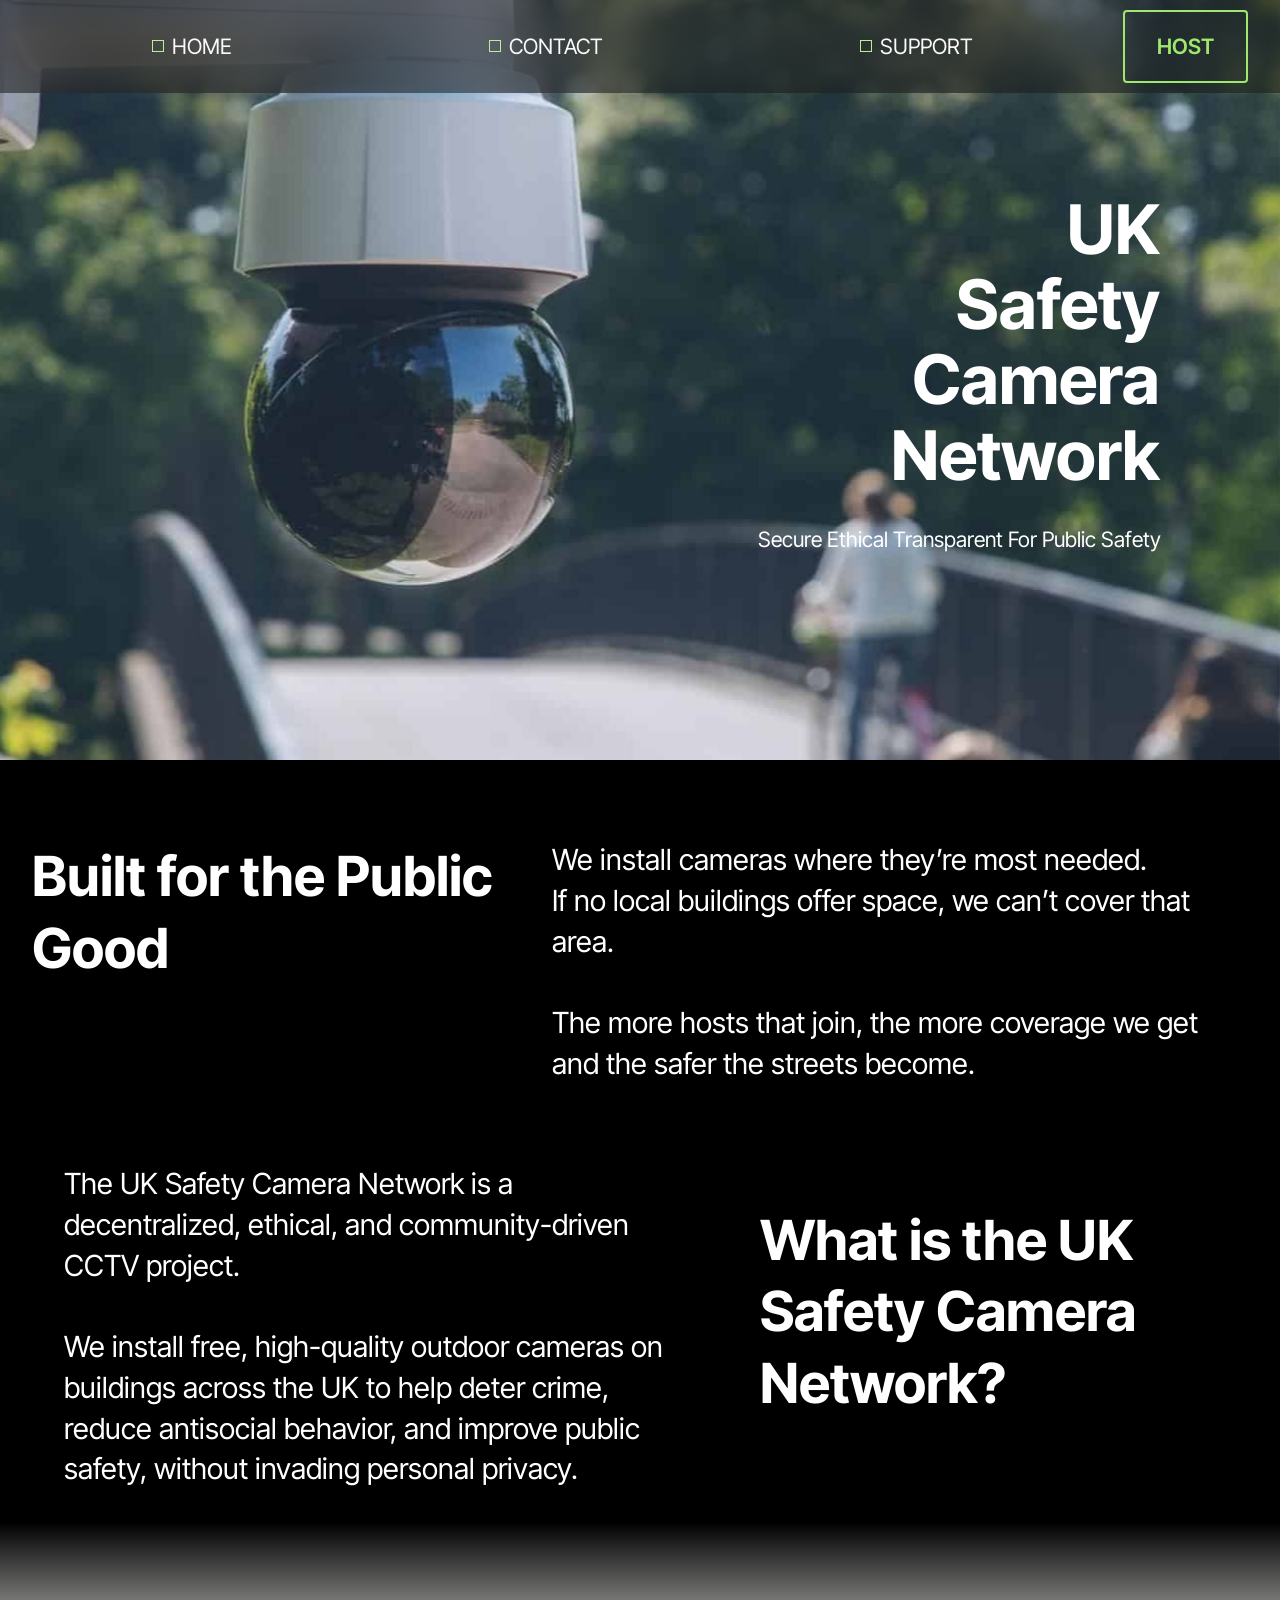
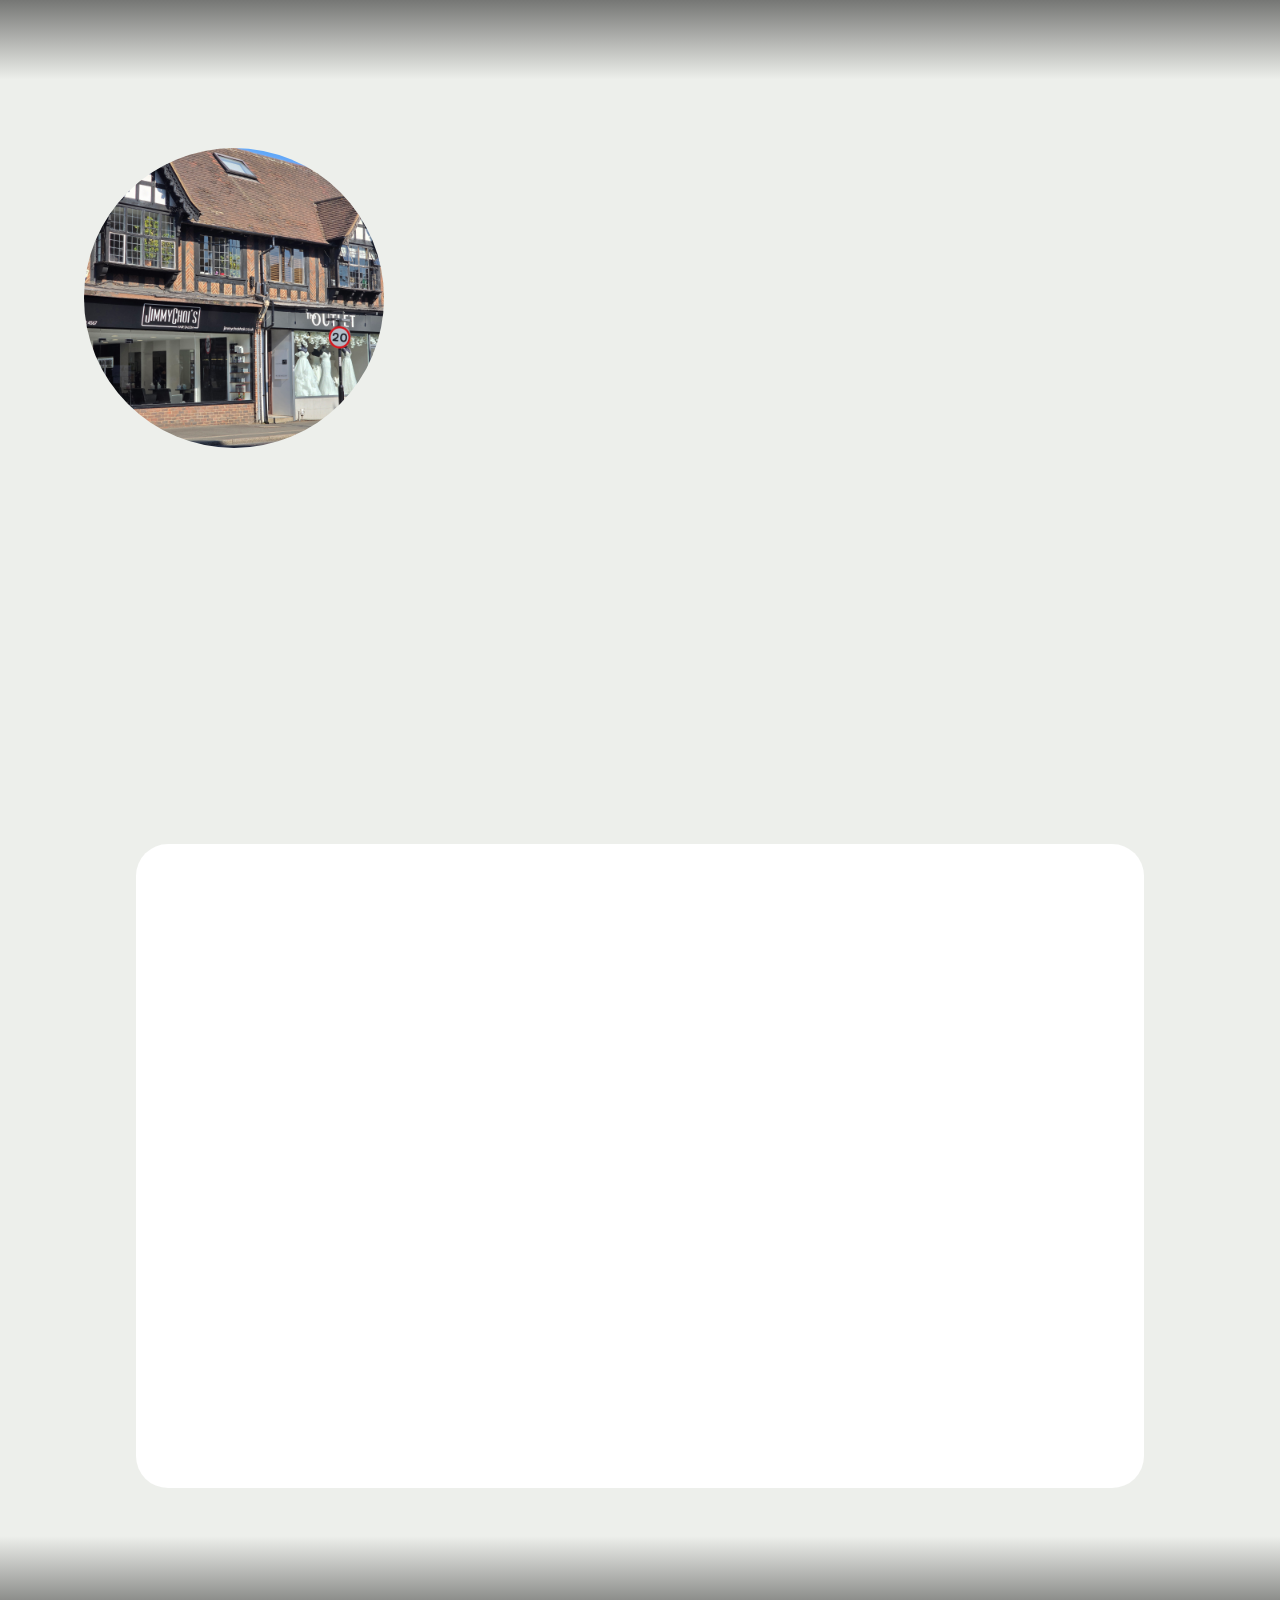
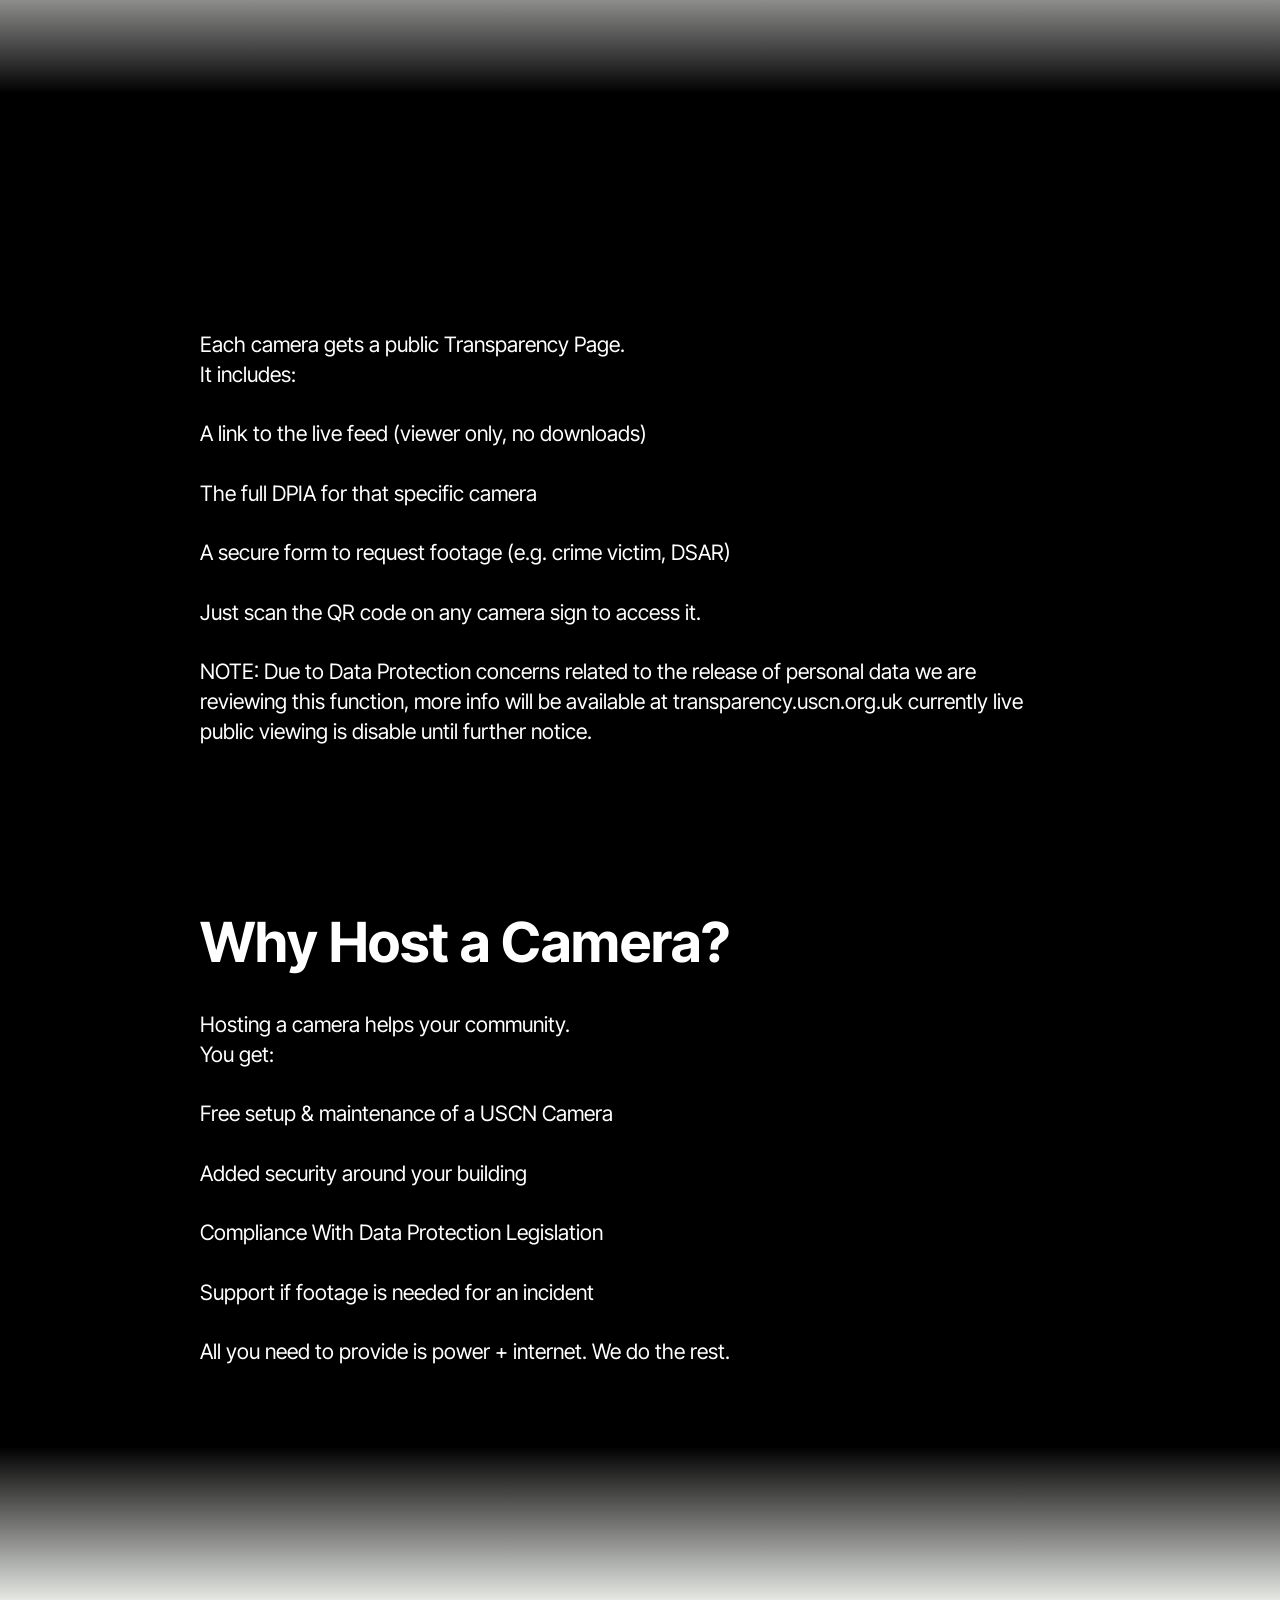
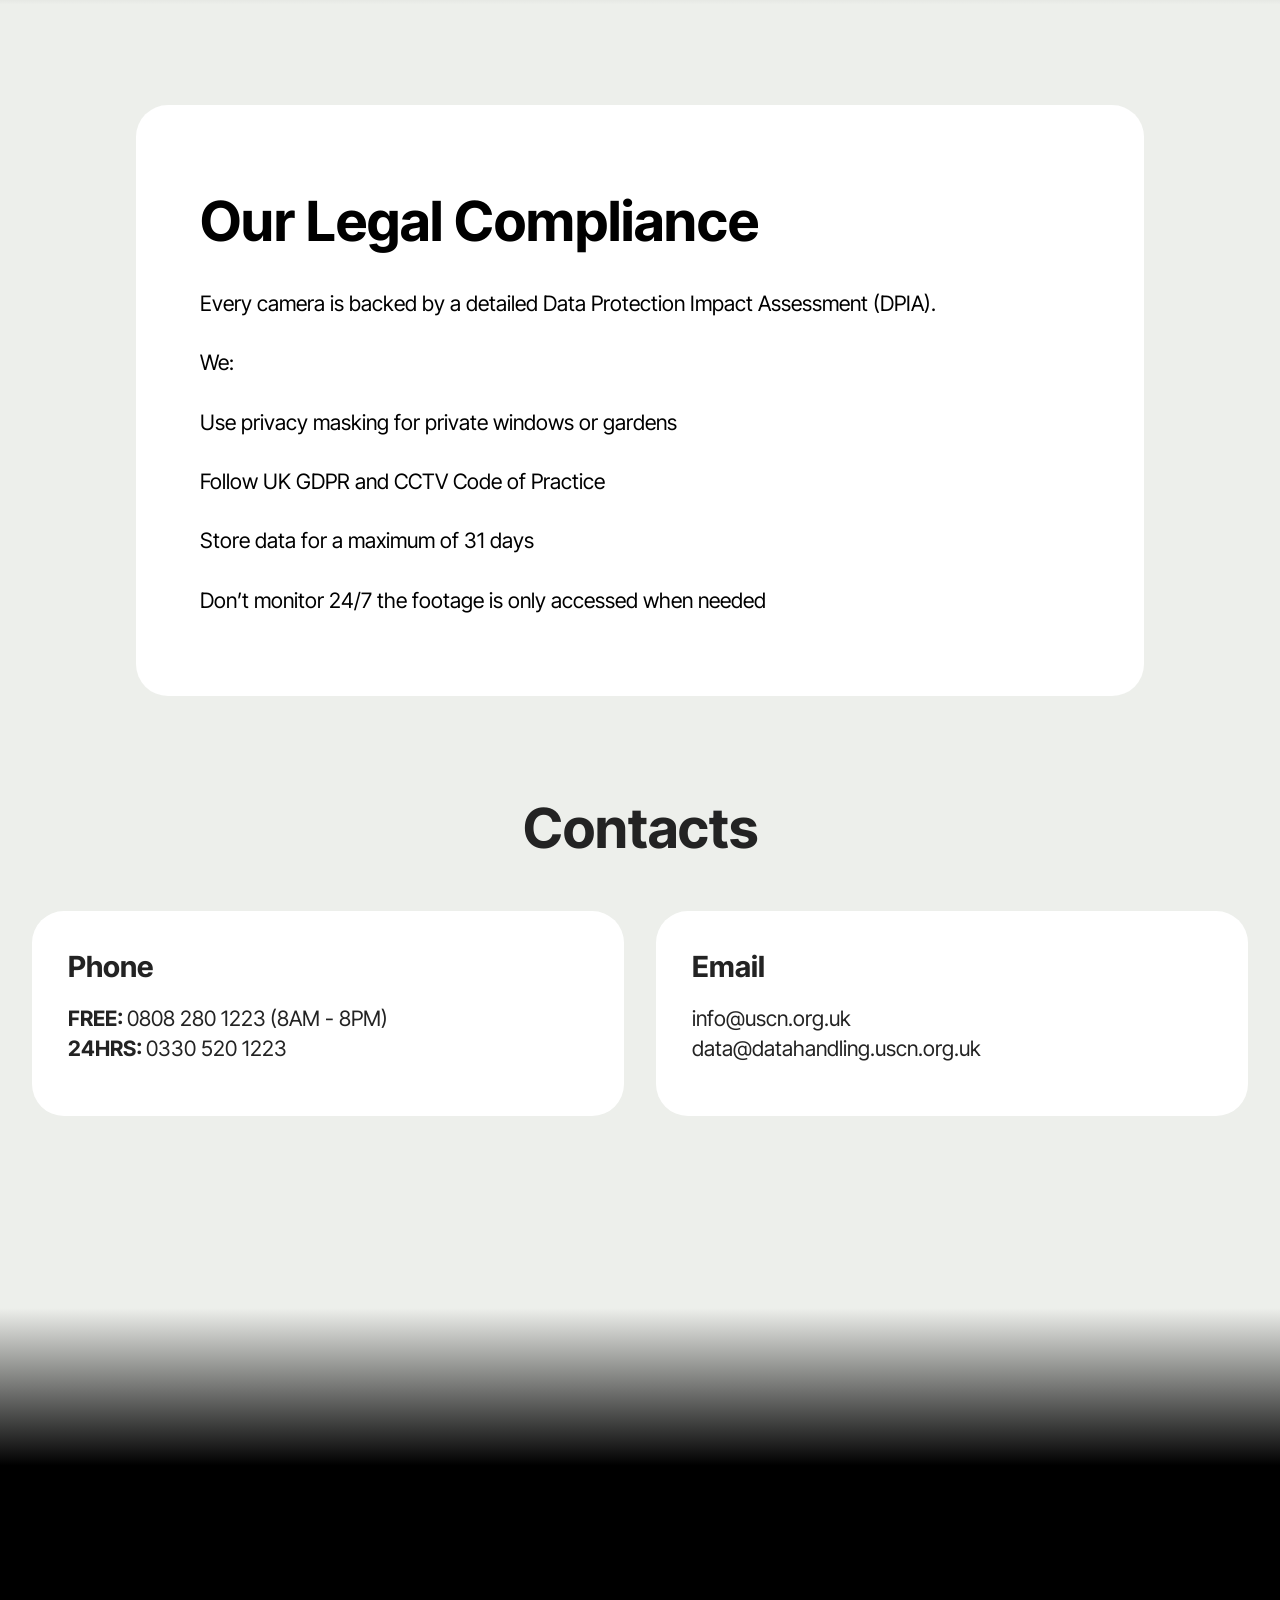
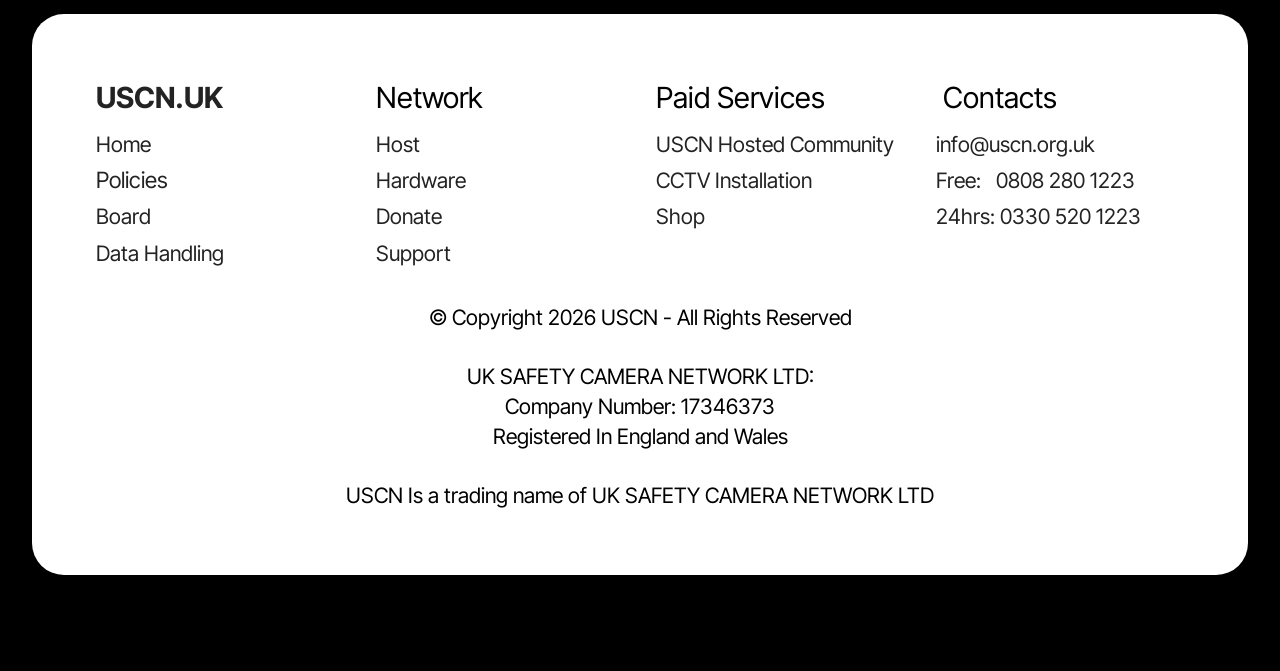
<file: index.html>
<!DOCTYPE html>
<html  >
<head>
  
  <meta charset="UTF-8">
  <meta http-equiv="X-UA-Compatible" content="IE=edge">
  
  <meta name="twitter:card" content="summary_large_image"/>
  <meta name="twitter:image:src" content="assets/images/index-meta.jpg">
  <meta property="og:image" content="assets/images/index-meta.jpg">
  <meta name="twitter:title" content="UK Safety Camera Network Free CCTV (Greater London and Surrounding Areas)">
  <meta name="viewport" content="width=device-width, initial-scale=1, minimum-scale=1">
  <link rel="shortcut icon" href="assets/images/20250726-1911280-1.jpg" type="image/x-icon">
  <meta name="description" content="">
  
  
  <title>UK Safety Camera Network Free CCTV (Greater London and Surrounding Areas)</title>
  <link rel="stylesheet" href="assets/bootstrap/css/bootstrap.min.css">
  <link rel="stylesheet" href="assets/parallax/jarallax.css">
  <link rel="stylesheet" href="assets/animatecss/animate.css">
  <link rel="stylesheet" href="assets/popup-overlay-plugin/style.css">
  <link rel="stylesheet" href="assets/dropdown/css/style.css">
  <link rel="stylesheet" href="assets/socicon/css/styles.css">
  <link rel="stylesheet" href="assets/theme/css/style.css">
  <link rel="preload" href="https://fonts.googleapis.com/css?family=Inter+Tight:100,200,300,400,500,600,700,800,900,100i,200i,300i,400i,500i,600i,700i,800i,900i&display=swap" as="style" onload="this.onload=null;this.rel='stylesheet'">
  <noscript><link rel="stylesheet" href="https://fonts.googleapis.com/css?family=Inter+Tight:100,200,300,400,500,600,700,800,900,100i,200i,300i,400i,500i,600i,700i,800i,900i&display=swap"></noscript>
  <link rel="preload" as="style" href="assets/mobirise/css/mbr-additional.css?v=DFqamr"><link rel="stylesheet" href="assets/mobirise/css/mbr-additional.css?v=DFqamr" type="text/css">

  
  
  
</head>
<body>
  
  <section data-bs-version="5.1" class="menu menu01 impactm5 cid-vwwcGriisR" once="menu" id="menu01-3n">
    

    <nav class="navbar navbar-dropdown navbar-expand-lg">
        <div class="content-wrap container">
            <div class="navbar-brand">
                
                
            </div>
            <button class="navbar-toggler" type="button" data-toggle="collapse" data-bs-toggle="collapse" data-target="#navbarSupportedContent" data-bs-target="#navbarSupportedContent" aria-controls="navbarNavAltMarkup" aria-expanded="false" aria-label="Toggle navigation">
                <div class="hamburger">
                    <span></span>
                    <span></span>
                    <span></span>
                    <span></span>
                </div>
            </button>
            <div class="collapse navbar-collapse" id="navbarSupportedContent">
                <ul class="navbar-nav nav-dropdown navbar-nav-top-padding" data-app-modern-menu="true"><li class="nav-item"><a class="nav-link link text-white text-primary display-4" href="index.html">HOME</a></li>
                    <li class="nav-item"><a class="nav-link link text-white text-primary display-4" href="contact.html">CONTACT</a></li>
                    <li class="nav-item"><a class="nav-link link text-white text-primary display-4" href="support.html">SUPPORT</a>
                    </li></ul>
                
                <div class="navbar-buttons mbr-section-btn"><a class="btn btn-primary-outline display-4" href="https://host.uscn.org.uk">HOST</a></div>
            </div>
        </div>
    </nav>
</section>

<section data-bs-version="5.1" class="header16 cid-uSJE68zqBr mbr-parallax-background" id="header17-0">
  
  
  <div class="container">
    <div class="row">
      <div class="content-wrap col-12 col-md-12">
        <h1 class="mbr-section-title mbr-fonts-style mbr-white mb-4 display-1"><strong>UK&nbsp; &nbsp;&nbsp;</strong><br><strong>Safety&nbsp; &nbsp;&nbsp;</strong><br><strong>Camera&nbsp; &nbsp;&nbsp;</strong><br><strong>Network&nbsp; &nbsp;&nbsp;</strong></h1>
        
        <p class="mbr-fonts-style mbr-text mbr-white mb-4 display-7">Secure Ethical Transparent For Public Safety&nbsp; &nbsp; &nbsp; &nbsp; &nbsp; &nbsp;<br><br></p>
        
      </div>
    </div>
  </div>
</section>

<section data-bs-version="5.1" class="article02 range5 cid-vqQ2GrhWJF" id="article02-2q">
    

    
    

    <div class="container">
        <div class="row">
            <div class="col-12">
                
            </div>
            <div class="col-12 col-lg-5">
                <div class="title-wrapper">
                    <h2 class="mbr-section-title mbr-fonts-style display-2"><strong>Built for the Public Good</strong></h2>
                    
                </div>
            </div>
            <div class="col-12 col-lg-7">
                <div class="text-wrapper">
                    <p class="mbr-text mbr-fonts-style display-5">We install cameras where they’re most needed.
<br>If no local buildings offer space, we can’t cover that area.<br><br>The more hosts that join, the more coverage we get and the safer the streets become.</p>
                </div>
            </div>
        </div>
    </div>
</section>

<section data-bs-version="5.1" class="article02 range5 cid-vqQ31QreCo" id="article02-2r">
    

    
    

    <div class="container">
        <div class="row flex-row-reverse">
            <div class="col-12">
                
            </div>
            <div class="col-12 col-lg-5">
                <div class="title-wrapper">
                    <h2 class="mbr-section-title mbr-fonts-style display-2"><strong>What is the UK Safety Camera Network?</strong></h2>
                    
                </div>
            </div>
            <div class="col-12 col-lg-7">
                <div class="text-wrapper">
                    <p class="mbr-text mbr-fonts-style display-5">The UK Safety Camera Network is a decentralized, ethical, and community-driven CCTV project.
<br>
<br>We install free, high-quality outdoor cameras on buildings across the UK to help deter crime, reduce antisocial behavior, and improve public safety, without invading personal privacy.</p>
                </div>
            </div>
        </div>
    </div>
</section>

<section data-bs-version="5.1" class="article03 integrationm5 cid-vqQ7LLAvNA" id="article03-2z">
    

    
    

    <div class="container">
        <div class="row justify-content-center">
            <div class="col-12 col-lg-8">
                <div class="content-wrapper">
                    <div class="title-wrapper">
                        <div class="label-wrapper">
                            
                        </div>
                        <div class="title-wrap">
                            
                        </div>
                        <div class="text-wrapper">
                            
                        </div>
                    </div>
                    
                </div>
                
            </div>
        </div>
    </div>
</section>

<section data-bs-version="5.1" class="article01 syncm5 cid-vqQ4udIMx0" id="article01-2u">
    

    
    

    <div class="container-fluid">
        <div class="row justify-content-center">
            <div class="col-12 col-lg-11">
                <div class="content-wrapper">
                    <div class="row items-wrapper flex-row-reverse">
                        <div class="col-12 col-lg-8 card">
							<div class="title-wrapper">
                                <h2 class="mbr-section-title mbr-fonts-style display-5">
                                    The primary task of USCN is on buildings that overlook public areas where crime and antisocial behavior are more likely, such as outside nightclubs, transport hubs, parks, or high streets.<br><br>
<div>
</div><div>Our aim isn’t to watch people
</div><div>it’s to watch over communities.</div></h2>
                                
                            </div>
						</div>
						<div class="col-12 col-lg-3 card">
							<div class="image-wrapper">
								<img src="assets/images/shops-homes-2.jpg" alt="shops">
							</div>
						</div>
                    </div>
                </div>
            </div>
        </div>
    </div>
</section>

<section data-bs-version="5.1" class="article01 syncm5 cid-vqQ5haB6Xe" id="article01-2w">
    

    
    

    <div class="container">
        <div class="row justify-content-center">
            <div class="col-12 col-lg-11">
                <div class="content-wrapper">
                    <div class="row items-wrapper">
                        <div class="col-12 col-lg-8 card">
							<div class="title-wrapper">
                                <h2 class="mbr-section-title mbr-fonts-style display-5"><div>We only retain footage for incident response, and access is controlled, audited, and lawful.
</div><div>We respect your rights under UK GDPR.</div><br><div> 
</div><div>We do not and will not use live facial recognition.</div><div>
</div><div>
</div></h2>
                                
                            </div>
						</div>
						<div class="col-12 col-lg-3 card">
							<div class="image-wrapper">
								<img src="assets/images/uscnmainimg-1.jpeg" alt="shops">
							</div>
						</div>
                    </div>
                </div>
            </div>
        </div>
    </div>
</section>

<section data-bs-version="5.1" class="article07 cid-uSL8BhWLMw" id="article07-7">
  

  
  
  <div class="container">
    <div class="row justify-content-center">
      <div class="card col-md-12 col-lg-10">
        <div class="card-wrapper">
          <h3 class="card-title mbr-fonts-style mbr-white mt-3 mb-4 display-2"><strong>How It Works?</strong></h3>
          <div class="row card-box align-left">
            <div class="item features-without-image col-12">
              <div class="item-wrapper">
                <h4 class="mbr-section-subtitle mbr-fonts-style mb-3 display-5"><strong>You provide the space.</strong></h4>
                <p class="mbr-text mbr-fonts-style display-7">Building owners or occupiers agree to host a camera and provide power, internet, and a mounting point.<br></p>
              </div>
            </div><div class="item features-without-image col-12">
              <div class="item-wrapper">
                <h4 class="mbr-section-subtitle mbr-fonts-style mb-3 display-5"><strong>We handle everything else.</strong></h4>
                <p class="mbr-text mbr-fonts-style display-7">We visit, assess the site, do a legal data protection review (DPIA), and install the camera, all free of charge.<br></p>
              </div>
            </div><div class="item features-without-image col-12">
              <div class="item-wrapper">
                <h4 class="mbr-section-subtitle mbr-fonts-style mb-3 display-5"><strong>The camera goes live.</strong></h4>
                <p class="mbr-text mbr-fonts-style display-7">Each camera is securely connected to our network with a private login and public transparency tools.<br></p>
              </div>
            </div>
            
            
            
          </div>
          
        </div>
      </div>
    </div>
  </div>
</section>

<section data-bs-version="5.1" class="article03 integrationm5 cid-vqQ9VUSLM2" id="article03-33">
    

    
    

    <div class="container">
        <div class="row justify-content-center">
            <div class="col-12 col-lg-8">
                <div class="content-wrapper">
                    <div class="title-wrapper">
                        <div class="label-wrapper">
                            
                        </div>
                        <div class="title-wrap">
                            
                        </div>
                        <div class="text-wrapper">
                            
                        </div>
                    </div>
                    
                </div>
                
            </div>
        </div>
    </div>
</section>

<section data-bs-version="5.1" class="article07 cid-uSLdyEDXge" id="article07-a">
  

  
  
  <div class="container">
    <div class="row justify-content-center">
      <div class="card col-md-12 col-lg-10">
        <div class="card-wrapper">
          <h3 class="card-title mbr-fonts-style mbr-white mt-3 mb-4 display-2"><strong>Transparency You Can See</strong></h3>
          <div class="row card-box align-left">
            <div class="item features-without-image col-12">
              <div class="item-wrapper">
                
                <p class="mbr-text mbr-fonts-style display-7">Each camera gets a public Transparency Page.<br>It includes:<br><br>A link to the live feed (viewer only, no downloads)<br><br>The full DPIA for that specific camera<br><br>A secure form to request footage (e.g. crime victim, DSAR)<br><br>Just scan the QR code on any camera sign to access it.<br><br>NOTE: Due to Data Protection concerns related to the release of personal data we are reviewing this function, more info will be available at <a href="https://transparency.uscn.org.uk" class="text-white">transparency.uscn.org.uk</a> currently live public viewing is disable until further notice.&nbsp;<br></p>
              </div>
            </div>
            
            
            
          </div>
          
        </div>
      </div>
    </div>
  </div>
</section>

<section data-bs-version="5.1" class="article01 syncm5 cid-vqQ60d9Lqo" id="article02-2y">
    

    
    

    <div class="container">
        <div class="row justify-content-center">
            <div class="col-12 col-lg-11">
                <div class="content-wrapper">
                    <div class="row items-wrapper justify-content-center">
                        <div class="col-12 col-lg-8">
                            
                            <div class="title-wrapper">
                                
                                
                            </div>
                        </div>
                    </div>
                </div>
            </div>
        </div>
    </div>
</section>

<section data-bs-version="5.1" class="article07 cid-uSLeFnWCBX" id="article07-e">
  

  
  
  <div class="container">
    <div class="row justify-content-center">
      <div class="card col-md-12 col-lg-10">
        <div class="card-wrapper">
          <h3 class="card-title mbr-fonts-style mbr-white mt-3 mb-4 display-2"><strong>Why Host a Camera?</strong></h3>
          <div class="row card-box align-left">
            <div class="item features-without-image col-12">
              <div class="item-wrapper">
                
                <p class="mbr-text mbr-fonts-style display-7">Hosting a camera helps your community.<br>You get:<br><br>Free setup &amp; maintenance of a USCN Camera<br><br>Added security around your building<br><br>Compliance With Data Protection Legislation<br><br>Support if footage is needed for an incident<br><br>All you need to provide is power + internet. We do the rest.<br></p>
              </div>
            </div>
            
            
            
          </div>
          
        </div>
      </div>
    </div>
  </div>
</section>

<section data-bs-version="5.1" class="article03 integrationm5 cid-vqQ8SZ9aul" id="article03-30">
    

    
    

    <div class="container">
        <div class="row justify-content-center">
            <div class="col-12 col-lg-8">
                <div class="content-wrapper">
                    <div class="title-wrapper">
                        <div class="label-wrapper">
                            
                        </div>
                        <div class="title-wrap">
                            
                        </div>
                        <div class="text-wrapper">
                            
                        </div>
                    </div>
                    
                </div>
                
            </div>
        </div>
    </div>
</section>

<section data-bs-version="5.1" class="article07 cid-uSLdhWmhX9" id="article07-9">
  

  
  
  <div class="container">
    <div class="row justify-content-center">
      <div class="card col-md-12 col-lg-10">
        <div class="card-wrapper">
          <h3 class="card-title mbr-fonts-style mbr-white mt-3 mb-4 display-2"><strong>Our Legal Compliance</strong></h3>
          <div class="row card-box align-left">
            <div class="item features-without-image col-12">
              <div class="item-wrapper">
                
                <p class="mbr-text mbr-fonts-style display-7">Every camera is backed by a detailed Data Protection Impact Assessment (DPIA).<br><br>We:<br><br>Use privacy masking for private windows or gardens<br><br>Follow UK GDPR and CCTV Code of Practice<br><br>Store data for a maximum of 31 days<br><br>Don’t monitor 24/7 the footage is only accessed when needed<br></p>
              </div>
            </div>
            
            
            
          </div>
          
        </div>
      </div>
    </div>
  </div>
</section>

<section data-bs-version="5.1" class="contacts01 cid-vqwZSu8H5x" id="contacts01-2l">
    

    
    
    <div class="container">
        <div class="row justify-content-center">
            <div class="col-12 content-head">
                <div class="mbr-section-head mb-5">
                    <h3 class="mbr-section-title mbr-fonts-style align-center mb-0 display-2">
                        <strong>Contacts</strong>
                    </h3>
                    
                </div>
            </div>
        </div>
        <div class="row">
            <div class="item features-without-image col-12 col-md-6 active">
                <div class="item-wrapper">
                    <div class="text-wrapper">
                        <h6 class="card-title mbr-fonts-style mb-3 display-5">
                            <strong>Phone</strong>
                        </h6>
                        <p class="mbr-text mbr-fonts-style display-7"><strong>FREE: <a href="tel:+448082801223" class="text-black">0808 280 1223</a>&nbsp;</strong>(8AM - 8PM)<br><strong>24HRS: <a href="tel:+443305201223" class="text-black">0330 520&nbsp;1223</a><br></strong></p>
                    </div>
                </div>
            </div>
            <div class="item features-without-image col-12 col-md-6">
                <div class="item-wrapper">
                    <div class="text-wrapper">
                        <h6 class="card-title mbr-fonts-style mb-3 display-5">
                            <strong>Email</strong>
                        </h6>
                        <p class="mbr-text mbr-fonts-style display-7"><strong><a href="mailto:info@uscn.org.uk" class="text-black">info@uscn.org.uk</a></strong><br><a href="mailto:data@datahandling.uscn.org.uk" class="text-black">data@datahandling.uscn.org.uk</a><strong><a href="mailto:data@datahandling.uscn.org.uk" class="text-primary">&nbsp;</a></strong></p>
                    </div>
                </div>
            </div>
            
            
        </div>
    </div>
</section>

<section data-bs-version="5.1" class="article03 integrationm5 cid-vqQ9Qh1M5s" id="article03-32">
    

    
    

    <div class="container">
        <div class="row justify-content-center">
            <div class="col-12 col-lg-8">
                <div class="content-wrapper">
                    <div class="title-wrapper">
                        <div class="label-wrapper">
                            
                        </div>
                        <div class="title-wrap">
                            
                        </div>
                        <div class="text-wrapper">
                            
                        </div>
                    </div>
                    
                </div>
                
            </div>
        </div>
    </div>
</section>

<section data-bs-version="5.1" class="footer1 cid-vqwZTf3IUo" once="footers" id="footer01-2m">
	

	
	
	<div class="container">
		<div class="row mbr-white">
			<div class="col-12 col-md-6 col-lg-3">
				<h5 class="mbr-section-subtitle mbr-fonts-style mb-2 display-5">
					<a href="index.html" class="text-black"><strong>USCN.UK</strong></a></h5>
				<ul class="list mbr-fonts-style display-7">
					<li class="mbr-text item-wrap"><a href="https://uscn.org.uk" class="text-black">Home</a></li><li class="mbr-text item-wrap"><a href="https://datahandling.uscn.org.uk/policies.html" class="text-black text-primary" style="font-size: 1.4rem;">Policies</a></li><li class="mbr-text item-wrap"><a href="https://board.uscn.org.uk" class="text-black">Board</a></li><li class="mbr-text item-wrap"><a href="https://datahandling.uscn.org.uk" class="text-black">Data Handling</a></li>
				</ul>
			</div>
			<div class="col-12 col-md-6 col-lg-3">
				<h5 class="mbr-section-subtitle mbr-fonts-style mb-2 display-5">Network</h5>
				<ul class="list mbr-fonts-style display-7">
					<li class="mbr-text item-wrap"><a href="https://host.uscn.org.uk" class="text-black">Host</a></li><li class="mbr-text item-wrap"><a href="https://ware.uscn.org.uk/hard.html" class="text-black text-primary">Hardware</a></li><li class="mbr-text item-wrap"><a href="https://gofund.me/22d5198e7" class="text-black text-primary">Donate</a></li><a href="host.html#article07-y" class="text-primary">
					</a><li class="mbr-text item-wrap"><a href="https://uscn.org.uk/support.html" class="text-black">Support</a></li>
				</ul>
			</div>
			<div class="col-12 col-md-6 col-lg-3">
				<h5 class="mbr-section-subtitle mbr-fonts-style mb-2 display-5">Paid Services</h5>
				<ul class="list mbr-fonts-style display-7">
					<li class="mbr-text item-wrap">USCN Hosted Community</li><li class="mbr-text item-wrap"><a href="https://uscn.uk" class="text-black">CCTV Installation</a></li><li class="mbr-text item-wrap"><a href="https://shop.uscn.uk" class="text-black">Shop</a></li><li class="mbr-text item-wrap"><br></li>
				</ul>
			</div>
			<div class="col-12 col-md-6 col-lg-3">
				<h5 class="mbr-section-subtitle mbr-fonts-style mb-2 display-5">&nbsp;Contacts</h5>
				<ul class="list mbr-fonts-style display-7">
					<li class="mbr-text item-wrap"><a href="mailto:info@uscn.org.uk" class="text-black">info@uscn.org.uk</a></li><li class="mbr-text item-wrap">Free:&nbsp; &nbsp;<a href="tel:+448082801223" class="text-black">0808 280 1223</a></li><li class="mbr-text item-wrap">24hrs:&nbsp;<a href="tel:+443305201223" class="text-black">0330 520 1223</a></li>
				</ul>
			</div>
			
			<div class="col-12 mt-4">
				<p class="mbr-text mb-0 mbr-fonts-style copyright align-center display-7">
					© Copyright 2026 USCN - All Rights Reserved<br><br>UK SAFETY CAMERA NETWORK LTD:<br>Company Number: 17346373<br>Registered In England and Wales<br><br>USCN Is a trading name of&nbsp;UK SAFETY CAMERA NETWORK LTD<br></p>
			</div>
		</div>
	</div>
</section>


<script src="assets/bootstrap/js/bootstrap.bundle.min.js"></script>
  <script src="assets/parallax/jarallax.js"></script>
  <script src="assets/smoothscroll/smooth-scroll.js"></script>
  <script src="assets/ytplayer/index.js"></script>
  <script src="assets/dropdown/js/navbar-dropdown.js"></script>
  <script src="assets/theme/js/script.js"></script>
  
  
  
 <div id="scrollToTop" class="scrollToTop mbr-arrow-up"><a style="text-align: center;"><i class="mbr-arrow-up-icon mbr-arrow-up-icon-cm cm-icon cm-icon-smallarrow-up"></i></a></div>
    <input name="animation" type="hidden">
  </body>
</html>
</file>
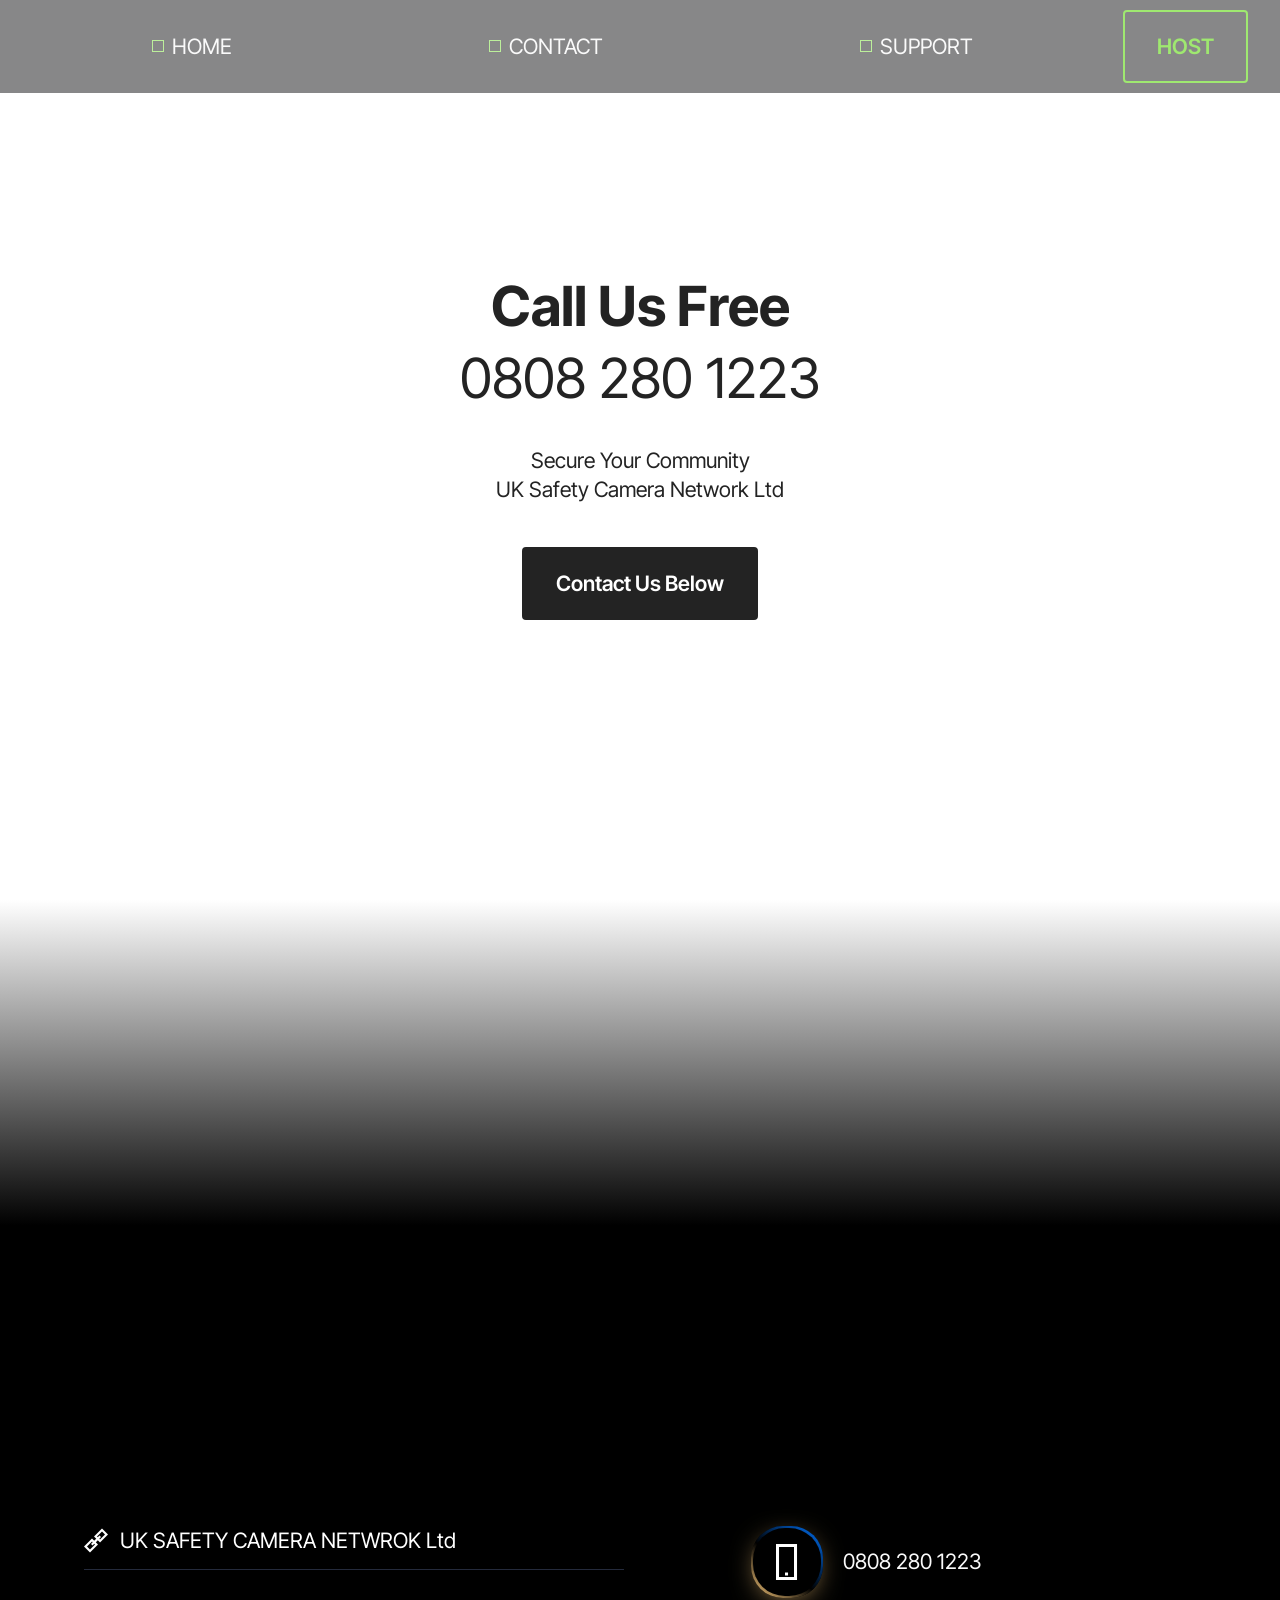
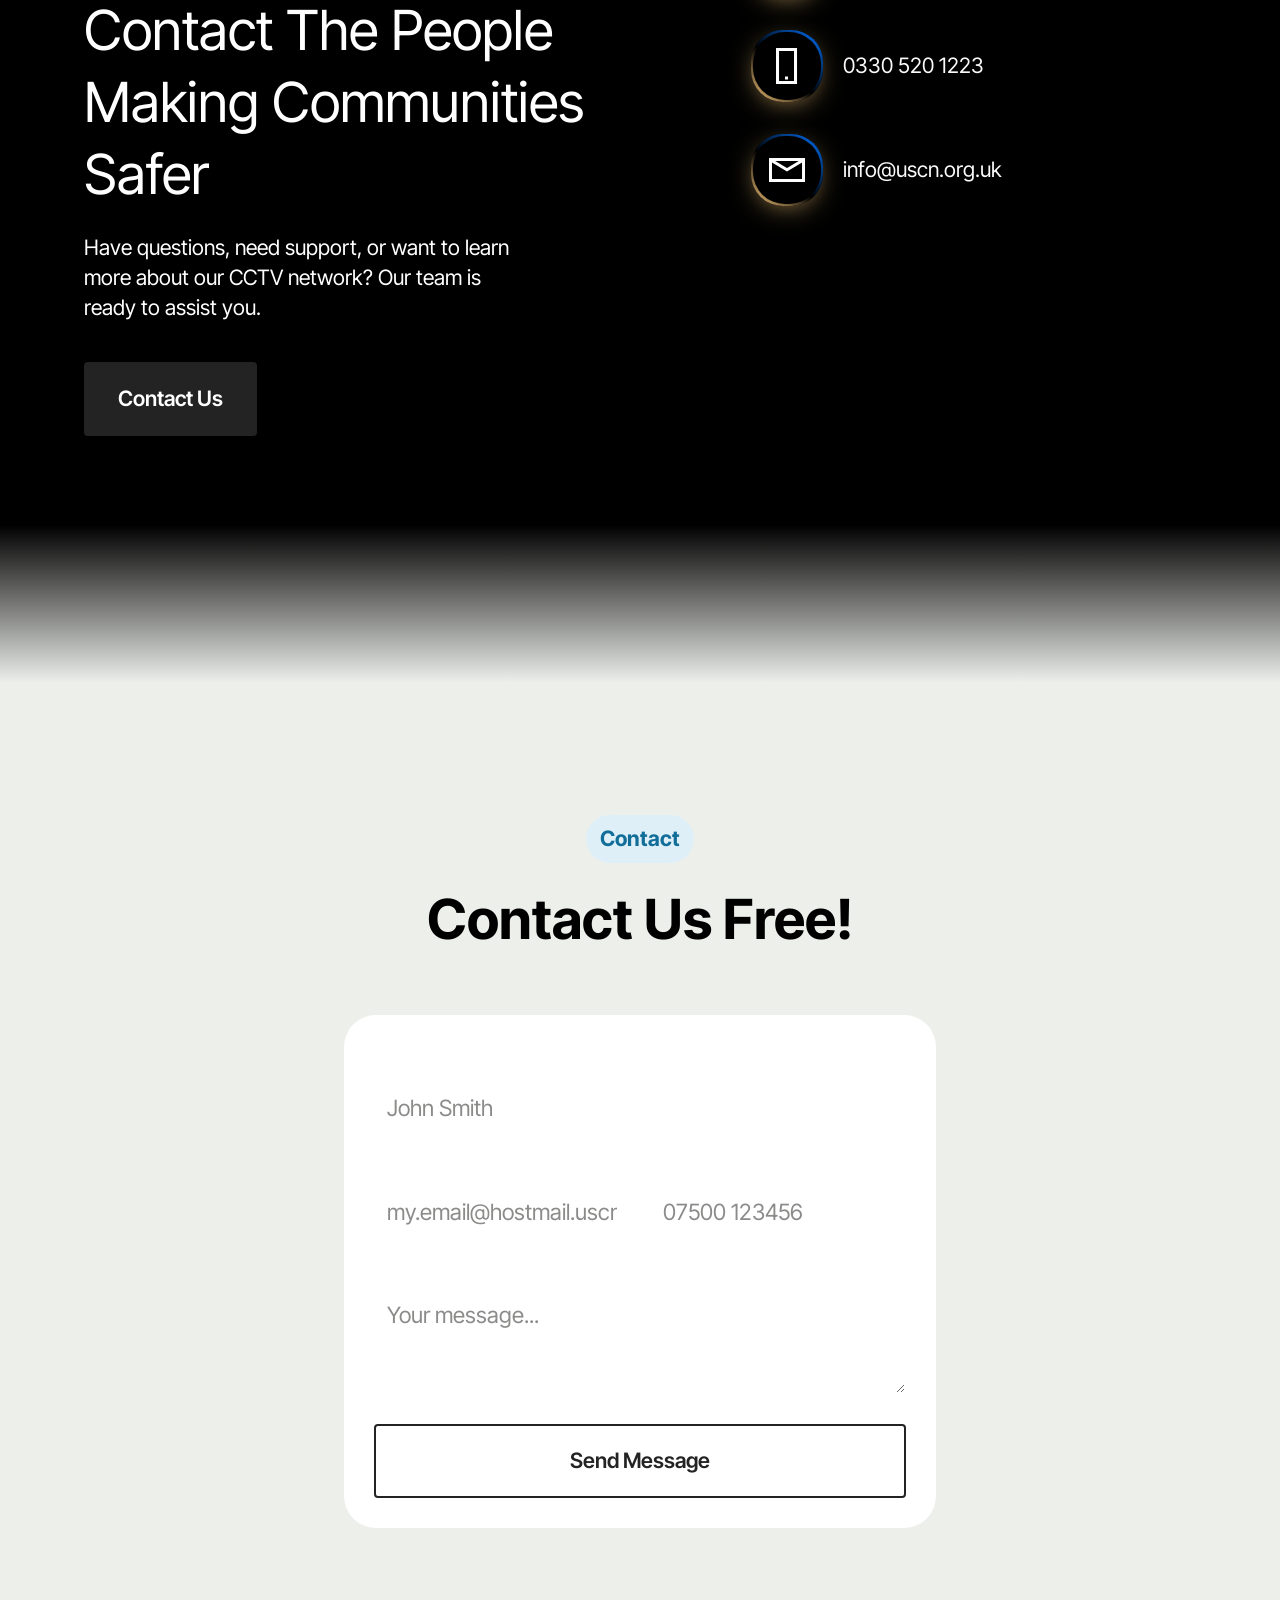
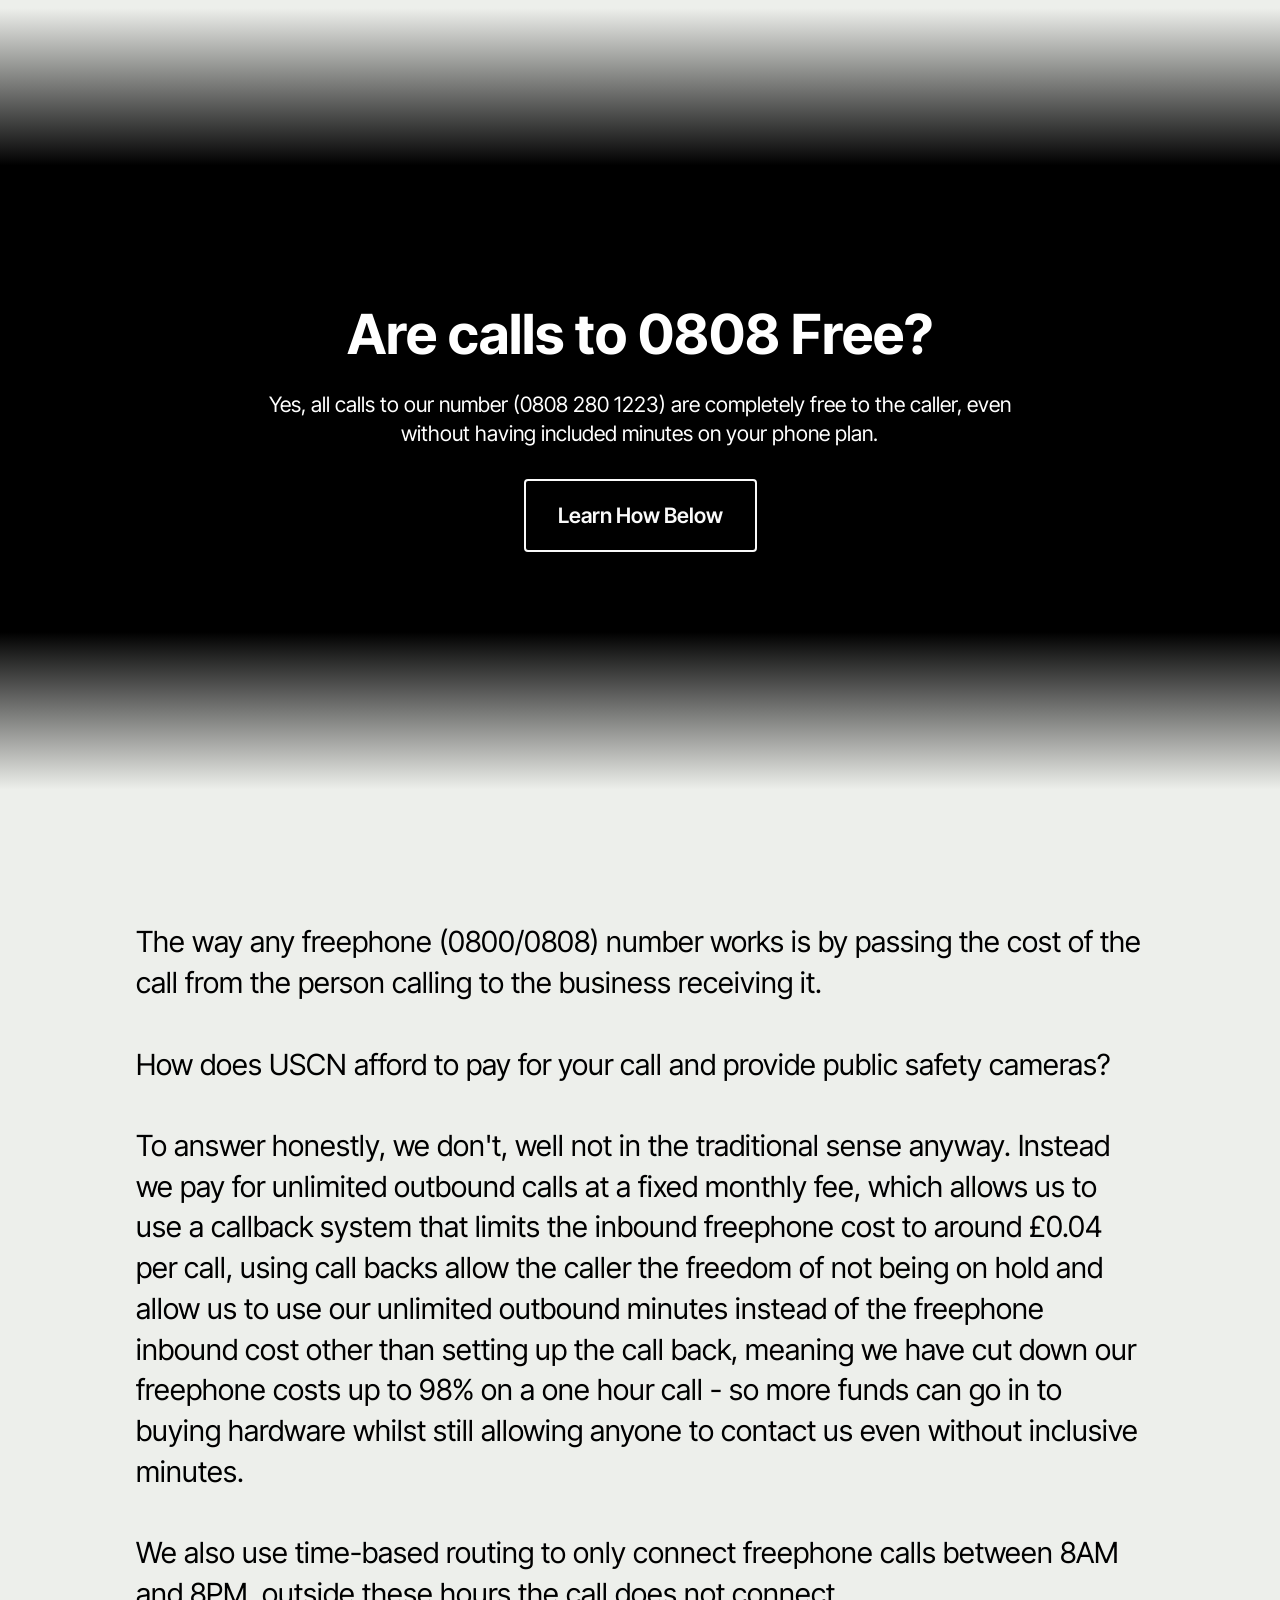
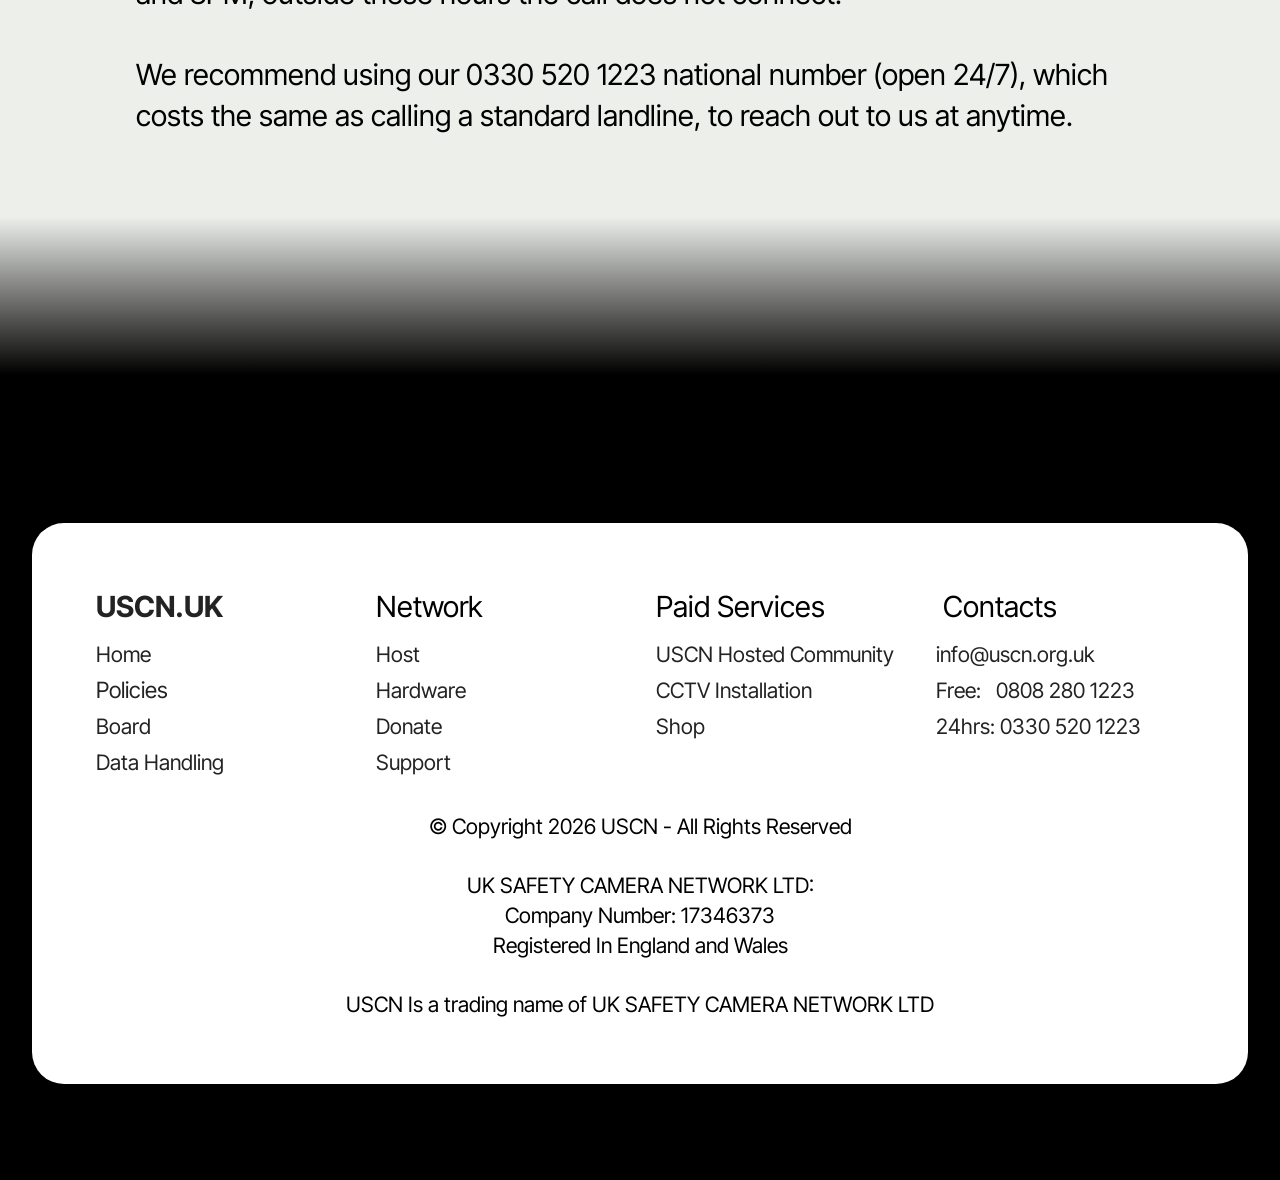
<file: contact.html>
<!DOCTYPE html>
<html  >
<head>
  
  <meta charset="UTF-8">
  <meta http-equiv="X-UA-Compatible" content="IE=edge">
  
  <meta name="viewport" content="width=device-width, initial-scale=1, minimum-scale=1">
  <link rel="shortcut icon" href="assets/images/20250726-1911280-1.jpg" type="image/x-icon">
  <meta name="description" content="">
  
  
  <title>Contact the UK Safety Camera Network Today!</title>
  <link rel="stylesheet" href="assets/web/assets/mobirise-icons2/mobirise2.css">
  <link rel="stylesheet" href="assets/bootstrap/css/bootstrap.min.css">
  <link rel="stylesheet" href="assets/animatecss/animate.css">
  <link rel="stylesheet" href="assets/popup-overlay-plugin/style.css">
  <link rel="stylesheet" href="assets/dropdown/css/style.css">
  <link rel="stylesheet" href="assets/socicon/css/styles.css">
  <link rel="stylesheet" href="assets/theme/css/style.css">
  <link rel="stylesheet" href="assets/recaptcha.css">
  <link rel="preload" href="https://fonts.googleapis.com/css?family=Inter+Tight:100,200,300,400,500,600,700,800,900,100i,200i,300i,400i,500i,600i,700i,800i,900i&display=swap" as="style" onload="this.onload=null;this.rel='stylesheet'">
  <noscript><link rel="stylesheet" href="https://fonts.googleapis.com/css?family=Inter+Tight:100,200,300,400,500,600,700,800,900,100i,200i,300i,400i,500i,600i,700i,800i,900i&display=swap"></noscript>
  <link rel="preload" as="style" href="assets/mobirise/css/mbr-additional.css?v=6xzgq3"><link rel="stylesheet" href="assets/mobirise/css/mbr-additional.css?v=6xzgq3" type="text/css">

  
  
  
</head>
<body>
  
  <section data-bs-version="5.1" class="menu menu01 impactm5 cid-vwwcGriisR" once="menu" id="menu01-3n">
    

    <nav class="navbar navbar-dropdown navbar-expand-lg">
        <div class="content-wrap container">
            <div class="navbar-brand">
                
                
            </div>
            <button class="navbar-toggler" type="button" data-toggle="collapse" data-bs-toggle="collapse" data-target="#navbarSupportedContent" data-bs-target="#navbarSupportedContent" aria-controls="navbarNavAltMarkup" aria-expanded="false" aria-label="Toggle navigation">
                <div class="hamburger">
                    <span></span>
                    <span></span>
                    <span></span>
                    <span></span>
                </div>
            </button>
            <div class="collapse navbar-collapse" id="navbarSupportedContent">
                <ul class="navbar-nav nav-dropdown navbar-nav-top-padding" data-app-modern-menu="true"><li class="nav-item"><a class="nav-link link text-white text-primary display-4" href="index.html">HOME</a></li>
                    <li class="nav-item"><a class="nav-link link text-white text-primary display-4" href="contact.html">CONTACT</a></li>
                    <li class="nav-item"><a class="nav-link link text-white text-primary display-4" href="support.html">SUPPORT</a>
                    </li></ul>
                
                <div class="navbar-buttons mbr-section-btn"><a class="btn btn-primary-outline display-4" href="https://host.uscn.org.uk">HOST</a></div>
            </div>
        </div>
    </nav>
</section>

<section data-bs-version="5.1" class="article11 cid-vqQXOh5eW2 mbr-fullscreen" id="article11-3i">
    

    
    
    <div class="container">
        <div class="row justify-content-center">
            <div class="title col-md-12 col-lg-12">
                <h3 class="mbr-section-title mbr-fonts-style align-center mt-0 mb-0 display-2">
                <strong>Call Us Free </strong><br><strong><a href="tel:+448082801223" class="text-black">0808 280 1223</a></strong></h3>
                <h4 class="mbr-section-subtitle align-center mbr-fonts-style mt-4 display-7">
                Secure Your Community<br>UK Safety Camera Network Ltd</h4>
                <div class="mbr-section-btn align-center mt-4"><a class="btn btn-black display-4" href="contact.html#contacts01-3a">Contact Us Below</a></div>
            </div>
        </div>
    </div>
</section>

<section data-bs-version="5.1" class="article03 integrationm5 cid-vqQZM2fX3f" id="article03-3j">
    

    
    

    <div class="container-fluid">
        <div class="row justify-content-center">
            <div class="col-12 col-lg-8">
                <div class="content-wrapper">
                    <div class="title-wrapper">
                        <div class="label-wrapper">
                            
                        </div>
                        <div class="title-wrap">
                            
                        </div>
                        <div class="text-wrapper">
                            
                        </div>
                    </div>
                    
                </div>
                
            </div>
        </div>
    </div>
</section>

<section data-bs-version="5.1" class="contacts01 syncm5 cid-vqQsIoX5kW" id="contacts01-3a">
    

    
    

    <div class="container-fluid">
        <div class="row justify-content-center">
            <div class="col-12 col-lg-11">
                <div class="content-wrapper">
                    <div class="row content-wrap justify-content-between">
                        <div class="col-12 col-lg-6 card">
                            <div class="title-wrapper">
                                <div class="label-wrapper">
                                    <div class="label-wrap">
                                        <div class="iconfont-wrapper">
                                            <span class="card-icon mbr-iconfont mobi-mbri-link mobi-mbri" style="color: rgb(255, 255, 255); fill: rgb(255, 255, 255);"></span>
                                        </div>
                                        <p class="mbr-label mbr-fonts-style card-wrap display-4">UK SAFETY CAMERA NETWROK Ltd</p>
                                    </div>
                                </div>
                                <h2 class="mbr-section-title mbr-fonts-style display-2">Contact The People Making Communities Safer</h2>
                                <div class="text-wrapper">
                                    <p class="mbr-text mbr-fonts-style display-4">
                                        Have questions, need support, or want to learn more about our CCTV network? Our team
                                        is ready to assist you.
                                    </p>
                                </div>
                            </div>
                            <div class="mbr-section-btn"><a class="btn btn-black display-4" href="contact.html#form02-3c">
                                    Contact Us
                                </a></div>
                        </div>
                        <div class="col-12 col-lg-5 card">
                            <div class="items-wrapper">
                                <div class="items-wrap">
                                    <div class="item features-without-image">
                                        <div class="item-wrapper little-radius">
                                            <div class="icon-wrapper">
                                                <div class="icon-wrap card-wrap">
                                                <span class="card-icons card-wrap mbr-iconfont mobi-mbri-mobile-2 mobi-mbri" style="color: rgb(255, 255, 255); fill: rgb(255, 255, 255);"></span>
                                                </div>
                                            </div>
                                            <h4 class="item-title mbr-fonts-style display-7"><a href="tel:+448082801223" class="text-white">0808 280 1223</a></h4>
                                        </div>
                                    </div><div class="item features-without-image">
                                        <div class="item-wrapper little-radius">
                                            <div class="icon-wrapper">
                                                <div class="icon-wrap card-wrap">
                                                <span class="card-icons card-wrap mbr-iconfont mobi-mbri-mobile-2 mobi-mbri" style="color: rgb(255, 255, 255); fill: rgb(255, 255, 255);"></span>
                                                </div>
                                            </div>
                                            <h4 class="item-title mbr-fonts-style display-7"><a href="tel:+443305201223" class="text-white">0330 520 1223</a></h4>
                                        </div>
                                    </div>
                                    <div class="item features-without-image">
                                        <div class="item-wrapper little-radius">
                                            <div class="icon-wrapper">
                                                <div class="icon-wrap card-wrap">
                                            <span class="card-icons card-wrap mbr-iconfont mobi-mbri-letter mobi-mbri" style="color: rgb(255, 255, 255); fill: rgb(255, 255, 255);"></span>
                                                </div>
                                            </div>
                                            <h4 class="item-title mbr-fonts-style display-7"><a href="mailto:info@uscn.org.uk" class="text-white">info@uscn.org.uk</a></h4>
                                        </div>
                                    </div>
                                    
                                </div>
                            </div>
                        </div>
                    </div>
                </div>
            </div>
        </div>
    </div>
</section>

<section data-bs-version="5.1" class="article03 integrationm5 cid-vqQvrDRxy6" id="article03-3e">
    

    
    

    <div class="container">
        <div class="row justify-content-center">
            <div class="col-12 col-lg-8">
                <div class="content-wrapper">
                    <div class="title-wrapper">
                        <div class="label-wrapper">
                            
                        </div>
                        <div class="title-wrap">
                            
                        </div>
                        <div class="text-wrapper">
                            
                        </div>
                    </div>
                    
                </div>
                
            </div>
        </div>
    </div>
</section>

<section data-bs-version="5.1" class="form02 humanitym5 cid-vqQucHbbtZ" id="form02-3c">
    

    
    

    <div class="container-fluid">
        <div class="row justify-content-center">
            <div class="col-12 col-lg-6">
                <div class="title-wrapper">
                    <div class="label-wrapper">
                        <p class="mbr-label mbr-fonts-style card-wrap middle-radius display-4">
                            <strong>Contact</strong>
                        </p>
                    </div>
                    <div class="title-wrap">
                        <h2 class="mbr-section-title mbr-fonts-style display-2">
                            <strong>Contact Us Free!</strong></h2>
                    </div>
                    <div class="text-wrapper">
                        
                    </div>
                </div>
                <div class="mbr-form form-wrap card-wrap" data-form-type="formoid">
                    <!--Formbuilder Form-->
                    <form action="https://mobirise.eu/" method="POST" class="mbr-form form-with-styler" data-form-title="Form Name"><input type="hidden" name="email" data-form-email="true" value="rj3xJjSJyoa8vy88pge9n13bLHaUuOsniZEO51F/FoIhPGcKnMKs/1hjONtlmpsk3nIzk2C6REfOO7cKjIy5cChOGaTz3WH0r9yrS+3BjKDEiWh+2m4pY3oNMkLRVBp0.UEy4GIib617laLlvH3IBSWJr9Lm5TRoqHtvJmsUmxkwHrISfYjbHJRGG9pDsWvcb9+nVZM1pOlpk/z4Slxq4j7w/03cmSXxAnAHAfmD98EQGdk8JC2aa4eJq6EK9Zhg6">
                        <div class="row">
                            <div hidden="hidden" data-form-alert="" class="alert alert-success col-12">Thanks for filling
                                out the form!</div>
                            <div hidden="hidden" data-form-alert-danger="" class="alert alert-danger col-12"> Oops...! some
                                problem!
                            </div>
                        </div>
                        <div class="dragArea row">
                            <div class="col-lg-12 col-md-12 col-sm-12 form-group mb-3" data-for="name">
                                <label for="name-form02-3c" class="form-control-label mbr-fonts-style display-4">Full Name</label>
                                <input type="text" name="name" placeholder="John Smith" data-form-field="name" class="form-control display-4" value="" id="name-form02-3c">
                            </div>
                            <div class="col-lg-6 col-md-12 col-sm-12 form-group mb-3" data-for="email1">
                                <label for="email1-form02-3c" class="form-control-label mbr-fonts-style display-4">Email</label>
                                <input type="email" name="email1" placeholder="my.email@hostmail.uscn.org.uk" data-form-field="email1" class="form-control display-4" value="" id="email1-form02-3c">
                            </div>
                            <div data-for="text" class="col-lg-6 col-md-12 col-sm-12 form-group mb-3">
                                <label for="text-form02-3c" class="form-control-label mbr-fonts-style display-4">Phone</label>
                                <input type="text" name="text" placeholder="07500 123456" data-form-field="text" class="form-control display-4" value="" id="text-form02-3c">
                            </div>
                            
                            <div class="col-lg-12 col-md-12 col-sm-12 form-group mb-3" data-for="textarea">
                                <label for="textarea-form02-3c" class="form-control-label mbr-fonts-style display-4">Message</label>
                                <textarea name="textarea" placeholder="Your message..." data-form-field="textarea" class="form-control display-4" id="textarea-form02-3c"></textarea>
                            </div>
                            <div class="col-md-auto col mbr-section-btn"><button type="submit" class="btn btn-black-outline display-4">Send
                                Message </button></div>
                        </div>
                    </form><!--Formbuilder Form-->
                </div>
            </div>
        </div>
    </div>
</section>

<section data-bs-version="5.1" class="article03 integrationm5 cid-vqQvHDN8tA" id="article03-3h">
    

    
    

    <div class="container">
        <div class="row justify-content-center">
            <div class="col-12 col-lg-8">
                <div class="content-wrapper">
                    <div class="title-wrapper">
                        <div class="label-wrapper">
                            
                        </div>
                        <div class="title-wrap">
                            
                        </div>
                        <div class="text-wrapper">
                            
                        </div>
                    </div>
                    
                </div>
                
            </div>
        </div>
    </div>
</section>

<section data-bs-version="5.1" class="article01 humanitym5 cid-vqQuOA61Ia" id="article01-3d">
    

    
    

    <div class="container-fluid">
        <div class="row">
            <div class="col-12">
                <div class="content-wrapper">
                    <div class="label-wrapper">
                        
                    </div>
                    <div class="title-wrapper">
                        <h2 class="mbr-section-title mbr-fonts-style display-2">
                            <strong>Are calls to 0808 Free?</strong></h2>
                    </div>
                    <div class="text-wrapper">
                        <p class="mbr-text mbr-fonts-style display-7">
                            Yes, all calls to our number (0808 280 1223) are completely free to the caller, even without having included minutes on your phone plan.</p>
                    </div>
                    <div class="mbr-section-btn"><a class="btn btn-white-outline display-4" href="contact.html#article02-3b">Learn How Below</a></div>
                </div>
            </div>
        </div>
    </div>
</section>

<section data-bs-version="5.1" class="article03 integrationm5 cid-vqQvsIOsv4" id="article03-3f">
    

    
    

    <div class="container-fluid">
        <div class="row justify-content-center">
            <div class="col-12 col-lg-8">
                <div class="content-wrapper">
                    <div class="title-wrapper">
                        <div class="label-wrapper">
                            
                        </div>
                        <div class="title-wrap">
                            
                        </div>
                        <div class="text-wrapper">
                            
                        </div>
                    </div>
                    
                </div>
                
            </div>
        </div>
    </div>
</section>

<section data-bs-version="5.1" class="article02 rebootm5 cid-vqQuaJmuc7" id="article02-3b">
    

    
    

    <div class="container-fluid">
        <div class="row justify-content-center">
            <div class="col-12 col-lg-10">
                <div class="content-wrapper">
                    
                    <p class="mbr-text mbr-fonts-style display-5">The way any freephone (0800/0808) number works is by passing the cost of the call from the person calling to the business receiving it.<br><br>How does USCN afford to pay for your call and provide public safety cameras? <br><br>To answer honestly, we don't, well not in the traditional sense anyway. Instead we pay for unlimited outbound calls at a fixed monthly fee, which allows us to use a callback system that limits the inbound freephone cost to around £0.04 per call, using call backs allow the caller the freedom of not being on hold and allow us to use our unlimited outbound minutes instead of the freephone inbound cost other than setting up the call back, meaning we have cut down our freephone costs up to 98% on a one hour call - so more funds can go in to buying hardware whilst still allowing anyone to contact us even without inclusive minutes.&nbsp;<br><br>We also use time-based routing to only connect freephone calls between 8AM and 8PM, outside these hours the call does not connect. <br><br>We recommend using our 0330 520 1223 national number (open 24/7), which costs the same as calling a standard landline, to reach out to us at anytime.</p>
                    
                </div>
            </div>
        </div>
    </div>
</section>

<section data-bs-version="5.1" class="article03 integrationm5 cid-vqQvtRAmZP" id="article03-3g">
    

    
    

    <div class="container">
        <div class="row justify-content-center">
            <div class="col-12 col-lg-8">
                <div class="content-wrapper">
                    <div class="title-wrapper">
                        <div class="label-wrapper">
                            
                        </div>
                        <div class="title-wrap">
                            
                        </div>
                        <div class="text-wrapper">
                            
                        </div>
                    </div>
                    
                </div>
                
            </div>
        </div>
    </div>
</section>

<section data-bs-version="5.1" class="footer1 cid-vqwZTf3IUo" once="footers" id="footer01-38">
	

	
	
	<div class="container">
		<div class="row mbr-white">
			<div class="col-12 col-md-6 col-lg-3">
				<h5 class="mbr-section-subtitle mbr-fonts-style mb-2 display-5">
					<a href="index.html" class="text-black"><strong>USCN.UK</strong></a></h5>
				<ul class="list mbr-fonts-style display-7">
					<li class="mbr-text item-wrap"><a href="https://uscn.org.uk" class="text-black">Home</a></li><li class="mbr-text item-wrap"><a href="https://datahandling.uscn.org.uk/policies.html" class="text-black text-primary" style="font-size: 1.4rem;">Policies</a></li><li class="mbr-text item-wrap"><a href="https://board.uscn.org.uk" class="text-black">Board</a></li><li class="mbr-text item-wrap"><a href="https://datahandling.uscn.org.uk" class="text-black">Data Handling</a></li>
				</ul>
			</div>
			<div class="col-12 col-md-6 col-lg-3">
				<h5 class="mbr-section-subtitle mbr-fonts-style mb-2 display-5">Network</h5>
				<ul class="list mbr-fonts-style display-7">
					<li class="mbr-text item-wrap"><a href="https://host.uscn.org.uk" class="text-black">Host</a></li><li class="mbr-text item-wrap"><a href="https://ware.uscn.org.uk/hard.html" class="text-black text-primary">Hardware</a></li><li class="mbr-text item-wrap"><a href="https://gofund.me/22d5198e7" class="text-black text-primary">Donate</a></li><a href="host.html#article07-y" class="text-primary">
					</a><li class="mbr-text item-wrap"><a href="https://uscn.org.uk/support.html" class="text-black">Support</a></li>
				</ul>
			</div>
			<div class="col-12 col-md-6 col-lg-3">
				<h5 class="mbr-section-subtitle mbr-fonts-style mb-2 display-5">Paid Services</h5>
				<ul class="list mbr-fonts-style display-7">
					<li class="mbr-text item-wrap">USCN Hosted Community</li><li class="mbr-text item-wrap"><a href="https://uscn.uk" class="text-black">CCTV Installation</a></li><li class="mbr-text item-wrap"><a href="https://shop.uscn.uk" class="text-black">Shop</a></li><li class="mbr-text item-wrap"><br></li>
				</ul>
			</div>
			<div class="col-12 col-md-6 col-lg-3">
				<h5 class="mbr-section-subtitle mbr-fonts-style mb-2 display-5">&nbsp;Contacts</h5>
				<ul class="list mbr-fonts-style display-7">
					<li class="mbr-text item-wrap"><a href="mailto:info@uscn.org.uk" class="text-black">info@uscn.org.uk</a></li><li class="mbr-text item-wrap">Free:&nbsp; &nbsp;<a href="tel:+448082801223" class="text-black">0808 280 1223</a></li><li class="mbr-text item-wrap">24hrs:&nbsp;<a href="tel:+443305201223" class="text-black">0330 520 1223</a></li>
				</ul>
			</div>
			
			<div class="col-12 mt-4">
				<p class="mbr-text mb-0 mbr-fonts-style copyright align-center display-7">
					© Copyright 2026 USCN - All Rights Reserved<br><br>UK SAFETY CAMERA NETWORK LTD:<br>Company Number: 17346373<br>Registered In England and Wales<br><br>USCN Is a trading name of&nbsp;UK SAFETY CAMERA NETWORK LTD<br></p>
			</div>
		</div>
	</div>
</section>


<script src="assets/bootstrap/js/bootstrap.bundle.min.js"></script>
  <script src="assets/smoothscroll/smooth-scroll.js"></script>
  <script src="assets/ytplayer/index.js"></script>
  <script src="assets/dropdown/js/navbar-dropdown.js"></script>
  <script src="assets/theme/js/script.js"></script>
  <script src="assets/formoid.min.js"></script>
  
  
  
 <div id="scrollToTop" class="scrollToTop mbr-arrow-up"><a style="text-align: center;"><i class="mbr-arrow-up-icon mbr-arrow-up-icon-cm cm-icon cm-icon-smallarrow-up"></i></a></div>
    <input name="animation" type="hidden">
  </body>
</html>
</file>
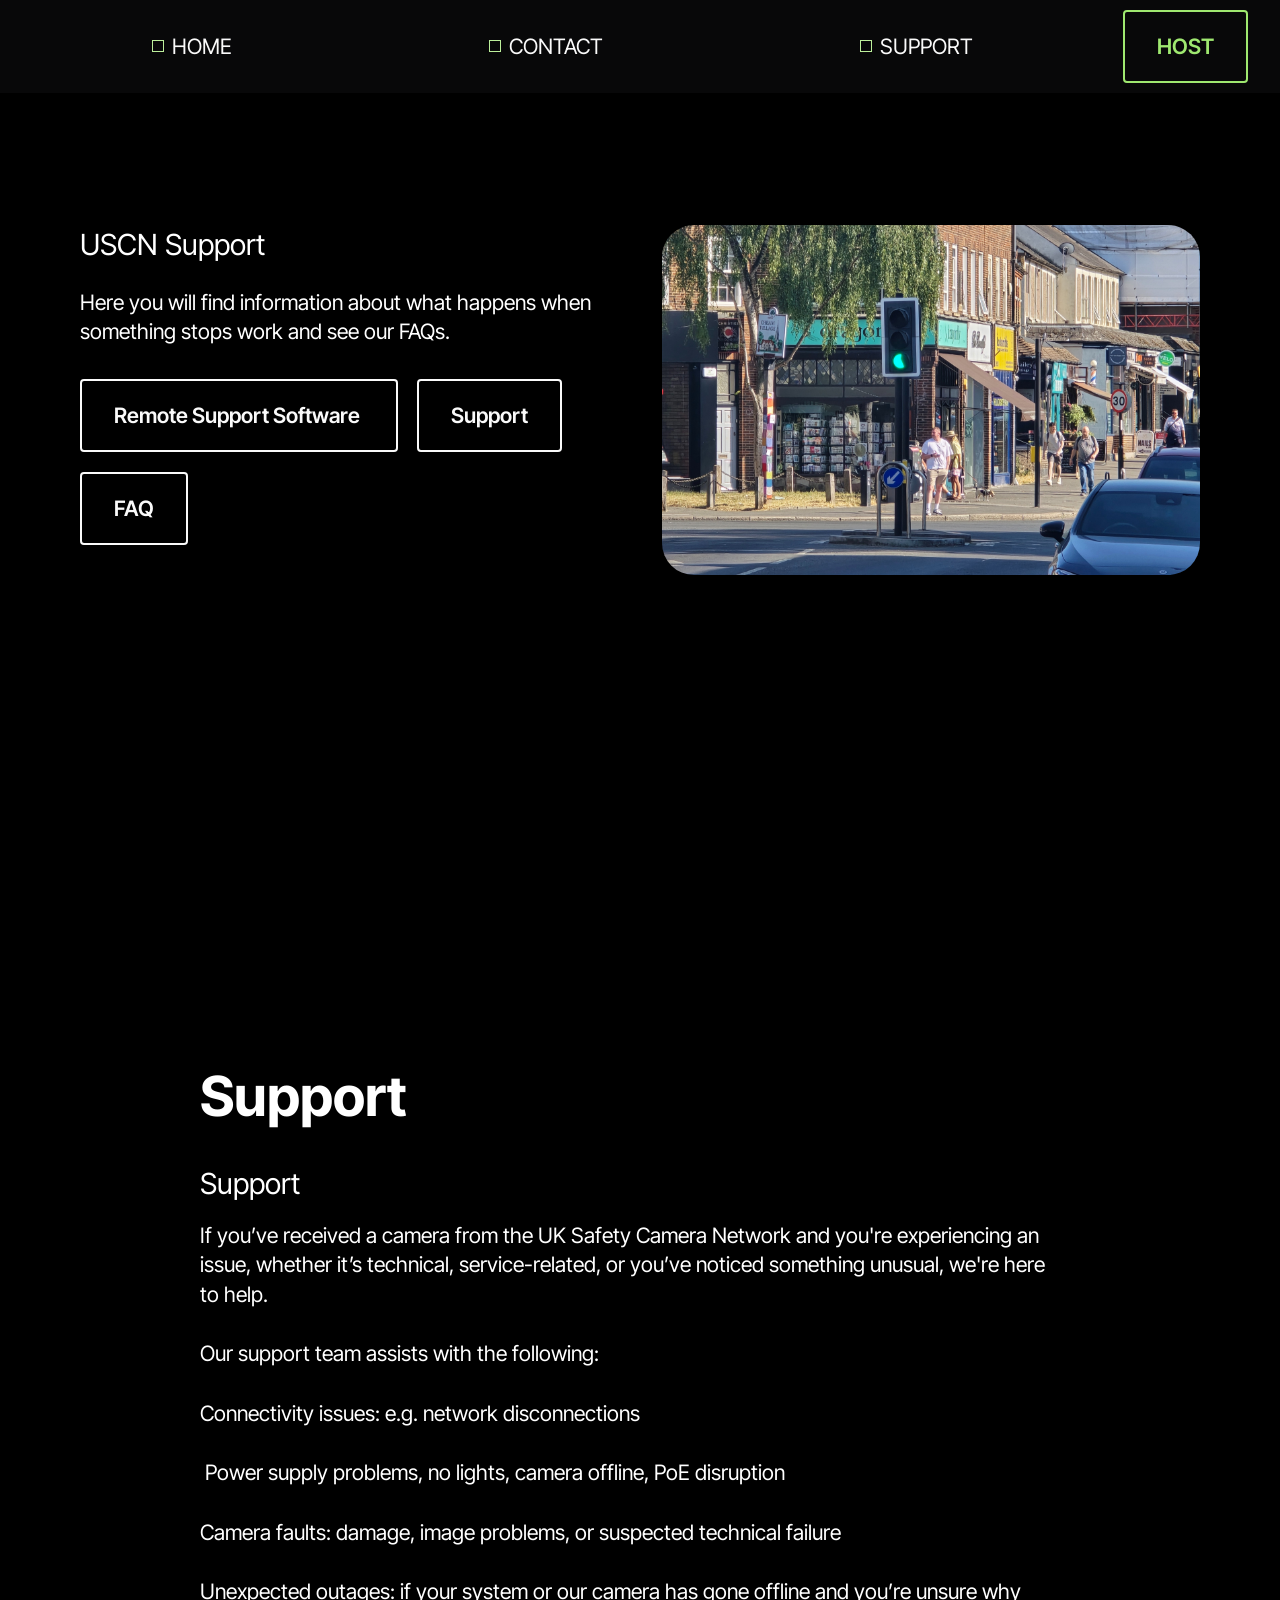
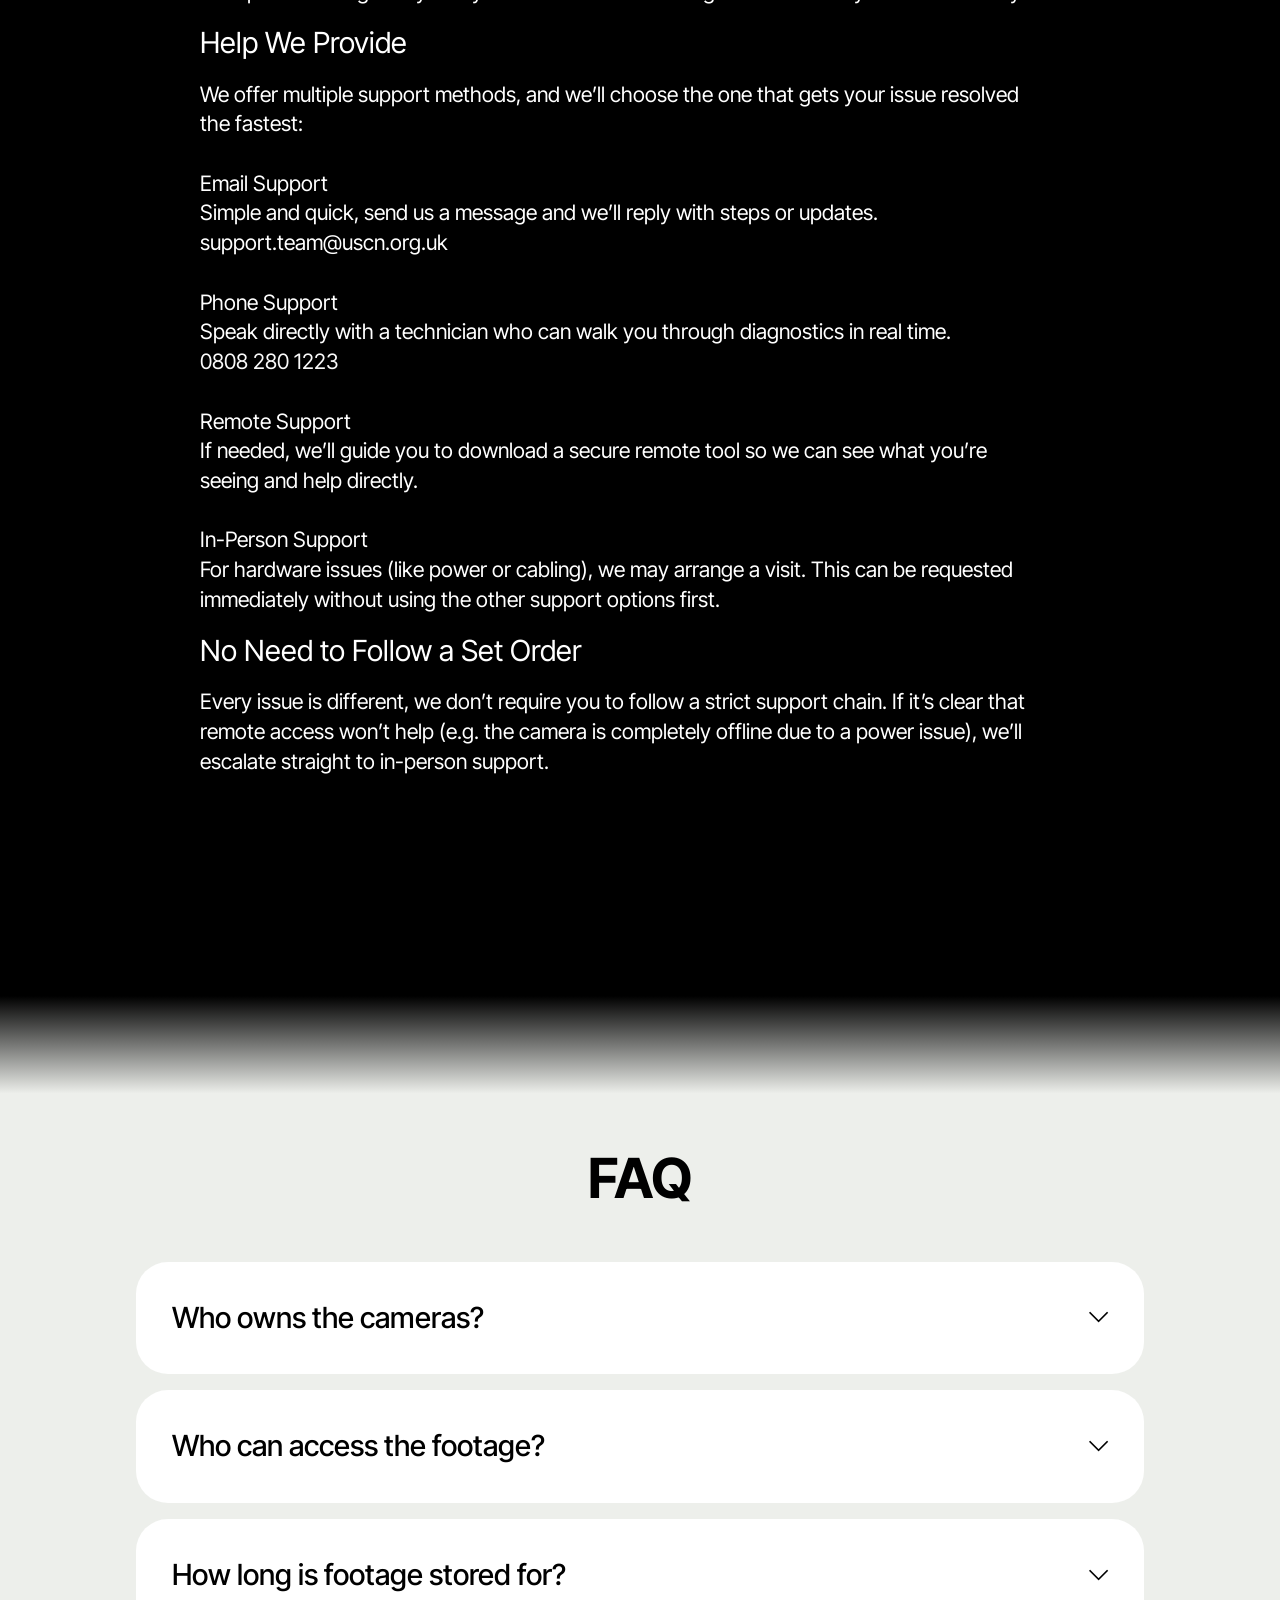
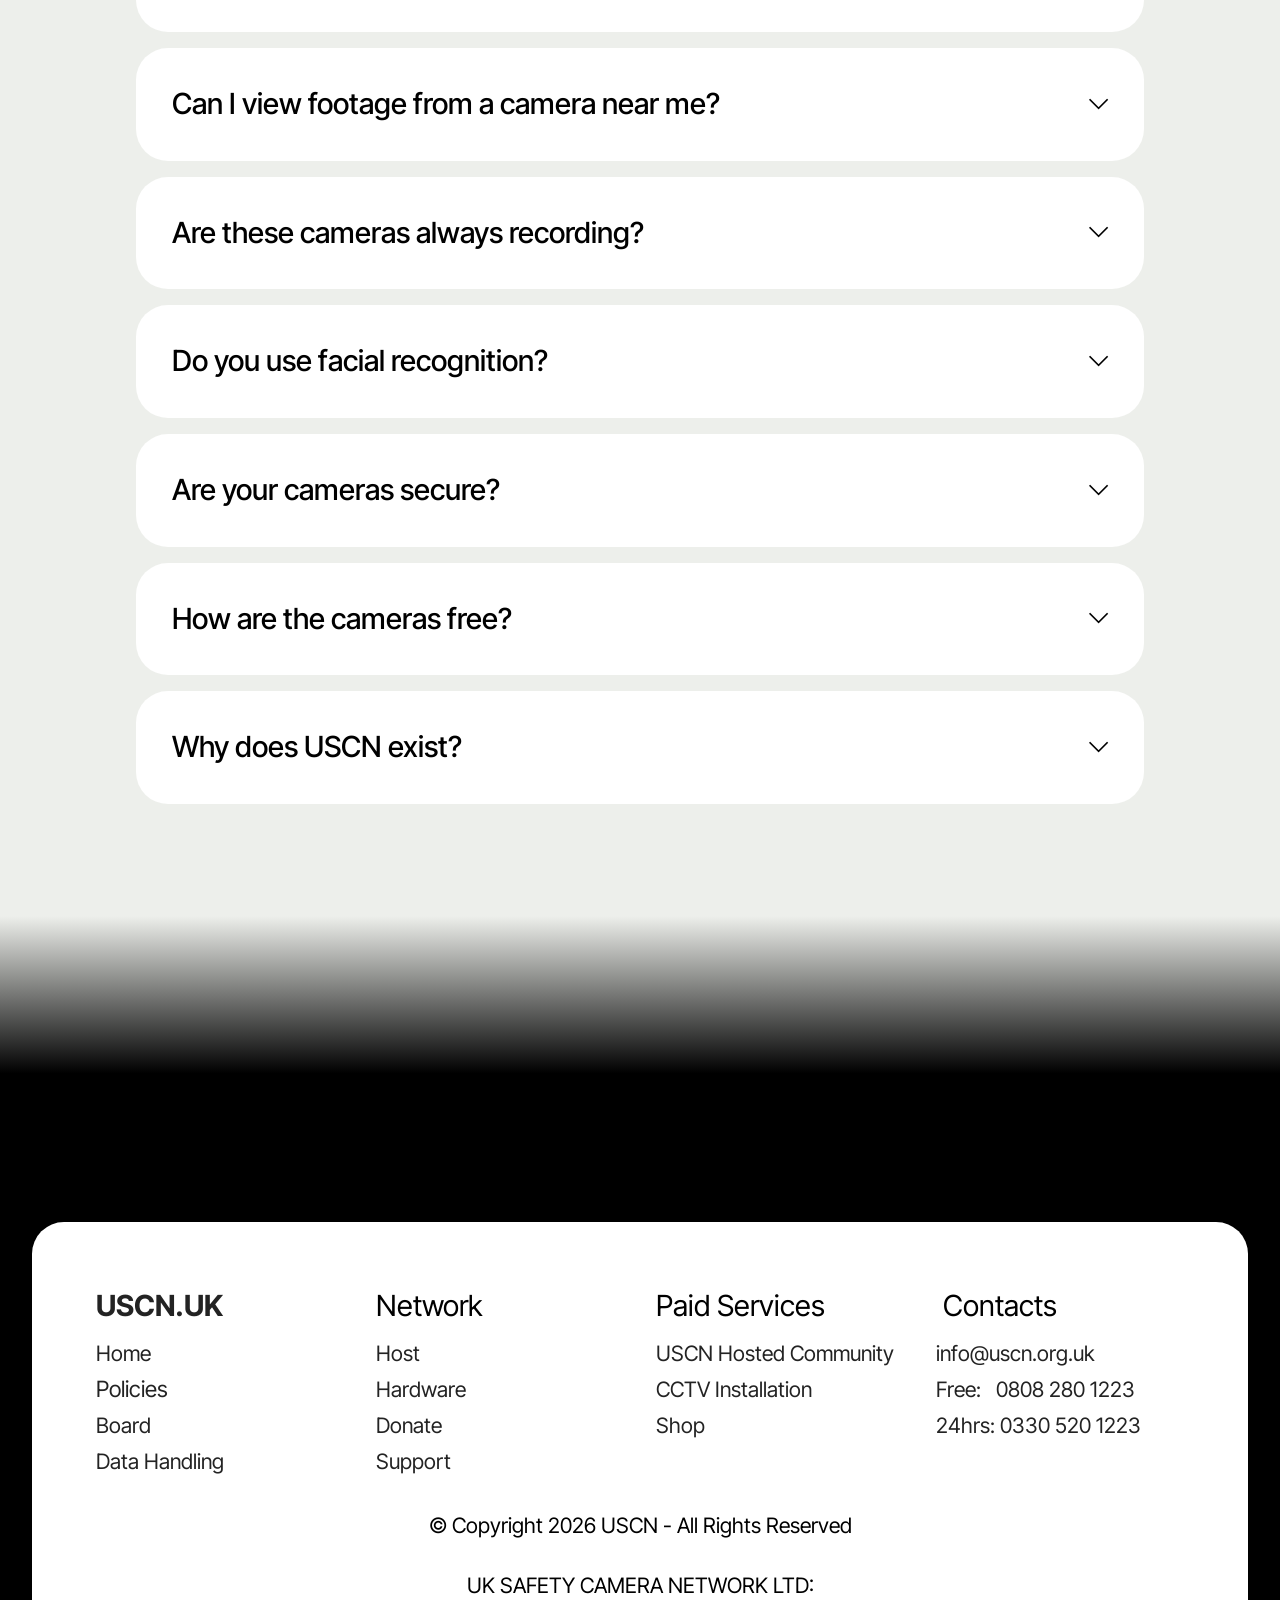
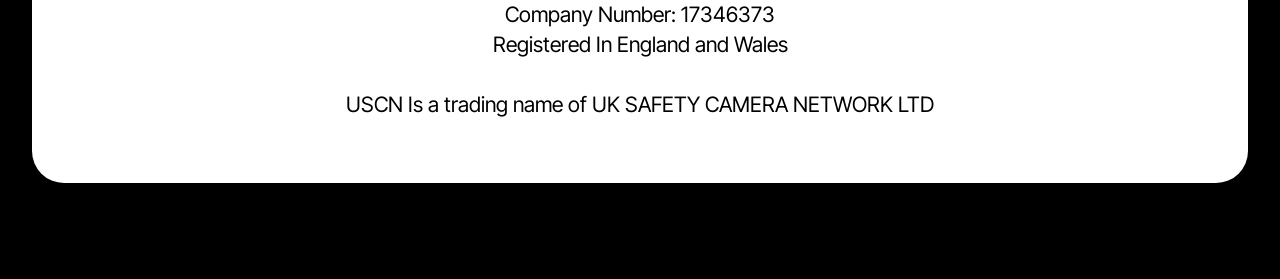
<file: support.html>
<!DOCTYPE html>
<html  >
<head>
  
  <meta charset="UTF-8">
  <meta http-equiv="X-UA-Compatible" content="IE=edge">
  
  <meta name="twitter:card" content="summary_large_image"/>
  <meta name="twitter:image:src" content="assets/images/support-meta.jpeg">
  <meta property="og:image" content="assets/images/support-meta.jpeg">
  <meta name="twitter:title" content="UK Safety Camera Network Support Page">
  <meta name="viewport" content="width=device-width, initial-scale=1, minimum-scale=1">
  <link rel="shortcut icon" href="assets/images/20250726-1911280-1.jpg" type="image/x-icon">
  <meta name="description" content="">
  
  
  <title>UK Safety Camera Network Support Page</title>
  <link rel="stylesheet" href="assets/web/assets/mobirise-icons2/mobirise2.css">
  <link rel="stylesheet" href="assets/bootstrap/css/bootstrap.min.css">
  <link rel="stylesheet" href="assets/animatecss/animate.css">
  <link rel="stylesheet" href="assets/popup-overlay-plugin/style.css">
  <link rel="stylesheet" href="assets/dropdown/css/style.css">
  <link rel="stylesheet" href="assets/socicon/css/styles.css">
  <link rel="stylesheet" href="assets/theme/css/style.css">
  <link rel="preload" href="https://fonts.googleapis.com/css?family=Inter+Tight:100,200,300,400,500,600,700,800,900,100i,200i,300i,400i,500i,600i,700i,800i,900i&display=swap" as="style" onload="this.onload=null;this.rel='stylesheet'">
  <noscript><link rel="stylesheet" href="https://fonts.googleapis.com/css?family=Inter+Tight:100,200,300,400,500,600,700,800,900,100i,200i,300i,400i,500i,600i,700i,800i,900i&display=swap"></noscript>
  <link rel="preload" as="style" href="assets/mobirise/css/mbr-additional.css?v=SLOUdd"><link rel="stylesheet" href="assets/mobirise/css/mbr-additional.css?v=SLOUdd" type="text/css">

  
  
  
</head>
<body>
  
  <section data-bs-version="5.1" class="menu menu01 impactm5 cid-vwwcGriisR" once="menu" id="menu01-3n">
    

    <nav class="navbar navbar-dropdown navbar-expand-lg">
        <div class="content-wrap container">
            <div class="navbar-brand">
                
                
            </div>
            <button class="navbar-toggler" type="button" data-toggle="collapse" data-bs-toggle="collapse" data-target="#navbarSupportedContent" data-bs-target="#navbarSupportedContent" aria-controls="navbarNavAltMarkup" aria-expanded="false" aria-label="Toggle navigation">
                <div class="hamburger">
                    <span></span>
                    <span></span>
                    <span></span>
                    <span></span>
                </div>
            </button>
            <div class="collapse navbar-collapse" id="navbarSupportedContent">
                <ul class="navbar-nav nav-dropdown navbar-nav-top-padding" data-app-modern-menu="true"><li class="nav-item"><a class="nav-link link text-white text-primary display-4" href="index.html">HOME</a></li>
                    <li class="nav-item"><a class="nav-link link text-white text-primary display-4" href="contact.html">CONTACT</a></li>
                    <li class="nav-item"><a class="nav-link link text-white text-primary display-4" href="support.html">SUPPORT</a>
                    </li></ul>
                
                <div class="navbar-buttons mbr-section-btn"><a class="btn btn-primary-outline display-4" href="https://host.uscn.org.uk">HOST</a></div>
            </div>
        </div>
    </nav>
</section>

<section data-bs-version="5.1" class="article06 emblemm5 cid-vqQc2uUQ4h mbr-fullscreen" id="article06-36">
    

    
    

    <div class="container">
        <div class="row">
            <div class="col-12">
                <div class="card-wrapper">
                    <div class="content-wrapper">
                        <h2 class="mbr-section-title mbr-fonts-style display-5">USCN Support</h2>
                        <p class="mbr-text mbr-fonts-style display-4">Here you will find information about what happens when something stops work and see our FAQs.&nbsp;</p>
                        <div class="mbr-section-btn"><a class="btn btn-white-outline display-4" href="https://download.anydesk.com/AnyDesk.exe">Remote Support Software&nbsp;</a> <a class="btn btn-white-outline display-4" href="support.html#article07-t">Support</a>  <a class="btn btn-white-outline display-4" href="support.html#list01-u">FAQ</a></div>
                    </div>
                    <div class="image-wrapper">
                        <img src="assets/images/20260728-115436.jpeg" alt="Support">
                    </div>
                </div>
            </div>
        </div>
    </div>
</section>

<section data-bs-version="5.1" class="article07 cid-uSNWmKu322" id="article07-t">
  

  
  
  <div class="container">
    <div class="row justify-content-center">
      <div class="card col-md-12 col-lg-10">
        <div class="card-wrapper">
          <h3 class="card-title mbr-fonts-style mbr-white mt-3 mb-4 display-2">
            <strong>Support</strong></h3>
          <div class="row card-box align-left">
            
            
            
            <div class="item features-without-image col-12 active">
              <div class="item-wrapper">
                <h4 class="mbr-section-subtitle mbr-fonts-style mb-3 display-5">Support</h4>
                <p class="mbr-text mbr-fonts-style display-7">If you’ve received a camera from the UK Safety Camera Network and you're experiencing an issue, whether it’s technical, service-related, or you’ve noticed something unusual, we're here to help.<br>&nbsp;<br>Our support team assists with the following:<br><br>Connectivity issues: e.g. network disconnections<br><br>&nbsp;Power supply problems, no lights, camera offline, PoE disruption<br><br>Camera faults: damage, image problems, or suspected technical failure<br><br>Unexpected outages: if your system or our camera has gone offline and you’re unsure why</p>
              </div>
            </div><div class="item features-without-image col-12">
              <div class="item-wrapper">
                <h4 class="mbr-section-subtitle mbr-fonts-style mb-3 display-5">Help We Provide</h4>
                <p class="mbr-text mbr-fonts-style display-7">We offer multiple support methods, and we’ll choose the one that gets your issue resolved the fastest:<br><br>Email Support<br>Simple and quick, send us a message and we’ll reply with steps or updates.<br>support.team@uscn.org.uk<br><br>Phone Support<br>Speak directly with a technician who can walk you through diagnostics in real time.<br><a href="tel:+448082801223" class="text-white">0808 280 1223</a><br><br>Remote Support<br>If needed, we’ll guide you to download a secure remote tool so we can see what you’re seeing and help directly.<br><br>In-Person Support<br>For hardware issues (like power or cabling), we may arrange a visit. This can be requested immediately without using the other support options first.</p>
              </div>
            </div><div class="item features-without-image col-12">
              <div class="item-wrapper">
                <h4 class="mbr-section-subtitle mbr-fonts-style mb-3 display-5">No Need to Follow a Set Order</h4>
                <p class="mbr-text mbr-fonts-style display-7">Every issue is different, we don’t require you to follow a strict support chain. If it’s clear that remote access won’t help (e.g. the camera is completely offline due to a power issue), we’ll escalate straight to in-person support.<br><br><br></p>
              </div>
            </div>
          </div>
          
        </div>
      </div>
    </div>
  </div>
</section>

<section data-bs-version="5.1" class="article03 integrationm5 cid-vqQbIC62DN" id="article03-34">
    

    
    

    <div class="container">
        <div class="row justify-content-center">
            <div class="col-12 col-lg-8">
                <div class="content-wrapper">
                    <div class="title-wrapper">
                        <div class="label-wrapper">
                            
                        </div>
                        <div class="title-wrap">
                            
                        </div>
                        <div class="text-wrapper">
                            
                        </div>
                    </div>
                    
                </div>
                
            </div>
        </div>
    </div>
</section>

<section data-bs-version="5.1" class="list1 cid-uSOfj8bW3S" id="list01-u">	
    
	
	<div class="container">
		<div class="row justify-content-center">
			<div class="col-12 col-md-12 col-lg-10 m-auto">
				<div class="content">
					<div class="row justify-content-center mb-5">
						<div class="col-12 content-head">
							<div class="mbr-section-head">
								<h4 class="mbr-section-title mbr-fonts-style align-center mb-0 display-2">
									<strong>FAQ</strong></h4>
								
							</div>
						</div>
					</div>
					<div id="bootstrap-accordion_21" class="panel-group accordionStyles accordion" role="tablist" aria-multiselectable="true">
						<div class="card">
							<div class="card-header" role="tab" id="headingOne">
								<a role="button" class="panel-title collapsed" data-toggle="collapse" data-bs-toggle="collapse" data-core="" href="#collapse1_21" aria-expanded="false" aria-controls="collapse1">
									<h6 class="panel-title-edit mbr-semibold mbr-fonts-style mb-0 display-5">Who owns the cameras?</h6>
									<span class="sign mbr-iconfont mobi-mbri-arrow-down"></span>
								</a>
							</div>
							<div id="collapse1_21" class="panel-collapse noScroll collapse" role="tabpanel" aria-labelledby="headingOne" data-parent="#accordion" data-bs-parent="#bootstrap-accordion_21">
								<div class="panel-body">
									<p class="mbr-fonts-style panel-text display-7">All cameras are owned and maintained by the UK Safety Camera Network. Hosts provide the space, power, and internet, but do not own the cameras or footage.<br></p>
								</div>
							</div>
						</div>
						<div class="card">
							<div class="card-header" role="tab" id="headingOne">
								<a role="button" class="panel-title collapsed" data-toggle="collapse" data-bs-toggle="collapse" data-core="" href="#collapse2_21" aria-expanded="false" aria-controls="collapse2">
									<h6 class="panel-title-edit mbr-semibold mbr-fonts-style mb-0 display-5">Who can access the footage?</h6>
									<span class="sign mbr-iconfont mobi-mbri-arrow-down"></span>
								</a>
							</div>
							<div id="collapse2_21" class="panel-collapse noScroll collapse" role="tabpanel" aria-labelledby="headingOne" data-parent="#accordion" data-bs-parent="#bootstrap-accordion_21">
								<div class="panel-body">
									<p class="mbr-fonts-style panel-text display-7">Footage is only accessed when strictly required, such as in response to an incident or a Data Subject Access Request (DSAR), and every instance of access is logged and tied to a specific reason.<br><br>A person may use there Data Subject Right, request as assessed under applicable laws</p>
								</div>
							</div>
						</div>
						<div class="card">
							<div class="card-header" role="tab" id="headingOne">
								<a role="button" class="panel-title collapsed" data-toggle="collapse" data-bs-toggle="collapse" data-core="" href="#collapse3_21" aria-expanded="false" aria-controls="collapse3">
									<h6 class="panel-title-edit mbr-semibold mbr-fonts-style mb-0 display-5">How long is footage stored for?</h6>
									<span class="sign mbr-iconfont mobi-mbri-arrow-down"></span>
								</a>
							</div>
							<div id="collapse3_21" class="panel-collapse noScroll collapse" role="tabpanel" aria-labelledby="headingOne" data-parent="#accordion" data-bs-parent="#bootstrap-accordion_21">
								<div class="panel-body">
									<p class="mbr-fonts-style panel-text display-7">Footage is stored locally on the camera for up to 31 days, unless required for an ongoing investigation or DSAR.<br></p>
								</div>
							</div>
						</div>
						<div class="card">
							<div class="card-header" role="tab" id="headingOne">
								<a role="button" class="panel-title collapsed" data-toggle="collapse" data-bs-toggle="collapse" data-core="" href="#collapse4_21" aria-expanded="false" aria-controls="collapse4">
									<h6 class="panel-title-edit mbr-semibold mbr-fonts-style mb-0 display-5">Can I view footage from a camera near me?</h6>
									<span class="sign mbr-iconfont mobi-mbri-arrow-down"></span>
								</a>
							</div>
							<div id="collapse4_21" class="panel-collapse noScroll collapse" role="tabpanel" aria-labelledby="headingOne" data-parent="#accordion" data-bs-parent="#bootstrap-accordion_21">
								<div class="panel-body">
									<p class="mbr-fonts-style panel-text display-7">Yes,  many cameras have public transparency pages showing live views, depending on privacy settings, but recorded footage is never streamed publicly.<br><br>This live viewing is under review by Data Protection and may not be available&nbsp;<br>more info will be available on <strong><a href="https://transparency.uscn.org.uk" class="text-info">transparency.uscn.org.uk</a></strong></p>
								</div>
							</div>
						</div>
						<div class="card">
							<div class="card-header" role="tab" id="headingOne">
								<a role="button" class="panel-title collapsed" data-toggle="collapse" data-bs-toggle="collapse" data-core="" href="#collapse5_21" aria-expanded="false" aria-controls="collapse5">
									<h6 class="panel-title-edit mbr-semibold mbr-fonts-style mb-0 display-5">Are these cameras always recording?</h6>
									<span class="sign mbr-iconfont mobi-mbri-arrow-down"></span>
								</a>
							</div>
							<div id="collapse5_21" class="panel-collapse noScroll collapse" role="tabpanel" aria-labelledby="headingOne" data-parent="#accordion" data-bs-parent="#bootstrap-accordion_21">
								<div class="panel-body">
									<p class="mbr-fonts-style panel-text display-7">Our cameras use motion detection to trigger recordings. This ensures we only capture relevant activity while conserving storage.<br></p>
								</div>
							</div>
						</div>
						<div class="card">
							<div class="card-header" role="tab" id="headingOne">
								<a role="button" class="panel-title collapsed" data-toggle="collapse" data-bs-toggle="collapse" data-core="" href="#collapse6_21" aria-expanded="false" aria-controls="collapse6">
									<h6 class="panel-title-edit mbr-semibold mbr-fonts-style mb-0 display-5">Do you use facial recognition?</h6>
									<span class="sign mbr-iconfont mobi-mbri-arrow-down"></span>
								</a>
							</div>
							<div id="collapse6_21" class="panel-collapse noScroll collapse" role="tabpanel" aria-labelledby="headingOne" data-parent="#accordion" data-bs-parent="#bootstrap-accordion_21">
								<div class="panel-body">
									<p class="mbr-fonts-style panel-text display-7">
										No. We do not use facial recognition.&nbsp;</p>
								</div>
							</div>
						</div>
					</div>
				</div>
			</div>
		</div>
	</div>
</section>

<section data-bs-version="5.1" class="list1 cid-vlZaRCPXOL" id="list01-1d">	
    
	
	<div class="container">
		<div class="row justify-content-center">
			<div class="col-12 col-md-12 col-lg-10 m-auto">
				<div class="content">
					
					<div id="bootstrap-accordion_22" class="panel-group accordionStyles accordion" role="tablist" aria-multiselectable="true">
						<div class="card">
							<div class="card-header" role="tab" id="headingOne">
								<a role="button" class="panel-title collapsed" data-toggle="collapse" data-bs-toggle="collapse" data-core="" href="#collapse1_22" aria-expanded="false" aria-controls="collapse1">
									<h6 class="panel-title-edit mbr-semibold mbr-fonts-style mb-0 display-5">Are your cameras secure?</h6>
									<span class="sign mbr-iconfont mobi-mbri-arrow-down"></span>
								</a>
							</div>
							<div id="collapse1_22" class="panel-collapse noScroll collapse" role="tabpanel" aria-labelledby="headingOne" data-parent="#accordion" data-bs-parent="#bootstrap-accordion_22">
								<div class="panel-body">
									<p class="mbr-fonts-style panel-text display-7">All cameras provided and maintained by the UK Safety Camera Network meet the highest standard of security. The network architecture enforces strict data integrity through individual, role-based user accounts that prevent unauthorized access. All local data storage, system configurations, and video transmissions are fully protected by high-security encryption. Furthermore, every single action, including system logins, live views, and playback requests, is recorded in detailed user activity logs to guarantee absolute data accountability and transparency.<br></p>
								</div>
							</div>
						</div>
						<div class="card">
							<div class="card-header" role="tab" id="headingOne">
								<a role="button" class="panel-title collapsed" data-toggle="collapse" data-bs-toggle="collapse" data-core="" href="#collapse2_22" aria-expanded="false" aria-controls="collapse2">
									<h6 class="panel-title-edit mbr-semibold mbr-fonts-style mb-0 display-5">How are the cameras free?</h6>
									<span class="sign mbr-iconfont mobi-mbri-arrow-down"></span>
								</a>
							</div>
							<div id="collapse2_22" class="panel-collapse noScroll collapse" role="tabpanel" aria-labelledby="headingOne" data-parent="#accordion" data-bs-parent="#bootstrap-accordion_22">
								<div class="panel-body">
									<p class="mbr-fonts-style panel-text display-7">The UK Safety Camera Network (USCN) does not give away or permanently transfer ownership of any hardware. Instead, cameras are loaned to property hosts under strict conditional agreements designed to protect both the network and the host.
<br>
<br>By retaining full ownership of the devices, USCN ensures that the camera hardware cannot be physically moved, adjusted, or tampered with, guaranteeing that operations remain fully compliant with our strict privacy standards. This clear separation of ownership also allows USCN to step forward and absorb 100% of the legal obligations, liabilities, and responsibilities as the sole Data Controller.
<br>
<br>This model represents a massive breakthrough in efficiency. Setting up a traditional public surveillance network costs thousands of pounds and takes years, requiring local council planning permission, the installation of heavy CCTV poles, extensive physical cabling, or costly monthly 4G/5G mobile data contracts. By utilizing the host's existing building facade, power supply, and local network connectivity, we eliminate 90% of traditional infrastructure overhead. We only need to fund the immediate edge hardware, the camera unit, power supply, industrial endurance SD card, and minor localized cabling. This brings the average cost per camera deployment to under £500, compared to £2,000+ for a standard commercial installation, allowing us to rapidly deliver community safety on a grassroots budget.<br></p>
								</div>
							</div>
						</div>
						<div class="card">
							<div class="card-header" role="tab" id="headingOne">
								<a role="button" class="panel-title collapsed" data-toggle="collapse" data-bs-toggle="collapse" data-core="" href="#collapse3_22" aria-expanded="false" aria-controls="collapse3">
									<h6 class="panel-title-edit mbr-semibold mbr-fonts-style mb-0 display-5">Why does USCN exist?</h6>
									<span class="sign mbr-iconfont mobi-mbri-arrow-down"></span>
								</a>
							</div>
							<div id="collapse3_22" class="panel-collapse noScroll collapse" role="tabpanel" aria-labelledby="headingOne" data-parent="#accordion" data-bs-parent="#bootstrap-accordion_22">
								<div class="panel-body">
									<p class="mbr-fonts-style panel-text display-7">The UK Safety Camera Network (USCN) was engineered from the ground up to fundamentally redefine public space CCTV. For too long, traditional surveillance has operated as a "black box" capturing data from citizens while creating insurmountable barriers when individuals attempt to exercise their legal right to access that data. Far too often, corporate entities weaponize third-party privacy concerns as a shield to deny footage requests, completely refusing to accommodate data subjects even within private, controlled viewing environments.
<br>
<br>We believe in a simpler, more ethical standard: If we are recording you, you possess an absolute right to audit our activity and access your footage. 
<br>
<br>Our mission is to prove to local businesses and the general public that security infrastructure can coexist with uncompromising transparency. To achieve this, every single camera in our network operates alongside its own dedicated transparency page, allowing the community to verify exactly what our nodes see. We operate under the straightforward principle that transparency breeds trust, ensuring that the public remains fully empowered to see what we record.
<br>
<br>CCTV is to be shown, not hidden</p>
								</div>
							</div>
						</div>
						
						
						
					</div>
				</div>
			</div>
		</div>
	</div>
</section>

<section data-bs-version="5.1" class="article03 integrationm5 cid-vqQbL8RZKh" id="article03-35">
    

    
    

    <div class="container">
        <div class="row justify-content-center">
            <div class="col-12 col-lg-8">
                <div class="content-wrapper">
                    <div class="title-wrapper">
                        <div class="label-wrapper">
                            
                        </div>
                        <div class="title-wrap">
                            
                        </div>
                        <div class="text-wrapper">
                            
                        </div>
                    </div>
                    
                </div>
                
            </div>
        </div>
    </div>
</section>

<section data-bs-version="5.1" class="footer1 cid-vqwZTf3IUo" once="footers" id="footer01-2m">
	

	
	
	<div class="container">
		<div class="row mbr-white">
			<div class="col-12 col-md-6 col-lg-3">
				<h5 class="mbr-section-subtitle mbr-fonts-style mb-2 display-5">
					<a href="index.html" class="text-black"><strong>USCN.UK</strong></a></h5>
				<ul class="list mbr-fonts-style display-7">
					<li class="mbr-text item-wrap"><a href="https://uscn.org.uk" class="text-black">Home</a></li><li class="mbr-text item-wrap"><a href="https://datahandling.uscn.org.uk/policies.html" class="text-black text-primary" style="font-size: 1.4rem;">Policies</a></li><li class="mbr-text item-wrap"><a href="https://board.uscn.org.uk" class="text-black">Board</a></li><li class="mbr-text item-wrap"><a href="https://datahandling.uscn.org.uk" class="text-black">Data Handling</a></li>
				</ul>
			</div>
			<div class="col-12 col-md-6 col-lg-3">
				<h5 class="mbr-section-subtitle mbr-fonts-style mb-2 display-5">Network</h5>
				<ul class="list mbr-fonts-style display-7">
					<li class="mbr-text item-wrap"><a href="https://host.uscn.org.uk" class="text-black">Host</a></li><li class="mbr-text item-wrap"><a href="https://ware.uscn.org.uk/hard.html" class="text-black text-primary">Hardware</a></li><li class="mbr-text item-wrap"><a href="https://gofund.me/22d5198e7" class="text-black text-primary">Donate</a></li><a href="host.html#article07-y" class="text-primary">
					</a><li class="mbr-text item-wrap"><a href="https://uscn.org.uk/support.html" class="text-black">Support</a></li>
				</ul>
			</div>
			<div class="col-12 col-md-6 col-lg-3">
				<h5 class="mbr-section-subtitle mbr-fonts-style mb-2 display-5">Paid Services</h5>
				<ul class="list mbr-fonts-style display-7">
					<li class="mbr-text item-wrap">USCN Hosted Community</li><li class="mbr-text item-wrap"><a href="https://uscn.uk" class="text-black">CCTV Installation</a></li><li class="mbr-text item-wrap"><a href="https://shop.uscn.uk" class="text-black">Shop</a></li><li class="mbr-text item-wrap"><br></li>
				</ul>
			</div>
			<div class="col-12 col-md-6 col-lg-3">
				<h5 class="mbr-section-subtitle mbr-fonts-style mb-2 display-5">&nbsp;Contacts</h5>
				<ul class="list mbr-fonts-style display-7">
					<li class="mbr-text item-wrap"><a href="mailto:info@uscn.org.uk" class="text-black">info@uscn.org.uk</a></li><li class="mbr-text item-wrap">Free:&nbsp; &nbsp;<a href="tel:+448082801223" class="text-black">0808 280 1223</a></li><li class="mbr-text item-wrap">24hrs:&nbsp;<a href="tel:+443305201223" class="text-black">0330 520 1223</a></li>
				</ul>
			</div>
			
			<div class="col-12 mt-4">
				<p class="mbr-text mb-0 mbr-fonts-style copyright align-center display-7">
					© Copyright 2026 USCN - All Rights Reserved<br><br>UK SAFETY CAMERA NETWORK LTD:<br>Company Number: 17346373<br>Registered In England and Wales<br><br>USCN Is a trading name of&nbsp;UK SAFETY CAMERA NETWORK LTD<br></p>
			</div>
		</div>
	</div>
</section>


<script src="assets/bootstrap/js/bootstrap.bundle.min.js"></script>
  <script src="assets/smoothscroll/smooth-scroll.js"></script>
  <script src="assets/ytplayer/index.js"></script>
  <script src="assets/dropdown/js/navbar-dropdown.js"></script>
  <script src="assets/mbr-switch-arrow/mbr-switch-arrow.js"></script>
  <script src="assets/theme/js/script.js"></script>
  
  
  
 <div id="scrollToTop" class="scrollToTop mbr-arrow-up"><a style="text-align: center;"><i class="mbr-arrow-up-icon mbr-arrow-up-icon-cm cm-icon cm-icon-smallarrow-up"></i></a></div>
    <input name="animation" type="hidden">
  </body>
</html>
</file>
<file: assets/parallax/jarallax.css>
.jarallax {
    position: relative;
    z-index: 0;
}
.jarallax > .jarallax-img {
    position: absolute;
    object-fit: cover;
    /* support for plugin https://github.com/bfred-it/object-fit-images */
    font-family: 'object-fit: cover;';
    top: 0;
    left: 0;
    width: 100%;
    height: 100%;
    z-index: -1;
}
</file>
<file: assets/popup-overlay-plugin/style.css>
html.is-builder .modal-backdrop.show {
    display: none !important;
}
</file>
<file: assets/dropdown/css/style.css>
.navbar-dropdown {
  left: 0;
  padding: 0;
  position: absolute;
  right: 0;
  top: 0;
  transition: all 0.45s ease;
  z-index: 1030;
  background: #282828; }
  .navbar-dropdown .navbar-logo {
    margin-right: 0.8rem;
    transition: margin 0.3s ease-in-out;
    vertical-align: middle; }
    .navbar-dropdown .navbar-logo img {
      height: 3.125rem;
      transition: all 0.3s ease-in-out; }
    .navbar-dropdown .navbar-logo.mbr-iconfont {
      font-size: 3.125rem;
      line-height: 3.125rem; }
  .navbar-dropdown .navbar-caption {
    font-weight: 700;
    white-space: normal;
    vertical-align: -4px;
    line-height: 3.125rem !important; }
    .navbar-dropdown .navbar-caption, .navbar-dropdown .navbar-caption:hover {
      color: inherit;
      text-decoration: none; }
  .navbar-dropdown .mbr-iconfont + .navbar-caption {
    vertical-align: -1px; }
  .navbar-dropdown.navbar-fixed-top {
    position: fixed; }
  .navbar-dropdown .navbar-brand span {
    vertical-align: -4px; }
  .navbar-dropdown.bg-color.transparent {
    background: none; }
  .navbar-dropdown.navbar-short .navbar-brand {
    padding: 0.625rem 0; }
    .navbar-dropdown.navbar-short .navbar-brand span {
      vertical-align: -1px; }
  .navbar-dropdown.navbar-short .navbar-caption {
    line-height: 2.375rem !important;
    vertical-align: -2px; }
  .navbar-dropdown.navbar-short .navbar-logo {
    margin-right: 0.5rem; }
    .navbar-dropdown.navbar-short .navbar-logo img {
      height: 2.375rem; }
    .navbar-dropdown.navbar-short .navbar-logo.mbr-iconfont {
      font-size: 2.375rem;
      line-height: 2.375rem; }
  .navbar-dropdown.navbar-short .mbr-table-cell {
    height: 3.625rem; }
  .navbar-dropdown .navbar-close {
    left: 0.6875rem;
    position: fixed;
    top: 0.75rem;
    z-index: 1000; }
  .navbar-dropdown .hamburger-icon {
    content: "";
    display: inline-block;
    vertical-align: middle;
    width: 16px;
    -webkit-box-shadow: 0 -6px 0 1px #282828,0 0 0 1px #282828,0 6px 0 1px #282828;
    -moz-box-shadow: 0 -6px 0 1px #282828,0 0 0 1px #282828,0 6px 0 1px #282828;
    box-shadow: 0 -6px 0 1px #282828,0 0 0 1px #282828,0 6px 0 1px #282828; }

.dropdown-menu .dropdown-toggle[data-toggle="dropdown-submenu"]::after {
  border-bottom: 0.35em solid transparent;
  border-left: 0.35em solid;
  border-right: 0;
  border-top: 0.35em solid transparent;
  margin-left: 0.3rem; }

.dropdown-menu .dropdown-item:focus {
  outline: 0; }

.nav-dropdown {
  font-size: 0.75rem;
  font-weight: 500;
  height: auto !important; }
  .nav-dropdown .nav-btn {
    padding-left: 1rem; }
  .nav-dropdown .link {
    margin: .667em 1.667em;
    font-weight: 500;
    padding: 0;
    transition: color .2s ease-in-out; }
    .nav-dropdown .link.dropdown-toggle {
      margin-right: 2.583em; }
      .nav-dropdown .link.dropdown-toggle::after {
        margin-left: .25rem;
        border-top: 0.35em solid;
        border-right: 0.35em solid transparent;
        border-left: 0.35em solid transparent;
        border-bottom: 0; }
      .nav-dropdown .link.dropdown-toggle[aria-expanded="true"] {
        margin: 0;
        padding: 0.667em 3.263em  0.667em 1.667em; }
  .nav-dropdown .link::after,
  .nav-dropdown .dropdown-item::after {
    color: inherit; }
  .nav-dropdown .btn {
    font-size: 0.75rem;
    font-weight: 700;
    letter-spacing: 0;
    margin-bottom: 0;
    padding-left: 1.25rem;
    padding-right: 1.25rem; }
  .nav-dropdown .dropdown-menu {
    border-radius: 0;
    border: 0;
    left: 0;
    margin: 0;
    padding-bottom: 1.25rem;
    padding-top: 1.25rem;
    position: relative; }
  .nav-dropdown .dropdown-submenu {
    margin-left: 0.125rem;
    top: 0; }
  .nav-dropdown .dropdown-item {
    font-weight: 500;
    line-height: 2;
    padding: 0.3846em 4.615em 0.3846em 1.5385em;
    position: relative;
    transition: color .2s ease-in-out, background-color .2s ease-in-out; }
    .nav-dropdown .dropdown-item::after {
      margin-top: -0.3077em;
      position: absolute;
      right: 1.1538em;
      top: 50%; }
    .nav-dropdown .dropdown-item:focus, .nav-dropdown .dropdown-item:hover {
      background: none; }

@media (max-width: 767px) {
  .nav-dropdown.navbar-toggleable-sm {
    bottom: 0;
    display: none;
    left: 0;
    overflow-x: hidden;
    position: fixed;
    top: 0;
    transform: translateX(-100%);
    -ms-transform: translateX(-100%);
    -webkit-transform: translateX(-100%);
    width: 18.75rem;
    z-index: 999; } }
.nav-dropdown.navbar-toggleable-xl {
  bottom: 0;
  display: none;
  left: 0;
  overflow-x: hidden;
  position: fixed;
  top: 0;
  transform: translateX(-100%);
  -ms-transform: translateX(-100%);
  -webkit-transform: translateX(-100%);
  width: 18.75rem;
  z-index: 999; }

.nav-dropdown-sm {
  display: block !important;
  overflow-x: hidden;
  overflow: auto;
  padding-top: 3.875rem; }
  .nav-dropdown-sm::after {
    content: "";
    display: block;
    height: 3rem;
    width: 100%; }
  .nav-dropdown-sm.collapse.in ~ .navbar-close {
    display: block !important; }
  .nav-dropdown-sm.collapsing, .nav-dropdown-sm.collapse.in {
    transform: translateX(0);
    -ms-transform: translateX(0);
    -webkit-transform: translateX(0);
    transition: all 0.25s ease-out;
    -webkit-transition: all 0.25s ease-out;
    background: #282828; }
  .nav-dropdown-sm.collapsing[aria-expanded="false"] {
    transform: translateX(-100%);
    -ms-transform: translateX(-100%);
    -webkit-transform: translateX(-100%); }
  .nav-dropdown-sm .nav-item {
    display: block;
    margin-left: 0 !important;
    padding-left: 0; }
  .nav-dropdown-sm .link,
  .nav-dropdown-sm .dropdown-item {
    border-top: 1px dotted rgba(255, 255, 255, 0.1);
    font-size: 0.8125rem;
    line-height: 1.6;
    margin: 0 !important;
    padding: 0.875rem 2.4rem 0.875rem 1.5625rem !important;
    position: relative;
    white-space: normal; }
    .nav-dropdown-sm .link:focus, .nav-dropdown-sm .link:hover,
    .nav-dropdown-sm .dropdown-item:focus,
    .nav-dropdown-sm .dropdown-item:hover {
      background: rgba(0, 0, 0, 0.2) !important;
      color: #c0a375; }
  .nav-dropdown-sm .nav-btn {
    position: relative;
    padding: 1.5625rem 1.5625rem 0 1.5625rem; }
    .nav-dropdown-sm .nav-btn::before {
      border-top: 1px dotted rgba(255, 255, 255, 0.1);
      content: "";
      left: 0;
      position: absolute;
      top: 0;
      width: 100%; }
    .nav-dropdown-sm .nav-btn + .nav-btn {
      padding-top: 0.625rem; }
      .nav-dropdown-sm .nav-btn + .nav-btn::before {
        display: none; }
  .nav-dropdown-sm .btn {
    padding: 0.625rem 0; }
  .nav-dropdown-sm .dropdown-toggle[data-toggle="dropdown-submenu"]::after {
    margin-left: .25rem;
    border-top: 0.35em solid;
    border-right: 0.35em solid transparent;
    border-left: 0.35em solid transparent;
    border-bottom: 0; }
  .nav-dropdown-sm .dropdown-toggle[data-toggle="dropdown-submenu"][aria-expanded="true"]::after {
    border-top: 0;
    border-right: 0.35em solid transparent;
    border-left: 0.35em solid transparent;
    border-bottom: 0.35em solid; }
  .nav-dropdown-sm .dropdown-menu {
    margin: 0;
    padding: 0;
    position: relative;
    top: 0;
    left: 0;
    width: 100%;
    border: 0;
    float: none;
    border-radius: 0;
    background: none; }
  .nav-dropdown-sm .dropdown-submenu {
    left: 100%;
    margin-left: 0.125rem;
    margin-top: -1.25rem;
    top: 0; }

.navbar-toggleable-sm .nav-dropdown .dropdown-menu {
  position: absolute; }

.navbar-toggleable-sm .nav-dropdown .dropdown-submenu {
  left: 100%;
  margin-left: 0.125rem;
  margin-top: -1.25rem;
  top: 0; }

.navbar-toggleable-sm.opened .nav-dropdown .dropdown-menu {
  position: relative; }

.navbar-toggleable-sm.opened .nav-dropdown .dropdown-submenu {
  left: 0;
  margin-left: 00rem;
  margin-top: 0rem;
  top: 0; }

.is-builder .nav-dropdown.collapsing {
  transition: none !important; }
</file>
<file: assets/socicon/css/styles.css>
@charset "UTF-8";

@font-face {
  font-family: 'Socicon';
  src:  url('../fonts/socicon.eot');
  src:  url('../fonts/socicon.eot?#iefix') format('embedded-opentype'),
    url('../fonts/socicon.woff2') format('woff2'),
    url('../fonts/socicon.ttf') format('truetype'),
    url('../fonts/socicon.woff') format('woff'),
    url('../fonts/socicon.svg#socicon') format('svg');
  font-weight: normal;
  font-style: normal;
  font-display: swap;
}

[data-icon]:before {
  font-family: "socicon" !important;
  content: attr(data-icon);
  font-style: normal !important;
  font-weight: normal !important;
  font-variant: normal !important;
  text-transform: none !important;
  speak: none;
  line-height: 1;
  -webkit-font-smoothing: antialiased;
  -moz-osx-font-smoothing: grayscale;
}

[class^="socicon-"], [class*=" socicon-"] {
  /* use !important to prevent issues with browser extensions that change fonts */
  font-family: 'Socicon' !important;
  speak: none;
  font-style: normal;
  font-weight: normal;
  font-variant: normal;
  text-transform: none;
  line-height: 1;

  /* Better Font Rendering =========== */
  -webkit-font-smoothing: antialiased;
  -moz-osx-font-smoothing: grayscale;
}

.socicon-500px:before {
  content: "\e000";
}
.socicon-8tracks:before {
  content: "\e001";
}
.socicon-airbnb:before {
  content: "\e002";
}
.socicon-alliance:before {
  content: "\e003";
}
.socicon-amazon:before {
  content: "\e004";
}
.socicon-amplement:before {
  content: "\e005";
}
.socicon-android:before {
  content: "\e006";
}
.socicon-angellist:before {
  content: "\e007";
}
.socicon-apple:before {
  content: "\e008";
}
.socicon-appnet:before {
  content: "\e009";
}
.socicon-baidu:before {
  content: "\e00a";
}
.socicon-bandcamp:before {
  content: "\e00b";
}
.socicon-battlenet:before {
  content: "\e00c";
}
.socicon-mixer:before {
  content: "\e00d";
}
.socicon-bebee:before {
  content: "\e00e";
}
.socicon-bebo:before {
  content: "\e00f";
}
.socicon-behance:before {
  content: "\e010";
}
.socicon-blizzard:before {
  content: "\e011";
}
.socicon-blogger:before {
  content: "\e012";
}
.socicon-buffer:before {
  content: "\e013";
}
.socicon-chrome:before {
  content: "\e014";
}
.socicon-coderwall:before {
  content: "\e015";
}
.socicon-curse:before {
  content: "\e016";
}
.socicon-dailymotion:before {
  content: "\e017";
}
.socicon-deezer:before {
  content: "\e018";
}
.socicon-delicious:before {
  content: "\e019";
}
.socicon-deviantart:before {
  content: "\e01a";
}
.socicon-diablo:before {
  content: "\e01b";
}
.socicon-digg:before {
  content: "\e01c";
}
.socicon-discord:before {
  content: "\e01d";
}
.socicon-disqus:before {
  content: "\e01e";
}
.socicon-douban:before {
  content: "\e01f";
}
.socicon-draugiem:before {
  content: "\e020";
}
.socicon-dribbble:before {
  content: "\e021";
}
.socicon-drupal:before {
  content: "\e022";
}
.socicon-ebay:before {
  content: "\e023";
}
.socicon-ello:before {
  content: "\e024";
}
.socicon-endomodo:before {
  content: "\e025";
}
.socicon-envato:before {
  content: "\e026";
}
.socicon-etsy:before {
  content: "\e027";
}
.socicon-facebook:before {
  content: "\e028";
}
.socicon-feedburner:before {
  content: "\e029";
}
.socicon-filmweb:before {
  content: "\e02a";
}
.socicon-firefox:before {
  content: "\e02b";
}
.socicon-flattr:before {
  content: "\e02c";
}
.socicon-flickr:before {
  content: "\e02d";
}
.socicon-formulr:before {
  content: "\e02e";
}
.socicon-forrst:before {
  content: "\e02f";
}
.socicon-foursquare:before {
  content: "\e030";
}
.socicon-friendfeed:before {
  content: "\e031";
}
.socicon-github:before {
  content: "\e032";
}
.socicon-goodreads:before {
  content: "\e033";
}
.socicon-google:before {
  content: "\e034";
}
.socicon-googlescholar:before {
  content: "\e035";
}
.socicon-googlegroups:before {
  content: "\e036";
}
.socicon-googlephotos:before {
  content: "\e037";
}
.socicon-googleplus:before {
  content: "\e038";
}
.socicon-grooveshark:before {
  content: "\e039";
}
.socicon-hackerrank:before {
  content: "\e03a";
}
.socicon-hearthstone:before {
  content: "\e03b";
}
.socicon-hellocoton:before {
  content: "\e03c";
}
.socicon-heroes:before {
  content: "\e03d";
}
.socicon-smashcast:before {
  content: "\e03e";
}
.socicon-horde:before {
  content: "\e03f";
}
.socicon-houzz:before {
  content: "\e040";
}
.socicon-icq:before {
  content: "\e041";
}
.socicon-identica:before {
  content: "\e042";
}
.socicon-imdb:before {
  content: "\e043";
}
.socicon-instagram:before {
  content: "\e044";
}
.socicon-issuu:before {
  content: "\e045";
}
.socicon-istock:before {
  content: "\e046";
}
.socicon-itunes:before {
  content: "\e047";
}
.socicon-keybase:before {
  content: "\e048";
}
.socicon-lanyrd:before {
  content: "\e049";
}
.socicon-lastfm:before {
  content: "\e04a";
}
.socicon-line:before {
  content: "\e04b";
}
.socicon-linkedin:before {
  content: "\e04c";
}
.socicon-livejournal:before {
  content: "\e04d";
}
.socicon-lyft:before {
  content: "\e04e";
}
.socicon-macos:before {
  content: "\e04f";
}
.socicon-mail:before {
  content: "\e050";
}
.socicon-medium:before {
  content: "\e051";
}
.socicon-meetup:before {
  content: "\e052";
}
.socicon-mixcloud:before {
  content: "\e053";
}
.socicon-modelmayhem:before {
  content: "\e054";
}
.socicon-mumble:before {
  content: "\e055";
}
.socicon-myspace:before {
  content: "\e056";
}
.socicon-newsvine:before {
  content: "\e057";
}
.socicon-nintendo:before {
  content: "\e058";
}
.socicon-npm:before {
  content: "\e059";
}
.socicon-odnoklassniki:before {
  content: "\e05a";
}
.socicon-openid:before {
  content: "\e05b";
}
.socicon-opera:before {
  content: "\e05c";
}
.socicon-outlook:before {
  content: "\e05d";
}
.socicon-overwatch:before {
  content: "\e05e";
}
.socicon-patreon:before {
  content: "\e05f";
}
.socicon-paypal:before {
  content: "\e060";
}
.socicon-periscope:before {
  content: "\e061";
}
.socicon-persona:before {
  content: "\e062";
}
.socicon-pinterest:before {
  content: "\e063";
}
.socicon-play:before {
  content: "\e064";
}
.socicon-player:before {
  content: "\e065";
}
.socicon-playstation:before {
  content: "\e066";
}
.socicon-pocket:before {
  content: "\e067";
}
.socicon-qq:before {
  content: "\e068";
}
.socicon-quora:before {
  content: "\e069";
}
.socicon-raidcall:before {
  content: "\e06a";
}
.socicon-ravelry:before {
  content: "\e06b";
}
.socicon-reddit:before {
  content: "\e06c";
}
.socicon-renren:before {
  content: "\e06d";
}
.socicon-researchgate:before {
  content: "\e06e";
}
.socicon-residentadvisor:before {
  content: "\e06f";
}
.socicon-reverbnation:before {
  content: "\e070";
}
.socicon-rss:before {
  content: "\e071";
}
.socicon-sharethis:before {
  content: "\e072";
}
.socicon-skype:before {
  content: "\e073";
}
.socicon-slideshare:before {
  content: "\e074";
}
.socicon-smugmug:before {
  content: "\e075";
}
.socicon-snapchat:before {
  content: "\e076";
}
.socicon-songkick:before {
  content: "\e077";
}
.socicon-soundcloud:before {
  content: "\e078";
}
.socicon-spotify:before {
  content: "\e079";
}
.socicon-stackexchange:before {
  content: "\e07a";
}
.socicon-stackoverflow:before {
  content: "\e07b";
}
.socicon-starcraft:before {
  content: "\e07c";
}
.socicon-stayfriends:before {
  content: "\e07d";
}
.socicon-steam:before {
  content: "\e07e";
}
.socicon-storehouse:before {
  content: "\e07f";
}
.socicon-strava:before {
  content: "\e080";
}
.socicon-streamjar:before {
  content: "\e081";
}
.socicon-stumbleupon:before {
  content: "\e082";
}
.socicon-swarm:before {
  content: "\e083";
}
.socicon-teamspeak:before {
  content: "\e084";
}
.socicon-teamviewer:before {
  content: "\e085";
}
.socicon-technorati:before {
  content: "\e086";
}
.socicon-telegram:before {
  content: "\e087";
}
.socicon-tripadvisor:before {
  content: "\e088";
}
.socicon-tripit:before {
  content: "\e089";
}
.socicon-triplej:before {
  content: "\e08a";
}
.socicon-tumblr:before {
  content: "\e08b";
}
.socicon-twitch:before {
  content: "\e08c";
}
.socicon-twitter:before {
  content: "\e08d";
}
.socicon-uber:before {
  content: "\e08e";
}
.socicon-ventrilo:before {
  content: "\e08f";
}
.socicon-viadeo:before {
  content: "\e090";
}
.socicon-viber:before {
  content: "\e091";
}
.socicon-viewbug:before {
  content: "\e092";
}
.socicon-vimeo:before {
  content: "\e093";
}
.socicon-vine:before {
  content: "\e094";
}
.socicon-vkontakte:before {
  content: "\e095";
}
.socicon-warcraft:before {
  content: "\e096";
}
.socicon-wechat:before {
  content: "\e097";
}
.socicon-weibo:before {
  content: "\e098";
}
.socicon-whatsapp:before {
  content: "\e099";
}
.socicon-wikipedia:before {
  content: "\e09a";
}
.socicon-windows:before {
  content: "\e09b";
}
.socicon-wordpress:before {
  content: "\e09c";
}
.socicon-wykop:before {
  content: "\e09d";
}
.socicon-xbox:before {
  content: "\e09e";
}
.socicon-xing:before {
  content: "\e09f";
}
.socicon-yahoo:before {
  content: "\e0a0";
}
.socicon-yammer:before {
  content: "\e0a1";
}
.socicon-yandex:before {
  content: "\e0a2";
}
.socicon-yelp:before {
  content: "\e0a3";
}
.socicon-younow:before {
  content: "\e0a4";
}
.socicon-youtube:before {
  content: "\e0a5";
}
.socicon-zapier:before {
  content: "\e0a6";
}
.socicon-zerply:before {
  content: "\e0a7";
}
.socicon-zomato:before {
  content: "\e0a8";
}
.socicon-zynga:before {
  content: "\e0a9";
}
.socicon-bluesky:before {
  content: "\e0aa";
}
.socicon-threads:before {
  content: "\e0ab";
}
.socicon-spreadshirt:before {
  content: "\e901";
}
.socicon-gamejolt:before {
  content: "\e902";
}
.socicon-trello:before {
  content: "\e903";
}
.socicon-tunein:before {
  content: "\e904";
}
.socicon-bloglovin:before {
  content: "\e905";
}
.socicon-gamewisp:before {
  content: "\e906";
}
.socicon-messenger:before {
  content: "\e907";
}
.socicon-pandora:before {
  content: "\e908";
}
.socicon-augment:before {
  content: "\e909";
}
.socicon-bitbucket:before {
  content: "\e90a";
}
.socicon-fyuse:before {
  content: "\e90b";
}
.socicon-yt-gaming:before {
  content: "\e90c";
}
.socicon-sketchfab:before {
  content: "\e90d";
}
.socicon-mobcrush:before {
  content: "\e90e";
}
.socicon-microsoft:before {
  content: "\e90f";
}
.socicon-realtor:before {
  content: "\e910";
}
.socicon-tidal:before {
  content: "\e911";
}
.socicon-qobuz:before {
  content: "\e912";
}
.socicon-natgeo:before {
  content: "\e913";
}
.socicon-mastodon:before {
  content: "\e914";
}
.socicon-unsplash:before {
  content: "\e915";
}
.socicon-homeadvisor:before {
  content: "\e916";
}
.socicon-angieslist:before {
  content: "\e917";
}
.socicon-codepen:before {
  content: "\e918";
}
.socicon-slack:before {
  content: "\e919";
}
.socicon-openaigym:before {
  content: "\e91a";
}
.socicon-logmein:before {
  content: "\e91b";
}
.socicon-fiverr:before {
  content: "\e91c";
}
.socicon-gotomeeting:before {
  content: "\e91d";
}
.socicon-aliexpress:before {
  content: "\e91e";
}
.socicon-guru:before {
  content: "\e91f";
}
.socicon-appstore:before {
  content: "\e920";
}
.socicon-homes:before {
  content: "\e921";
}
.socicon-zoom:before {
  content: "\e922";
}
.socicon-alibaba:before {
  content: "\e923";
}
.socicon-craigslist:before {
  content: "\e924";
}
.socicon-wix:before {
  content: "\e925";
}
.socicon-redfin:before {
  content: "\e926";
}
.socicon-googlecalendar:before {
  content: "\e927";
}
.socicon-shopify:before {
  content: "\e928";
}
.socicon-freelancer:before {
  content: "\e929";
}
.socicon-seedrs:before {
  content: "\e92a";
}
.socicon-bing:before {
  content: "\e92b";
}
.socicon-doodle:before {
  content: "\e92c";
}
.socicon-bonanza:before {
  content: "\e92d";
}
.socicon-squarespace:before {
  content: "\e92e";
}
.socicon-toptal:before {
  content: "\e92f";
}
.socicon-gust:before {
  content: "\e930";
}
.socicon-ask:before {
  content: "\e931";
}
.socicon-trulia:before {
  content: "\e932";
}
.socicon-loomly:before {
  content: "\e933";
}
.socicon-ghost:before {
  content: "\e934";
}
.socicon-upwork:before {
  content: "\e935";
}
.socicon-fundable:before {
  content: "\e936";
}
.socicon-booking:before {
  content: "\e937";
}
.socicon-googlemaps:before {
  content: "\e938";
}
.socicon-zillow:before {
  content: "\e939";
}
.socicon-niconico:before {
  content: "\e93a";
}
.socicon-toneden:before {
  content: "\e93b";
}
.socicon-crunchbase:before {
  content: "\e93c";
}
.socicon-homefy:before {
  content: "\e93d";
}
.socicon-calendly:before {
  content: "\e93e";
}
.socicon-livemaster:before {
  content: "\e93f";
}
.socicon-udemy:before {
  content: "\e940";
}
.socicon-codered:before {
  content: "\e941";
}
.socicon-origin:before {
  content: "\e942";
}
.socicon-nextdoor:before {
  content: "\e943";
}
.socicon-portfolio:before {
  content: "\e944";
}
.socicon-instructables:before {
  content: "\e945";
}
.socicon-gitlab:before {
  content: "\e946";
}
.socicon-hackernews:before {
  content: "\e947";
}
.socicon-smashwords:before {
  content: "\e948";
}
.socicon-kobo:before {
  content: "\e949";
}
.socicon-bookbub:before {
  content: "\e94a";
}
.socicon-mailru:before {
  content: "\e94b";
}
.socicon-moddb:before {
  content: "\e94c";
}
.socicon-indiedb:before {
  content: "\e94d";
}
.socicon-traxsource:before {
  content: "\e94e";
}
.socicon-gamefor:before {
  content: "\e94f";
}
.socicon-pixiv:before {
  content: "\e950";
}
.socicon-myanimelist:before {
  content: "\e951";
}
.socicon-blackberry:before {
  content: "\e952";
}
.socicon-wickr:before {
  content: "\e953";
}
.socicon-spip:before {
  content: "\e954";
}
.socicon-napster:before {
  content: "\e955";
}
.socicon-beatport:before {
  content: "\e956";
}
.socicon-hackerone:before {
  content: "\e957";
}
.socicon-internet:before {
  content: "\e958";
}
.socicon-ubuntu:before {
  content: "\e959";
}
.socicon-artstation:before {
  content: "\e95a";
}
.socicon-invision:before {
  content: "\e95b";
}
.socicon-torial:before {
  content: "\e95c";
}
.socicon-collectorz:before {
  content: "\e95d";
}
.socicon-seenthis:before {
  content: "\e95e";
}
.socicon-googleplaymusic:before {
  content: "\e95f";
}
.socicon-debian:before {
  content: "\e960";
}
.socicon-filmfreeway:before {
  content: "\e961";
}
.socicon-gnome:before {
  content: "\e962";
}
.socicon-itchio:before {
  content: "\e963";
}
.socicon-jamendo:before {
  content: "\e964";
}
.socicon-mix:before {
  content: "\e965";
}
.socicon-sharepoint:before {
  content: "\e966";
}
.socicon-tinder:before {
  content: "\e967";
}
.socicon-windguru:before {
  content: "\e968";
}
.socicon-cdbaby:before {
  content: "\e969";
}
.socicon-elementaryos:before {
  content: "\e96a";
}
.socicon-stage32:before {
  content: "\e96b";
}
.socicon-tiktok:before {
  content: "\e96c";
}
.socicon-gitter:before {
  content: "\e96d";
}
.socicon-letterboxd:before {
  content: "\e96e";
}
.socicon-threema:before {
  content: "\e96f";
}
.socicon-splice:before {
  content: "\e970";
}
.socicon-metapop:before {
  content: "\e971";
}
.socicon-naver:before {
  content: "\e972";
}
.socicon-remote:before {
  content: "\e973";
}
.socicon-flipboard:before {
  content: "\e974";
}
.socicon-googlehangouts:before {
  content: "\e975";
}
.socicon-dlive:before {
  content: "\e976";
}
.socicon-vsco:before {
  content: "\e977";
}
.socicon-stitcher:before {
  content: "\e978";
}
.socicon-avvo:before {
  content: "\e979";
}
.socicon-redbubble:before {
  content: "\e97a";
}
.socicon-society6:before {
  content: "\e97b";
}
.socicon-zazzle:before {
  content: "\e97c";
}
.socicon-eitaa:before {
  content: "\e97d";
}
.socicon-soroush:before {
  content: "\e97e";
}
.socicon-bale:before {
  content: "\e97f";
}
</file>
<file: assets/theme/css/style.css>
@charset "UTF-8";
section {
  background-color: #ffffff;
}

body {
  font-style: normal;
  line-height: 1.5;
  font-weight: 400;
  color: #232323;
  position: relative;
}

button {
  background-color: transparent;
  border-color: transparent;
}

.embla__button,
.carousel-control {
  background-color: #edefea !important;
  opacity: 0.8 !important;
  color: #464845 !important;
  border-color: #edefea !important;
}

.carousel .close,
.modalWindow .close {
  background-color: #edefea !important;
  color: #464845 !important;
  border-color: #edefea !important;
  opacity: 0.8 !important;
}

.carousel .close:hover,
.modalWindow .close:hover {
  opacity: 1 !important;
}

.carousel-indicators li {
  background-color: #edefea !important;
  border: 2px solid #464845 !important;
}

.carousel-indicators li:hover,
.carousel-indicators li:active {
  opacity: 0.8 !important;
}

.embla__button:hover,
.carousel-control:hover {
  background-color: #edefea !important;
  opacity: 1 !important;
}

.modalWindow-video-container {
  height: 80%;
}

section,
.container,
.container-fluid {
  position: relative;
  word-wrap: break-word;
}

a.mbr-iconfont:hover {
  text-decoration: none;
}

.article .lead p,
.article .lead ul,
.article .lead ol,
.article .lead pre,
.article .lead blockquote {
  margin-bottom: 0;
}

a {
  font-style: normal;
  font-weight: 400;
  cursor: pointer;
}
a, a:hover {
  text-decoration: none;
}

.mbr-section-title {
  font-style: normal;
  line-height: 1.3;
}

.mbr-section-subtitle {
  line-height: 1.3;
}

.mbr-text {
  font-style: normal;
  line-height: 1.7;
}

h1,
h2,
h3,
h4,
h5,
h6,
.display-1,
.display-2,
.display-4,
.display-5,
.display-7,
span,
p,
a {
  line-height: 1;
  word-break: break-word;
  word-wrap: break-word;
  font-weight: 400;
}

b,
strong {
  font-weight: bold;
}

input:-webkit-autofill, input:-webkit-autofill:hover, input:-webkit-autofill:focus, input:-webkit-autofill:active {
  transition-delay: 9999s;
  -webkit-transition-property: background-color, color;
  transition-property: background-color, color;
}

textarea[type=hidden] {
  display: none;
}

section {
  background-position: 50% 50%;
  background-repeat: no-repeat;
  background-size: cover;
}
section .mbr-background-video,
section .mbr-background-video-preview {
  position: absolute;
  bottom: 0;
  left: 0;
  right: 0;
  top: 0;
}

.hidden {
  visibility: hidden;
}

.mbr-z-index20 {
  z-index: 20;
}

/*! Base colors */
.mbr-white {
  color: #ffffff;
}

.mbr-black {
  color: #111111;
}

.mbr-bg-white {
  background-color: #ffffff;
}

.mbr-bg-black {
  background-color: #000000;
}

/*! Text-aligns */
.align-left {
  text-align: left;
}

.align-center {
  text-align: center;
}

.align-right {
  text-align: right;
}

/*! Font-weight  */
.mbr-light {
  font-weight: 300;
}

.mbr-regular {
  font-weight: 400;
}

.mbr-semibold {
  font-weight: 500;
}

.mbr-bold {
  font-weight: 700;
}

/*! Media  */
.media-content {
  flex-basis: 100%;
}

.media-container-row {
  display: flex;
  flex-direction: row;
  flex-wrap: wrap;
  justify-content: center;
  align-content: center;
  align-items: start;
}
.media-container-row .media-size-item {
  width: 400px;
}

.media-container-column {
  display: flex;
  flex-direction: column;
  flex-wrap: wrap;
  justify-content: center;
  align-content: center;
  align-items: stretch;
}
.media-container-column > * {
  width: 100%;
}

@media (min-width: 992px) {
  .media-container-row {
    flex-wrap: nowrap;
  }
}
figure {
  margin-bottom: 0;
  overflow: hidden;
}

figure[mbr-media-size] {
  transition: width 0.1s;
}

img,
iframe {
  display: block;
  width: 100%;
}

.card {
  background-color: transparent;
  border: none;
}

.card-box {
  width: 100%;
}

.card-img {
  text-align: center;
  flex-shrink: 0;
  -webkit-flex-shrink: 0;
}

.media {
  max-width: 100%;
  margin: 0 auto;
}

.mbr-figure {
  align-self: center;
}

.media-container > div {
  max-width: 100%;
}

.mbr-figure img,
.card-img img {
  width: 100%;
}

@media (max-width: 991px) {
  .media-size-item {
    width: auto !important;
  }
  .media {
    width: auto;
  }
  .mbr-figure {
    width: 100% !important;
  }
}
/*! Buttons */
.mbr-section-btn {
  margin-left: -0.6rem;
  margin-right: -0.6rem;
  font-size: 0;
}

.btn {
  font-weight: 600;
  border-width: 1px;
  font-style: normal;
  margin: 0.6rem 0.6rem;
  white-space: normal;
  transition: all 0.2s ease-in-out;
  display: inline-flex;
  align-items: center;
  justify-content: center;
  word-break: break-word;
}

.btn-sm {
  font-weight: 600;
  letter-spacing: 0px;
  transition: all 0.3s ease-in-out;
}

.btn-md {
  font-weight: 600;
  letter-spacing: 0px;
  transition: all 0.3s ease-in-out;
}

.btn-lg {
  font-weight: 600;
  letter-spacing: 0px;
  transition: all 0.3s ease-in-out;
}

.btn-form {
  margin: 0;
}
.btn-form:hover {
  cursor: pointer;
}

nav .mbr-section-btn {
  margin-left: 0rem;
  margin-right: 0rem;
}

/*! Btn icon margin */
.btn .mbr-iconfont,
.btn.btn-sm .mbr-iconfont {
  order: 1;
  cursor: pointer;
  margin-left: 0.5rem;
  vertical-align: sub;
}

.btn.btn-md .mbr-iconfont,
.btn.btn-md .mbr-iconfont {
  margin-left: 0.8rem;
}

.mbr-regular {
  font-weight: 400;
}

.mbr-semibold {
  font-weight: 500;
}

.mbr-bold {
  font-weight: 700;
}

[type=submit] {
  -webkit-appearance: none;
}

/*! Full-screen */
.mbr-fullscreen .mbr-overlay {
  min-height: 100vh;
}

.mbr-fullscreen {
  display: flex;
  display: -moz-flex;
  display: -ms-flex;
  display: -o-flex;
  align-items: center;
  min-height: 100vh;
  padding-top: 3rem;
  padding-bottom: 3rem;
}

/*! Map */
.map {
  height: 25rem;
  position: relative;
}
.map iframe {
  width: 100%;
  height: 100%;
}

/*! Scroll to top arrow */
.mbr-arrow-up {
  bottom: 25px;
  right: 90px;
  position: fixed;
  text-align: right;
  z-index: 5000;
  color: #ffffff;
  font-size: 22px;
}

.mbr-arrow-up a {
  background: rgba(0, 0, 0, 0.2);
  border-radius: 50%;
  color: #fff;
  display: inline-block;
  height: 60px;
  width: 60px;
  border: 2px solid #fff;
  outline-style: none !important;
  position: relative;
  text-decoration: none;
  transition: all 0.3s ease-in-out;
  cursor: pointer;
  text-align: center;
}
.mbr-arrow-up a:hover {
  background-color: rgba(0, 0, 0, 0.4);
}
.mbr-arrow-up a i {
  line-height: 60px;
}

.mbr-arrow-up-icon {
  display: block;
  color: #fff;
}

.mbr-arrow-up-icon::before {
  content: "›";
  display: inline-block;
  font-family: serif;
  font-size: 22px;
  line-height: 1;
  font-style: normal;
  position: relative;
  top: 6px;
  left: -4px;
  transform: rotate(-90deg);
}

/*! Arrow Down */
.mbr-arrow {
  position: absolute;
  bottom: 45px;
  left: 50%;
  width: 60px;
  height: 60px;
  cursor: pointer;
  background-color: rgba(80, 80, 80, 0.5);
  border-radius: 50%;
  transform: translateX(-50%);
}
@media (max-width: 767px) {
  .mbr-arrow {
    display: none;
  }
}
.mbr-arrow > a {
  display: inline-block;
  text-decoration: none;
  outline-style: none;
  animation: arrowdown 1.7s ease-in-out infinite;
  color: #ffffff;
}
.mbr-arrow > a > i {
  position: absolute;
  top: -2px;
  left: 15px;
  font-size: 2rem;
}

#scrollToTop a i::before {
  content: "";
  position: absolute;
  display: block;
  border-bottom: 2.5px solid #fff;
  border-left: 2.5px solid #fff;
  width: 27.8%;
  height: 27.8%;
  left: 50%;
  top: 51%;
  transform: translateY(-30%) translateX(-50%) rotate(135deg);
}

@keyframes arrowdown {
  0% {
    transform: translateY(0px);
  }
  50% {
    transform: translateY(-5px);
  }
  100% {
    transform: translateY(0px);
  }
}
@media (max-width: 500px) {
  .mbr-arrow-up {
    left: 0;
    right: 0;
    text-align: center;
  }
}
/*Gradients animation*/
@keyframes gradient-animation {
  from {
    background-position: 0% 100%;
    animation-timing-function: ease-in-out;
  }
  to {
    background-position: 100% 0%;
    animation-timing-function: ease-in-out;
  }
}
.bg-gradient {
  background-size: 200% 200%;
  animation: gradient-animation 5s infinite alternate;
  -webkit-animation: gradient-animation 5s infinite alternate;
}

.menu .navbar-brand {
  display: -webkit-flex;
}
.menu .navbar-brand span {
  display: flex;
  display: -webkit-flex;
}
.menu .navbar-brand .navbar-caption-wrap {
  display: -webkit-flex;
}
.menu .navbar-brand .navbar-logo img {
  display: -webkit-flex;
  width: auto;
}
@media (min-width: 768px) and (max-width: 991px) {
  .menu .navbar-toggleable-sm .navbar-nav {
    display: -ms-flexbox;
  }
}
@media (max-width: 991px) {
  .menu .navbar-collapse {
    max-height: 93.5vh;
  }
  .menu .navbar-collapse.show {
    overflow: auto;
  }
}
@media (min-width: 992px) {
  .menu .navbar-nav.nav-dropdown {
    display: -webkit-flex;
  }
  .menu .navbar-toggleable-sm .navbar-collapse {
    display: -webkit-flex !important;
  }
  .menu .collapsed .navbar-collapse {
    max-height: 93.5vh;
  }
  .menu .collapsed .navbar-collapse.show {
    overflow: auto;
  }
}
@media (max-width: 767px) {
  .menu .navbar-collapse {
    max-height: 80vh;
  }
}

.nav-link .mbr-iconfont {
  margin-right: 0.5rem;
}

.navbar {
  display: -webkit-flex;
  -webkit-flex-wrap: wrap;
  -webkit-align-items: center;
  -webkit-justify-content: space-between;
}

.navbar-collapse {
  -webkit-flex-basis: 100%;
  -webkit-flex-grow: 1;
  -webkit-align-items: center;
}

.nav-dropdown .link {
  padding: 0.667em 1.667em !important;
  margin: 0 !important;
}

.nav {
  display: -webkit-flex;
  -webkit-flex-wrap: wrap;
}

.row {
  display: -webkit-flex;
  -webkit-flex-wrap: wrap;
}

.justify-content-center {
  -webkit-justify-content: center;
}

.form-inline {
  display: -webkit-flex;
}

.card-wrapper {
  -webkit-flex: 1;
}

.carousel-control {
  z-index: 10;
  display: -webkit-flex;
}

.carousel-controls {
  display: -webkit-flex;
}

.media {
  display: -webkit-flex;
}

.form-group:focus {
  outline: none;
}

.jq-selectbox__select {
  padding: 7px 0;
  position: relative;
}

.jq-selectbox__dropdown {
  overflow: hidden;
  border-radius: 10px;
  position: absolute;
  top: 100%;
  left: 0 !important;
  width: 100% !important;
}

.jq-selectbox__trigger-arrow {
  right: 0;
  transform: translateY(-50%);
}

.jq-selectbox li {
  padding: 1.07em 0.5em;
}

input[type=range] {
  padding-left: 0 !important;
  padding-right: 0 !important;
}

.modal-dialog,
.modal-content {
  height: 100%;
}

.modal-dialog .carousel-inner {
  height: calc(100vh - 1.75rem);
}
@media (max-width: 575px) {
  .modal-dialog .carousel-inner {
    height: calc(100vh - 1rem);
  }
}

.carousel-item {
  text-align: center;
}

.carousel-item img {
  margin: auto;
}

.navbar-toggler {
  align-self: flex-start;
  padding: 0.25rem 0.75rem;
  font-size: 1.25rem;
  line-height: 1;
  background: transparent;
  border: 1px solid transparent;
  border-radius: 0.25rem;
}

.navbar-toggler:focus,
.navbar-toggler:hover {
  text-decoration: none;
  box-shadow: none;
}

.navbar-toggler-icon {
  display: inline-block;
  width: 1.5em;
  height: 1.5em;
  vertical-align: middle;
  content: "";
  background: no-repeat center center;
  background-size: 100% 100%;
}

.navbar-toggler-left {
  position: absolute;
  left: 1rem;
}

.navbar-toggler-right {
  position: absolute;
  right: 1rem;
}

.card-img {
  width: auto;
}

.menu .navbar.collapsed:not(.beta-menu) {
  flex-direction: column;
}

.carousel-item.active,
.carousel-item-next,
.carousel-item-prev {
  display: flex;
}

.note-air-layout .dropup .dropdown-menu,
.note-air-layout .navbar-fixed-bottom .dropdown .dropdown-menu {
  bottom: initial !important;
}

html,
body {
  height: auto;
  min-height: 100vh;
}

.dropup .dropdown-toggle::after {
  display: none;
}

.form-asterisk {
  font-family: initial;
  position: absolute;
  top: -2px;
  font-weight: normal;
}

.form-control-label {
  position: relative;
  cursor: pointer;
  margin-bottom: 0.357em;
  padding: 0;
}

.alert {
  color: #ffffff;
  border-radius: 0;
  border: 0;
  font-size: 1.1rem;
  line-height: 1.5;
  margin-bottom: 1.875rem;
  padding: 1.25rem;
  position: relative;
  text-align: center;
}
.alert.alert-form::after {
  background-color: inherit;
  bottom: -7px;
  content: "";
  display: block;
  height: 14px;
  left: 50%;
  margin-left: -7px;
  position: absolute;
  transform: rotate(45deg);
  width: 14px;
}

.form-control {
  background-color: #ffffff;
  background-clip: border-box;
  color: #232323;
  line-height: 1rem !important;
  height: auto;
  padding: 1.2rem 2rem;
  transition: border-color 0.25s ease 0s;
  border: 1px solid transparent !important;
  border-radius: 4px;
  box-shadow: rgba(0, 0, 0, 0.07) 0px 1px 1px 0px, rgba(0, 0, 0, 0.07) 0px 1px 3px 0px, rgba(0, 0, 0, 0.03) 0px 0px 0px 1px;
}
.form-active .form-control:invalid {
  border-color: red;
}

.row > * {
  padding-right: 1rem;
  padding-left: 1rem;
}

form .row {
  margin-left: -0.6rem;
  margin-right: -0.6rem;
}
form .row [class*=col] {
  padding-left: 0.6rem;
  padding-right: 0.6rem;
}

form .mbr-section-btn {
  padding-left: 0.6rem;
  padding-right: 0.6rem;
}

form .form-check-input {
  margin-top: 0.5;
}

textarea.form-control {
  line-height: 1.5rem !important;
}

.form-group {
  margin-bottom: 1.2rem;
}

.form-control,
form .btn {
  min-height: 48px;
}

.gdpr-block label span.textGDPR input[name=gdpr] {
  top: 7px;
}

.form-control:focus {
  box-shadow: none;
}

:focus {
  outline: none;
}

.mbr-overlay {
  background-color: #000;
  bottom: 0;
  left: 0;
  opacity: 0.5;
  position: absolute;
  right: 0;
  top: 0;
  z-index: 0;
  pointer-events: none;
}

blockquote {
  font-style: italic;
  padding: 3rem;
  font-size: 1.09rem;
  position: relative;
  border-left: 3px solid;
}

ul,
ol,
pre,
blockquote {
  margin-bottom: 2.3125rem;
}

.mt-4 {
  margin-top: 2rem !important;
}

.mb-4 {
  margin-bottom: 2rem !important;
}

.container,
.container-fluid {
  padding-left: 16px;
  padding-right: 16px;
}

.row {
  margin-left: -16px;
  margin-right: -16px;
}
.row > [class*=col] {
  padding-left: 16px;
  padding-right: 16px;
}

@media (min-width: 992px) {
  .container-fluid {
    padding-left: 32px;
    padding-right: 32px;
  }
}
@media (max-width: 991px) {
  .mbr-container {
    padding-left: 16px;
    padding-right: 16px;
  }
}
.app-video-wrapper > img {
  opacity: 1;
}

.app-video-wrapper {
  background: transparent;
}

.item {
  position: relative;
}

.dropdown-menu .dropdown-menu {
  left: 100%;
}

.dropdown-item + .dropdown-menu {
  display: none;
}

.dropdown-item:hover + .dropdown-menu,
.dropdown-menu:hover {
  display: block;
}

@media (min-aspect-ratio: 16/9) {
  .mbr-video-foreground {
    height: 300% !important;
    top: -100% !important;
  }
}
@media (max-aspect-ratio: 16/9) {
  .mbr-video-foreground {
    width: 300% !important;
    left: -100% !important;
  }
}
</file>
<file: assets/mobirise/css/mbr-additional.css>
.btn {
  border-width: 2px;
}
img,
.card-wrap,
.card-wrapper,
.video-wrapper,
.mbr-figure iframe,
.google-map iframe,
.slide-content,
.plan,
.card,
.item-wrapper,
.item-wrapper .mbr-overlay {
  border-radius: 2rem !important;
}
.video-wrapper {
  overflow: hidden;
}
body {
  font-family: Inter Tight;
}
.display-1 {
  font-family: 'Inter Tight', sans-serif;
  font-size: 5rem;
  line-height: 1;
}
.display-1 > .mbr-iconfont {
  font-size: 6.25rem;
}
.display-2 {
  font-family: 'Inter Tight', sans-serif;
  font-size: 4rem;
  line-height: 1;
}
.display-2 > .mbr-iconfont {
  font-size: 5rem;
}
.display-4 {
  font-family: 'Inter Tight', sans-serif;
  font-size: 1.4rem;
  line-height: 1.5;
}
.display-4 > .mbr-iconfont {
  font-size: 1.75rem;
}
.display-5 {
  font-family: 'Inter Tight', sans-serif;
  font-size: 2rem;
  line-height: 1.5;
}
.display-5 > .mbr-iconfont {
  font-size: 2.5rem;
}
.display-7 {
  font-family: 'Inter Tight', sans-serif;
  font-size: 1.4rem;
  line-height: 1.3;
}
.display-7 > .mbr-iconfont {
  font-size: 1.75rem;
}
/* ---- Fluid typography for mobile devices ---- */
/* 1.4 - font scale ratio ( bootstrap == 1.42857 ) */
/* 100vw - current viewport width */
/* (48 - 20)  48 == 48rem == 768px, 20 == 20rem == 320px(minimal supported viewport) */
/* 0.65 - min scale variable, may vary */
@media (max-width: 992px) {
  .display-1 {
    font-size: 4rem;
  }
}
@media (max-width: 768px) {
  .display-1 {
    font-size: 3.5rem;
    font-size: calc( 2.4rem + (5 - 2.4) * ((100vw - 20rem) / (48 - 20)));
    line-height: calc( 1.1 * (2.4rem + (5 - 2.4) * ((100vw - 20rem) / (48 - 20))));
  }
  .display-2 {
    font-size: 3.2rem;
    font-size: calc( 2.05rem + (4 - 2.05) * ((100vw - 20rem) / (48 - 20)));
    line-height: calc( 1.3 * (2.05rem + (4 - 2.05) * ((100vw - 20rem) / (48 - 20))));
  }
  .display-4 {
    font-size: 1.12rem;
    font-size: calc( 1.14rem + (1.4 - 1.14) * ((100vw - 20rem) / (48 - 20)));
    line-height: calc( 1.4 * (1.14rem + (1.4 - 1.14) * ((100vw - 20rem) / (48 - 20))));
  }
  .display-5 {
    font-size: 1.6rem;
    font-size: calc( 1.35rem + (2 - 1.35) * ((100vw - 20rem) / (48 - 20)));
    line-height: calc( 1.4 * (1.35rem + (2 - 1.35) * ((100vw - 20rem) / (48 - 20))));
  }
  .display-7 {
    font-size: 1.12rem;
    font-size: calc( 1.14rem + (1.4 - 1.14) * ((100vw - 20rem) / (48 - 20)));
    line-height: calc( 1.4 * (1.14rem + (1.4 - 1.14) * ((100vw - 20rem) / (48 - 20))));
  }
}
@media (min-width: 992px) and (max-width: 1400px) {
  .display-1 {
    font-size: 3.5rem;
    font-size: calc( 2.4rem + (5 - 2.4) * ((100vw - 62rem) / (87 - 62)));
    line-height: calc( 1.1 * (2.4rem + (5 - 2.4) * ((100vw - 62rem) / (87 - 62))));
  }
  .display-2 {
    font-size: 3.2rem;
    font-size: calc( 2.05rem + (4 - 2.05) * ((100vw - 62rem) / (87 - 62)));
    line-height: calc( 1.3 * (2.05rem + (4 - 2.05) * ((100vw - 62rem) / (87 - 62))));
  }
  .display-4 {
    font-size: 1.12rem;
    font-size: calc( 1.14rem + (1.4 - 1.14) * ((100vw - 62rem) / (87 - 62)));
    line-height: calc( 1.4 * (1.14rem + (1.4 - 1.14) * ((100vw - 62rem) / (87 - 62))));
  }
  .display-5 {
    font-size: 1.6rem;
    font-size: calc( 1.35rem + (2 - 1.35) * ((100vw - 62rem) / (87 - 62)));
    line-height: calc( 1.4 * (1.35rem + (2 - 1.35) * ((100vw - 62rem) / (87 - 62))));
  }
  .display-7 {
    font-size: 1.12rem;
    font-size: calc( 1.14rem + (1.4 - 1.14) * ((100vw - 62rem) / (87 - 62)));
    line-height: calc( 1.4 * (1.14rem + (1.4 - 1.14) * ((100vw - 62rem) / (87 - 62))));
  }
}
/* Buttons */
.btn {
  padding: 1.25rem 2rem;
  border-radius: 4px;
}
@media (max-width: 767px) {
  .btn {
    padding: 0.75rem 1.5rem;
  }
}
.btn-sm {
  padding: 0.6rem 1.2rem;
  border-radius: 4px;
}
.btn-md {
  padding: 0.6rem 1.2rem;
  border-radius: 4px;
}
.btn-lg {
  padding: 1.25rem 2rem;
  border-radius: 4px;
}
.bg-primary {
  background-color: #9fe870 !important;
}
.bg-success {
  background-color: #000000 !important;
}
.bg-info {
  background-color: #000000 !important;
}
.bg-warning {
  background-color: #a0e2e1 !important;
}
.bg-danger {
  background-color: #ffea64 !important;
}
.btn-primary,
.btn-primary:active {
  background-color: #9fe870 !important;
  border-color: #9fe870 !important;
  color: #264d0c !important;
  box-shadow: none;
}
.btn-primary:hover,
.btn-primary:focus,
.btn-primary.focus,
.btn-primary.active {
  color: inherit;
  background-color: #bcef9c !important;
  border-color: #bcef9c !important;
  box-shadow: none;
}
.btn-primary.disabled,
.btn-primary:disabled {
  color: #264d0c !important;
  background-color: #bcef9c !important;
  border-color: #bcef9c !important;
}
.btn-secondary,
.btn-secondary:active {
  background-color: #ffd7ef !important;
  border-color: #ffd7ef !important;
  color: #d70081 !important;
  box-shadow: none;
}
.btn-secondary:hover,
.btn-secondary:focus,
.btn-secondary.focus,
.btn-secondary.active {
  color: inherit;
  background-color: #ffffff !important;
  border-color: #ffffff !important;
  box-shadow: none;
}
.btn-secondary.disabled,
.btn-secondary:disabled {
  color: #d70081 !important;
  background-color: #ffffff !important;
  border-color: #ffffff !important;
}
.btn-info,
.btn-info:active {
  background-color: #000000 !important;
  border-color: #000000 !important;
  color: #ffffff !important;
  box-shadow: none;
}
.btn-info:hover,
.btn-info:focus,
.btn-info.focus,
.btn-info.active {
  color: inherit;
  background-color: #1a1a1a !important;
  border-color: #1a1a1a !important;
  box-shadow: none;
}
.btn-info.disabled,
.btn-info:disabled {
  color: #ffffff !important;
  background-color: #1a1a1a !important;
  border-color: #1a1a1a !important;
}
.btn-success,
.btn-success:active {
  background-color: #000000 !important;
  border-color: #000000 !important;
  color: #ffffff !important;
  box-shadow: none;
}
.btn-success:hover,
.btn-success:focus,
.btn-success.focus,
.btn-success.active {
  color: inherit;
  background-color: #1a1a1a !important;
  border-color: #1a1a1a !important;
  box-shadow: none;
}
.btn-success.disabled,
.btn-success:disabled {
  color: #ffffff !important;
  background-color: #1a1a1a !important;
  border-color: #1a1a1a !important;
}
.btn-warning,
.btn-warning:active {
  background-color: #a0e2e1 !important;
  border-color: #a0e2e1 !important;
  color: #1f6463 !important;
  box-shadow: none;
}
.btn-warning:hover,
.btn-warning:focus,
.btn-warning.focus,
.btn-warning.active {
  color: inherit;
  background-color: #c7eeed !important;
  border-color: #c7eeed !important;
  box-shadow: none;
}
.btn-warning.disabled,
.btn-warning:disabled {
  color: #1f6463 !important;
  background-color: #c7eeed !important;
  border-color: #c7eeed !important;
}
.btn-danger,
.btn-danger:active {
  background-color: #ffea64 !important;
  border-color: #ffea64 !important;
  color: #645600 !important;
  box-shadow: none;
}
.btn-danger:hover,
.btn-danger:focus,
.btn-danger.focus,
.btn-danger.active {
  color: inherit;
  background-color: #fff197 !important;
  border-color: #fff197 !important;
  box-shadow: none;
}
.btn-danger.disabled,
.btn-danger:disabled {
  color: #645600 !important;
  background-color: #fff197 !important;
  border-color: #fff197 !important;
}
.btn-white,
.btn-white:active {
  background-color: #eff0ec !important;
  border-color: #eff0ec !important;
  color: #757b62 !important;
  box-shadow: none;
}
.btn-white:hover,
.btn-white:focus,
.btn-white.focus,
.btn-white.active {
  color: inherit;
  background-color: #ffffff !important;
  border-color: #ffffff !important;
  box-shadow: none;
}
.btn-white.disabled,
.btn-white:disabled {
  color: #757b62 !important;
  background-color: #ffffff !important;
  border-color: #ffffff !important;
}
.btn-black,
.btn-black:active {
  background-color: #232323 !important;
  border-color: #232323 !important;
  color: #ffffff !important;
  box-shadow: none;
}
.btn-black:hover,
.btn-black:focus,
.btn-black.focus,
.btn-black.active {
  color: inherit;
  background-color: #3d3d3d !important;
  border-color: #3d3d3d !important;
  box-shadow: none;
}
.btn-black.disabled,
.btn-black:disabled {
  color: #ffffff !important;
  background-color: #3d3d3d !important;
  border-color: #3d3d3d !important;
}
.btn-primary-outline,
.btn-primary-outline:active {
  background-color: transparent !important;
  border-color: #9fe870;
  color: #9fe870;
}
.btn-primary-outline:hover,
.btn-primary-outline:focus,
.btn-primary-outline.focus,
.btn-primary-outline.active {
  color: #6ddc25 !important;
  background-color: transparent !important;
  border-color: #6ddc25 !important;
  box-shadow: none !important;
}
.btn-primary-outline.disabled,
.btn-primary-outline:disabled {
  color: #264d0c !important;
  background-color: #9fe870 !important;
  border-color: #9fe870 !important;
}
.btn-secondary-outline,
.btn-secondary-outline:active {
  background-color: transparent !important;
  border-color: #ffd7ef;
  color: #ffd7ef;
}
.btn-secondary-outline:hover,
.btn-secondary-outline:focus,
.btn-secondary-outline.focus,
.btn-secondary-outline.active {
  color: #ff80cc !important;
  background-color: transparent !important;
  border-color: #ff80cc !important;
  box-shadow: none !important;
}
.btn-secondary-outline.disabled,
.btn-secondary-outline:disabled {
  color: #d70081 !important;
  background-color: #ffd7ef !important;
  border-color: #ffd7ef !important;
}
.btn-info-outline,
.btn-info-outline:active {
  background-color: transparent !important;
  border-color: #000000;
  color: #000000;
}
.btn-info-outline:hover,
.btn-info-outline:focus,
.btn-info-outline.focus,
.btn-info-outline.active {
  color: #000000 !important;
  background-color: transparent !important;
  border-color: #000000 !important;
  box-shadow: none !important;
}
.btn-info-outline.disabled,
.btn-info-outline:disabled {
  color: #ffffff !important;
  background-color: #000000 !important;
  border-color: #000000 !important;
}
.btn-success-outline,
.btn-success-outline:active {
  background-color: transparent !important;
  border-color: #000000;
  color: #000000;
}
.btn-success-outline:hover,
.btn-success-outline:focus,
.btn-success-outline.focus,
.btn-success-outline.active {
  color: #000000 !important;
  background-color: transparent !important;
  border-color: #000000 !important;
  box-shadow: none !important;
}
.btn-success-outline.disabled,
.btn-success-outline:disabled {
  color: #ffffff !important;
  background-color: #000000 !important;
  border-color: #000000 !important;
}
.btn-warning-outline,
.btn-warning-outline:active {
  background-color: transparent !important;
  border-color: #a0e2e1;
  color: #a0e2e1;
}
.btn-warning-outline:hover,
.btn-warning-outline:focus,
.btn-warning-outline.focus,
.btn-warning-outline.active {
  color: #5ececc !important;
  background-color: transparent !important;
  border-color: #5ececc !important;
  box-shadow: none !important;
}
.btn-warning-outline.disabled,
.btn-warning-outline:disabled {
  color: #1f6463 !important;
  background-color: #a0e2e1 !important;
  border-color: #a0e2e1 !important;
}
.btn-danger-outline,
.btn-danger-outline:active {
  background-color: transparent !important;
  border-color: #ffea64;
  color: #ffea64;
}
.btn-danger-outline:hover,
.btn-danger-outline:focus,
.btn-danger-outline.focus,
.btn-danger-outline.active {
  color: #ffde0d !important;
  background-color: transparent !important;
  border-color: #ffde0d !important;
  box-shadow: none !important;
}
.btn-danger-outline.disabled,
.btn-danger-outline:disabled {
  color: #645600 !important;
  background-color: #ffea64 !important;
  border-color: #ffea64 !important;
}
.btn-black-outline,
.btn-black-outline:active {
  background-color: transparent !important;
  border-color: #232323;
  color: #232323;
}
.btn-black-outline:hover,
.btn-black-outline:focus,
.btn-black-outline.focus,
.btn-black-outline.active {
  color: #000000 !important;
  background-color: transparent !important;
  border-color: #000000 !important;
  box-shadow: none !important;
}
.btn-black-outline.disabled,
.btn-black-outline:disabled {
  color: #ffffff !important;
  background-color: #232323 !important;
  border-color: #232323 !important;
}
.btn-white-outline,
.btn-white-outline:active {
  background-color: transparent !important;
  border-color: #fafafa;
  color: #fafafa;
}
.btn-white-outline:hover,
.btn-white-outline:focus,
.btn-white-outline.focus,
.btn-white-outline.active {
  color: #cfcfcf !important;
  background-color: transparent !important;
  border-color: #cfcfcf !important;
  box-shadow: none !important;
}
.btn-white-outline.disabled,
.btn-white-outline:disabled {
  color: #7a7a7a !important;
  background-color: #fafafa !important;
  border-color: #fafafa !important;
}
.text-primary {
  color: #9fe870 !important;
}
.text-secondary {
  color: #ffd7ef !important;
}
.text-success {
  color: #000000 !important;
}
.text-info {
  color: #000000 !important;
}
.text-warning {
  color: #a0e2e1 !important;
}
.text-danger {
  color: #ffea64 !important;
}
.text-white {
  color: #fafafa !important;
}
.text-black {
  color: #232323 !important;
}
a.text-primary:hover,
a.text-primary:focus,
a.text-primary.active {
  color: #66d022 !important;
}
a.text-secondary:hover,
a.text-secondary:focus,
a.text-secondary.active {
  color: #ff71c6 !important;
}
a.text-success:hover,
a.text-success:focus,
a.text-success.active {
  color: #000000 !important;
}
a.text-info:hover,
a.text-info:focus,
a.text-info.active {
  color: #000000 !important;
}
a.text-warning:hover,
a.text-warning:focus,
a.text-warning.active {
  color: #52cac8 !important;
}
a.text-danger:hover,
a.text-danger:focus,
a.text-danger.active {
  color: #fddb00 !important;
}
a.text-white:hover,
a.text-white:focus,
a.text-white.active {
  color: #c7c7c7 !important;
}
a.text-black:hover,
a.text-black:focus,
a.text-black.active {
  color: #000000 !important;
}
a[class*="text-"]:not(.nav-link):not(.dropdown-item):not([role]):not(.navbar-caption) {
  position: relative;
  background-image: transparent;
  background-size: 10000px 2px;
  background-repeat: no-repeat;
  background-position: 0px 1.2em;
  background-position: -10000px 1.2em;
}
a[class*="text-"]:not(.nav-link):not(.dropdown-item):not([role]):not(.navbar-caption):hover {
  transition: background-position 2s ease-in-out;
  background-image: linear-gradient(currentColor 50%, currentColor 50%);
  background-position: 0px 1.2em;
}
.nav-tabs .nav-link.active {
  color: #9fe870;
}
.nav-tabs .nav-link:not(.active) {
  color: #232323;
}
.alert-success {
  background-color: #70c770;
}
.alert-info {
  background-color: #000000;
}
.alert-warning {
  background-color: #a0e2e1;
}
.alert-danger {
  background-color: #ffea64;
}
.mbr-gallery-filter li.active .btn {
  background-color: #9fe870;
  border-color: #9fe870;
  color: #306310;
}
.mbr-gallery-filter li.active .btn:focus {
  box-shadow: none;
}
a,
a:hover {
  color: #9fe870;
}
.mbr-plan-header.bg-primary .mbr-plan-subtitle,
.mbr-plan-header.bg-primary .mbr-plan-price-desc {
  color: #ffffff;
}
.mbr-plan-header.bg-success .mbr-plan-subtitle,
.mbr-plan-header.bg-success .mbr-plan-price-desc {
  color: #b3b3b3;
}
.mbr-plan-header.bg-info .mbr-plan-subtitle,
.mbr-plan-header.bg-info .mbr-plan-price-desc {
  color: #b3b3b3;
}
.mbr-plan-header.bg-warning .mbr-plan-subtitle,
.mbr-plan-header.bg-warning .mbr-plan-price-desc {
  color: #ffffff;
}
.mbr-plan-header.bg-danger .mbr-plan-subtitle,
.mbr-plan-header.bg-danger .mbr-plan-price-desc {
  color: #ffffff;
}
/* Scroll to top button*/
.form-control {
  font-family: 'Inter Tight', sans-serif;
  font-size: 1.4rem;
  line-height: 1.3;
  font-weight: 400;
}
.form-control > .mbr-iconfont {
  font-size: 1.75rem;
}
.form-control:hover,
.form-control:focus {
  box-shadow: rgba(0, 0, 0, 0.07) 0px 1px 1px 0px, rgba(0, 0, 0, 0.07) 0px 1px 3px 0px, rgba(0, 0, 0, 0.03) 0px 0px 0px 1px;
  border-color: #9fe870 !important;
}
.form-control:-webkit-input-placeholder {
  font-family: 'Inter Tight', sans-serif;
  font-size: 1.4rem;
  line-height: 1.3;
  font-weight: 400;
}
.form-control:-webkit-input-placeholder > .mbr-iconfont {
  font-size: 1.75rem;
}
blockquote {
  border-color: #9fe870;
}
/* Forms */
.jq-selectbox li:hover,
.jq-selectbox li.selected {
  background-color: #9fe870;
  color: #000000;
}
.jq-number__spin {
  transition: 0.25s ease;
}
.jq-number__spin:hover {
  border-color: #9fe870;
}
.jq-selectbox .jq-selectbox__trigger-arrow,
.jq-number__spin.minus:after,
.jq-number__spin.plus:after {
  transition: 0.4s;
  border-top-color: #232323;
  border-bottom-color: #232323;
}
.jq-selectbox:hover .jq-selectbox__trigger-arrow,
.jq-number__spin.minus:hover:after,
.jq-number__spin.plus:hover:after {
  border-top-color: #9fe870;
  border-bottom-color: #9fe870;
}
.xdsoft_datetimepicker .xdsoft_calendar td.xdsoft_default,
.xdsoft_datetimepicker .xdsoft_calendar td.xdsoft_current,
.xdsoft_datetimepicker .xdsoft_timepicker .xdsoft_time_box > div > div.xdsoft_current {
  color: #000000 !important;
  background-color: #9fe870 !important;
  box-shadow: none !important;
}
.xdsoft_datetimepicker .xdsoft_calendar td:hover,
.xdsoft_datetimepicker .xdsoft_timepicker .xdsoft_time_box > div > div:hover {
  color: #000000 !important;
  background: #ffd7ef !important;
  box-shadow: none !important;
}
.lazy-bg {
  background-image: none !important;
}
.lazy-placeholder:not(section),
.lazy-none {
  display: block;
  position: relative;
  padding-bottom: 56.25%;
  width: 100%;
  height: auto;
}
iframe.lazy-placeholder,
.lazy-placeholder:after {
  content: '';
  position: absolute;
  width: 200px;
  height: 200px;
  background: transparent no-repeat center;
  background-size: contain;
  top: 50%;
  left: 50%;
  transform: translateX(-50%) translateY(-50%);
  background-image: url("data:image/svg+xml;charset=UTF-8,%3csvg width='32' height='32' viewBox='0 0 64 64' xmlns='http://www.w3.org/2000/svg' stroke='%239fe870' %3e%3cg fill='none' fill-rule='evenodd'%3e%3cg transform='translate(16 16)' stroke-width='2'%3e%3ccircle stroke-opacity='.5' cx='16' cy='16' r='16'/%3e%3cpath d='M32 16c0-9.94-8.06-16-16-16'%3e%3canimateTransform attributeName='transform' type='rotate' from='0 16 16' to='360 16 16' dur='1s' repeatCount='indefinite'/%3e%3c/path%3e%3c/g%3e%3c/g%3e%3c/svg%3e");
}
section.lazy-placeholder:after {
  opacity: 0.5;
}
body {
  overflow-x: hidden;
}
a {
  transition: color 0.6s;
}
@media (max-width: 1400px) {
  .container {
    max-width: 100%;
  }
}
@media (max-width: 1400px) and (min-width: 768px) {
  .container {
    padding-left: 32px;
    padding-right: 32px;
  }
}
@media (max-width: 1400px) and (min-width: 768px) {
  .container-fluid {
    padding-left: 32px;
    padding-right: 32px;
  }
}
@media (max-width: 767px) {
  .container-fluid {
    padding-left: 16px;
    padding-right: 16px;
  }
}
*:focus-visible {
  outline: red solid 2px !important;
  outline-offset: 2px !important;
  transition: outline 0.2s ease-in-out;
}
.cid-vwwcGriisR .navbar-dropdown {
  position: relative !important;
}
.cid-vwwcGriisR .navbar-dropdown {
  position: absolute !important;
}
.cid-vwwcGriisR .dropdown-item:before {
  font-family: Moririse2 !important;
  content: "\e966";
  display: inline-block;
  width: 0;
  position: absolute;
  left: 1rem;
  top: 0.5rem;
  margin-right: 0.5rem;
  line-height: 1;
  font-size: inherit;
  vertical-align: middle;
  text-align: center;
  overflow: hidden;
  transform: scale(0, 1);
  transition: all 0.25s ease-in-out;
}
.cid-vwwcGriisR .dropdown-menu {
  padding: 0;
  border-radius: 0;
  box-shadow: none;
}
.cid-vwwcGriisR .dropdown-item {
  border: none !important;
  background: #101012 !important;
  font-weight: 400;
}
.cid-vwwcGriisR .dropdown-item:hover,
.cid-vwwcGriisR .dropdown-item:focus {
  background: #101012 !important;
  color: #bcef9b !important;
}
.cid-vwwcGriisR .dropdown-item:hover span {
  color: white;
}
.cid-vwwcGriisR .dropdown-item:first-child {
  border-top-left-radius: 4px;
  border-top-right-radius: 4px;
}
.cid-vwwcGriisR .dropdown-item:last-child {
  border-bottom: none;
  border-bottom-left-radius: 4px;
  border-bottom-right-radius: 4px;
}
.cid-vwwcGriisR .nav-dropdown .link {
  padding: 0 0.3em !important;
  margin: 0.667em 1em !important;
}
.cid-vwwcGriisR .nav-dropdown .link.dropdown-toggle::after {
  margin-left: 0.5rem;
  margin-top: -0.2rem;
}
.cid-vwwcGriisR .nav-link {
  position: relative;
}
.cid-vwwcGriisR .container {
  display: flex;
  margin: 0 auto;
  max-width: 1320px;
}
@media (min-width: 992px) {
  .cid-vwwcGriisR .container {
    flex-wrap: nowrap;
  }
}
.cid-vwwcGriisR .iconfont-wrapper {
  font-size: 1rem;
  transition: all 0.3s ease-in-out;
}
.cid-vwwcGriisR .iconfont-wrapper:hover {
  opacity: .5;
}
.cid-vwwcGriisR .dropdown-menu,
.cid-vwwcGriisR .navbar.opened {
  background: #101012 !important;
}
.cid-vwwcGriisR .nav-item:focus,
.cid-vwwcGriisR .nav-link:focus {
  outline: none;
}
.cid-vwwcGriisR .dropdown .dropdown-menu .dropdown-item {
  width: auto;
  transition: all 0.25s ease-in-out;
}
.cid-vwwcGriisR .dropdown .dropdown-menu .dropdown-item::after {
  right: 1.6rem;
}
.cid-vwwcGriisR .dropdown .dropdown-menu .dropdown-item .mbr-iconfont {
  margin-right: 0.5rem;
  vertical-align: sub;
}
.cid-vwwcGriisR .dropdown .dropdown-menu .dropdown-item .mbr-iconfont:before {
  display: inline-block;
  transform: scale(1, 1);
  transition: all 0.25s ease-in-out;
}
.cid-vwwcGriisR .collapsed .dropdown-menu .dropdown-item:before {
  display: none;
}
.cid-vwwcGriisR .collapsed .dropdown .dropdown-menu .dropdown-item {
  padding: 14px !important;
  transition: none;
  margin: 0 !important;
}
.cid-vwwcGriisR .navbar {
  min-height: 80px;
  transition: all 0.3s;
  border-bottom: 1px solid transparent;
  background: rgba(16, 16, 18, 0.5);
  padding: 0 !important;
  border-radius: 0 !important;
  border: none !important;
  box-shadow: none !important;
  backdrop-filter: blur(30px);
}
.cid-vwwcGriisR .navbar.opened {
  transition: all 0.3s;
}
.cid-vwwcGriisR .navbar .dropdown-item {
  padding: 8px 3.2rem 8px 20px;
  line-height: 1.5;
  border-radius: 0;
  margin-left: 4px;
  margin-bottom: 4px;
}
.cid-vwwcGriisR .navbar .navbar-logo {
  margin-right: 8px;
}
.cid-vwwcGriisR .navbar .navbar-logo img {
  width: auto;
}
.cid-vwwcGriisR .navbar .navbar-collapse {
  justify-content: flex-end;
  z-index: 1;
}
.cid-vwwcGriisR .navbar.collapsed {
  justify-content: center;
}
.cid-vwwcGriisR .navbar.collapsed .nav-item .nav-link::before {
  display: none;
}
.cid-vwwcGriisR .navbar.collapsed.opened .dropdown-menu {
  top: 0;
}
.cid-vwwcGriisR .navbar.collapsed .dropdown-menu .dropdown-submenu {
  left: 0 !important;
}
.cid-vwwcGriisR .navbar.collapsed .dropdown-menu .dropdown-item:after {
  right: auto;
}
.cid-vwwcGriisR .navbar.collapsed .dropdown-menu .dropdown-toggle[data-toggle="dropdown-submenu"]:after {
  margin-left: 0.5rem;
  margin-top: -0.2rem;
  border-top: 0.35em solid;
  border-right: 0.35em solid transparent;
  border-left: 0.35em solid transparent;
  border-bottom: 0;
  top: 50%;
}
.cid-vwwcGriisR .navbar.collapsed ul.navbar-nav li {
  margin: auto;
}
.cid-vwwcGriisR .navbar.collapsed .dropdown-menu .dropdown-item {
  padding: 0.25rem 1.5rem;
  text-align: center;
}
.cid-vwwcGriisR .navbar.collapsed .icons-menu {
  padding-left: 0;
  padding-right: 0;
  padding-top: 0.5rem;
  padding-bottom: 0.5rem;
}
@media (max-width: 991px) {
  .cid-vwwcGriisR .navbar .nav-item .nav-link::before {
    display: none;
  }
  .cid-vwwcGriisR .navbar.opened .dropdown-menu {
    top: 0;
  }
  .cid-vwwcGriisR .navbar .dropdown-menu .dropdown-submenu {
    left: 0 !important;
  }
  .cid-vwwcGriisR .navbar .dropdown-menu .dropdown-item:after {
    right: auto;
  }
  .cid-vwwcGriisR .navbar .dropdown-menu .dropdown-toggle[data-toggle="dropdown-submenu"]:after {
    margin-left: 0.5rem;
    margin-top: -0.2rem;
    border-top: 0.35em solid;
    border-right: 0.35em solid transparent;
    border-left: 0.35em solid transparent;
    border-bottom: 0;
    top: 50%;
  }
  .cid-vwwcGriisR .navbar .navbar-logo img {
    height: 3rem !important;
  }
  .cid-vwwcGriisR .navbar ul.navbar-nav li {
    margin: auto;
  }
  .cid-vwwcGriisR .navbar .dropdown-menu .dropdown-item {
    padding: 14px !important;
    text-align: center;
    margin-left: 0;
    box-shadow: none;
  }
  .cid-vwwcGriisR .navbar .navbar-brand {
    flex-shrink: initial;
    flex-basis: auto;
    word-break: break-word;
    padding-right: 0.5rem;
    max-width: 80%;
  }
  .cid-vwwcGriisR .navbar .navbar-toggler {
    flex-basis: auto;
  }
  .cid-vwwcGriisR .navbar .icons-menu {
    padding-left: 0;
    padding-top: 0.5rem;
    padding-bottom: 0.5rem;
  }
}
.cid-vwwcGriisR .navbar.navbar-short {
  min-height: 80px;
}
.cid-vwwcGriisR .navbar.navbar-short .navbar-brand {
  min-height: 80px;
}
.cid-vwwcGriisR .navbar-brand {
  min-height: 80px;
  flex-shrink: 0;
  align-items: center;
  margin-right: 0;
  padding: 10px 0;
  transition: all 0.3s;
  word-break: break-word !important;
  z-index: 1;
  word-wrap: break-word !important;
  white-space: normal;
}
.cid-vwwcGriisR .navbar-brand .navbar-caption {
  line-height: inherit !important;
  font-weight: 700;
  font-size: 150%;
}
@media (max-width: 992px) {
  .cid-vwwcGriisR .navbar-brand .navbar-caption {
    line-height: 1.5;
  }
}
.cid-vwwcGriisR .navbar-brand .navbar-caption:hover,
.cid-vwwcGriisR .navbar-brand .navbar-caption:focus {
  color: #bcef9b !important;
}
.cid-vwwcGriisR .navbar-brand .navbar-logo a {
  outline: none;
}
.cid-vwwcGriisR .navbar.opened .navbar-brand .navbar-caption:hover,
.cid-vwwcGriisR .navbar.opened .navbar-brand .navbar-caption:focus {
  color: #bcef9b !important;
}
.cid-vwwcGriisR .dropdown-item.active,
.cid-vwwcGriisR .dropdown-item:active {
  background-color: transparent;
}
.cid-vwwcGriisR .navbar-expand-lg .navbar-nav .nav-link {
  padding: 0;
}
.cid-vwwcGriisR .nav-dropdown .link.dropdown-toggle {
  margin-right: 1.667em;
}
.cid-vwwcGriisR .nav-dropdown .link.dropdown-toggle[aria-expanded="true"] {
  margin-right: 0;
  padding: 0.667em 1.667em;
}
.cid-vwwcGriisR .navbar.navbar-expand-lg .dropdown .dropdown-menu {
  background: #101012;
  top: 2.3rem;
  border-radius: 30px;
}
@media (max-width: 992px) {
  .cid-vwwcGriisR .navbar.navbar-expand-lg .dropdown .dropdown-menu {
    top: 0;
  }
}
.cid-vwwcGriisR .navbar.navbar-expand-lg .dropdown .dropdown-menu .dropdown-submenu {
  margin: 0;
  left: 100%;
  top: 0;
  border-left: 1px solid transparent;
}
.cid-vwwcGriisR .navbar .dropdown.open > .dropdown-menu {
  display: block;
}
.cid-vwwcGriisR ul.navbar-nav {
  flex-wrap: wrap;
}
@media (min-width: 991px) {
  .cid-vwwcGriisR ul.navbar-nav {
    padding: 0;
    background-color: transparent;
    border: 2px solid transparent;
  }
}
.cid-vwwcGriisR .navbar-buttons {
  text-align: center;
  width: auto;
}
@media (min-width: 991px) {
  .cid-vwwcGriisR .navbar-buttons {
    text-align: left;
  }
}
.cid-vwwcGriisR .navbar-buttons .btn {
  white-space: nowrap;
  min-height: auto;
  width: auto;
  margin-right: 0;
}
@media (max-width: 575px) {
  .cid-vwwcGriisR .navbar-buttons .btn {
    width: auto !important;
  }
}
.cid-vwwcGriisR button.navbar-toggler {
  outline: none;
  width: 50px;
  height: 50px;
  cursor: pointer;
  transition: all 0.2s;
  position: relative;
  align-self: center;
  border-radius: 100%;
  background-color: #101012 !important;
  border: none !important;
  box-shadow: none !important;
}
.cid-vwwcGriisR button.navbar-toggler .hamburger span {
  position: absolute;
  right: 0;
  width: 20px;
  height: 2px;
  border-right: 5px;
  background-color: #9fe870;
}
.cid-vwwcGriisR button.navbar-toggler .hamburger span:nth-child(1) {
  top: 18px;
  left: 15px;
  transition: all 0.2s;
}
.cid-vwwcGriisR button.navbar-toggler .hamburger span:nth-child(2) {
  left: 15px;
  top: 24px;
  transition: all 0.15s;
}
.cid-vwwcGriisR button.navbar-toggler .hamburger span:nth-child(3) {
  left: 15px;
  top: 24px;
  transition: all 0.15s;
}
.cid-vwwcGriisR button.navbar-toggler .hamburger span:nth-child(4) {
  left: 15px;
  top: 30px;
  transition: all 0.2s;
}
.cid-vwwcGriisR nav.opened .hamburger span:nth-child(1) {
  top: 8px;
  width: 0;
  opacity: 0;
  right: 50%;
  transition: all 0.2s;
}
.cid-vwwcGriisR nav.opened .hamburger span:nth-child(2) {
  transform: rotate(45deg);
  transition: all 0.25s;
}
.cid-vwwcGriisR nav.opened .hamburger span:nth-child(3) {
  transform: rotate(-45deg);
  transition: all 0.25s;
}
.cid-vwwcGriisR nav.opened .hamburger span:nth-child(4) {
  top: 8px;
  width: 0;
  opacity: 0;
  right: 50%;
  transition: all 0.2s;
}
.cid-vwwcGriisR .navbar-dropdown {
  padding: 0 1rem;
}
.cid-vwwcGriisR a.nav-link {
  display: flex;
  align-items: center;
  justify-content: center;
}
.cid-vwwcGriisR .icons-menu {
  flex-wrap: nowrap;
  display: flex;
  justify-content: center;
  padding-left: 1rem;
  padding-right: 1rem;
  padding-top: 0.3rem;
  text-align: center;
}
@media screen and (-ms-high-contrast: active), (-ms-high-contrast: none) {
  .cid-vwwcGriisR .navbar {
    height: 80px;
  }
  .cid-vwwcGriisR .navbar.opened {
    height: auto;
  }
  .cid-vwwcGriisR .nav-item .nav-link:hover::before {
    width: 175%;
    max-width: calc(100% + 2rem);
    left: -1rem;
  }
}
.cid-vwwcGriisR .navbar-nav {
  width: 100%;
  justify-content: space-around;
}
.cid-vwwcGriisR .nav-item {
  padding: 0;
  margin: 0;
}
.cid-vwwcGriisR .nav-item .nav-link {
  padding: 10px 20px !important;
  margin: 0 10px !important;
  transition: all 0.3s ease-in-out;
  font-weight: 400;
}
@media (max-width: 992px) {
  .cid-vwwcGriisR .nav-item .nav-link {
    margin: 0 !important;
  }
}
.cid-vwwcGriisR .nav-item .nav-link::after {
  color: inherit !important;
  transform: rotate(0);
  transition: .3s;
}
.cid-vwwcGriisR .nav-item .nav-link::before {
  content: '';
  position: absolute;
  left: 0;
  width: 12px;
  height: 12px;
  border: 1px solid #bcef9b;
  transition: .3s all ease;
  background-color: transparent;
}
.cid-vwwcGriisR .nav-item .nav-link:hover,
.cid-vwwcGriisR .nav-item .nav-link:focus {
  background-color: transparent;
  color: #bcef9b !important;
}
.cid-vwwcGriisR .nav-item .nav-link:hover::after,
.cid-vwwcGriisR .nav-item .nav-link:focus::after {
  color: inherit !important;
}
.cid-vwwcGriisR .nav-item .nav-link:hover::before,
.cid-vwwcGriisR .nav-item .nav-link:focus::before {
  background-color: #bcef9b;
}
.cid-vwwcGriisR .nav-item .nav-link.show::after {
  transform: rotate(180deg);
}
.cid-vwwcGriisR .nav-item .dropdown-menu {
  background-color: transparent !important;
}
.cid-vwwcGriisR .nav-item .dropdown-menu:hover {
  background-color: transparent !important;
}
@media (max-width: 991px) {
  .cid-vwwcGriisR .navbar {
    justify-content: flex-start !important;
  }
  .cid-vwwcGriisR .navbar.opened {
    min-height: 100vh !important;
    flex-direction: column !important;
    justify-content: flex-start !important;
  }
  .cid-vwwcGriisR .navbar-collapse {
    padding: 20px 0 3rem;
  }
  .cid-vwwcGriisR .navbar-collapse .navbar-nav {
    width: 100%;
    margin-bottom: 24px;
  }
  .cid-vwwcGriisR .navbar-collapse .nav-item {
    width: 100%;
    margin: 0;
  }
  .cid-vwwcGriisR .navbar-collapse .nav-item:not(:first-child) {
    border-top: 1px solid transparent;
  }
  .cid-vwwcGriisR .navbar-collapse .nav-item .nav-link {
    padding: 14px !important;
    justify-content: center;
    margin: 0 !important;
    margin-bottom: 4px !important;
  }
}
.cid-vwwcGriisR .content-wrap {
  min-height: 80px;
}
.cid-uSJE68zqBr {
  display: flex;
  padding-top: 11rem;
  padding-bottom: 8rem;
  background-image: url("../../../assets/images/uscnmainimg-1.jpeg");
}
.cid-uSJE68zqBr .mbr-overlay {
  background-color: #edefeb;
  opacity: 0.2;
}
@media (min-width: 768px) {
  .cid-uSJE68zqBr {
    align-items: flex-end;
  }
  .cid-uSJE68zqBr .row {
    justify-content: center;
  }
  .cid-uSJE68zqBr .content-wrap {
    padding: 1rem 3rem;
  }
}
@media (max-width: 991px) and (min-width: 768px) {
  .cid-uSJE68zqBr .content-wrap {
    min-width: 50%;
  }
}
@media (max-width: 767px) {
  .cid-uSJE68zqBr {
    -webkit-align-items: center;
    align-items: flex-end;
  }
  .cid-uSJE68zqBr .mbr-row {
    -webkit-justify-content: center;
    justify-content: center;
  }
  .cid-uSJE68zqBr .content-wrap {
    width: 100%;
  }
}
.cid-uSJE68zqBr .mbr-section-title,
.cid-uSJE68zqBr .mbr-section-subtitle {
  text-align: center;
}
.cid-uSJE68zqBr .mbr-text,
.cid-uSJE68zqBr .mbr-section-btn {
  text-align: right;
}
.cid-uSJE68zqBr .mbr-section-title {
  text-align: right;
}
.cid-vqQ2GrhWJF {
  padding-top: 5rem;
  padding-bottom: 0rem;
  background-color: #000000;
}
.cid-vqQ2GrhWJF .mbr-fallback-image.disabled {
  display: none;
}
.cid-vqQ2GrhWJF .mbr-fallback-image {
  display: block;
  background-size: cover;
  background-position: center center;
  width: 100%;
  height: 100%;
  position: absolute;
  top: 0;
}
.cid-vqQ2GrhWJF .mbr-section-btn {
  margin-bottom: 22px;
}
.cid-vqQ2GrhWJF .title-wrapper .mbr-section-title {
  margin-bottom: 32px;
}
.cid-vqQ2GrhWJF .title-wrapper .mbr-desc {
  margin-bottom: 0;
}
@media (max-width: 992px) {
  .cid-vqQ2GrhWJF .title-wrapper .mbr-desc {
    margin-bottom: 32px;
  }
}
.cid-vqQ2GrhWJF .text-wrapper .mbr-text {
  margin-bottom: 0;
}
.cid-vqQ2GrhWJF .mbr-section-title {
  color: #000000;
}
.cid-vqQ2GrhWJF .mbr-desc {
  color: #ffffff;
}
.cid-vqQ2GrhWJF .mbr-text {
  color: #000000;
}
.cid-vqQ2GrhWJF .mbr-text,
.cid-vqQ2GrhWJF .text-wrapper {
  color: #ffffff;
}
.cid-vqQ2GrhWJF .mbr-section-title,
.cid-vqQ2GrhWJF .mbr-section-btn {
  color: #ffffff;
}
.cid-vqQ31QreCo {
  padding-top: 5rem;
  padding-bottom: 2rem;
  background-color: #000000;
}
.cid-vqQ31QreCo .mbr-fallback-image.disabled {
  display: none;
}
.cid-vqQ31QreCo .mbr-fallback-image {
  display: block;
  background-size: cover;
  background-position: center center;
  width: 100%;
  height: 100%;
  position: absolute;
  top: 0;
}
.cid-vqQ31QreCo .row {
  flex-direction: row-reverse;
}
@media (max-width: 991px) {
  .cid-vqQ31QreCo .image-wrapper {
    margin-bottom: 1rem;
  }
}
.cid-vqQ31QreCo .row {
  align-items: center;
}
@media (max-width: 991px) {
  .cid-vqQ31QreCo .image-wrapper {
    padding: 1rem;
  }
}
@media (min-width: 992px) {
  .cid-vqQ31QreCo .text-wrapper {
    padding: 0 2rem;
  }
}
.cid-vqQ31QreCo .text-wrapper .mbr-text {
  margin-bottom: 0;
}
.cid-vqQ31QreCo .mbr-section-title {
  color: #000000;
}
.cid-vqQ31QreCo .mbr-text,
.cid-vqQ31QreCo .mbr-section-btn {
  color: #000000;
}
.cid-vqQ31QreCo .mbr-section-btn {
  margin-bottom: 22px;
}
.cid-vqQ31QreCo .title-wrapper .mbr-section-title {
  margin-bottom: 32px;
}
.cid-vqQ31QreCo .title-wrapper .mbr-desc {
  margin-bottom: 0;
}
@media (max-width: 992px) {
  .cid-vqQ31QreCo .title-wrapper .mbr-desc {
    margin-bottom: 32px;
  }
}
.cid-vqQ31QreCo .mbr-desc {
  color: #ffffff;
}
.cid-vqQ31QreCo .mbr-text {
  color: #000000;
}
.cid-vqQ31QreCo .mbr-text,
.cid-vqQ31QreCo .text-wrapper {
  color: #ffffff;
}
.cid-vqQ31QreCo .mbr-section-title,
.cid-vqQ31QreCo .mbr-section-btn {
  color: #ffffff;
}
.cid-vqQ7LLAvNA {
  padding-top: 5rem;
  padding-bottom: 5rem;
  background-color: #000000;
  background-image: linear-gradient(0deg, #edefeb 25%, #000000 100%);
}
.cid-vqQ7LLAvNA .mbr-fallback-image.disabled {
  display: none;
}
.cid-vqQ7LLAvNA .mbr-fallback-image {
  display: block;
  background-size: cover;
  background-position: center center;
  width: 100%;
  height: 100%;
  position: absolute;
  top: 0;
}
.cid-vqQ7LLAvNA .content-wrapper .title-wrapper {
  margin-bottom: 50px;
}
@media (max-width: 992px) {
  .cid-vqQ7LLAvNA .content-wrapper .title-wrapper {
    margin-bottom: 10px;
  }
}
.cid-vqQ7LLAvNA .content-wrapper .title-wrapper .label-wrapper .mbr-label {
  margin-bottom: 24px;
}
.cid-vqQ7LLAvNA .content-wrapper .title-wrapper .title-wrap .mbr-section-title {
  display: inline-block;
  width: 60%;
  margin-bottom: 0;
}
@media (max-width: 1440px) {
  .cid-vqQ7LLAvNA .content-wrapper .title-wrapper .title-wrap .mbr-section-title {
    width: 80%;
  }
}
@media (max-width: 992px) {
  .cid-vqQ7LLAvNA .content-wrapper .title-wrapper .title-wrap .mbr-section-title {
    width: 100%;
  }
}
.cid-vqQ7LLAvNA .content-wrapper .title-wrapper .text-wrapper {
  position: relative;
  z-index: 1;
  margin-top: 20px;
}
.cid-vqQ7LLAvNA .content-wrapper .title-wrapper .text-wrapper .mbr-text {
  display: inline-block;
  width: 60%;
  margin-bottom: 0;
}
@media (max-width: 1440px) {
  .cid-vqQ7LLAvNA .content-wrapper .title-wrapper .text-wrapper .mbr-text {
    width: 80%;
  }
}
@media (max-width: 992px) {
  .cid-vqQ7LLAvNA .content-wrapper .title-wrapper .text-wrapper .mbr-text {
    width: 100%;
  }
}
.cid-vqQ7LLAvNA .content-wrapper .mbr-section-btn {
  margin-bottom: -9.6px;
}
.cid-vqQ7LLAvNA .image-wrapper {
  margin-top: 50px;
}
@media (max-width: 992px) {
  .cid-vqQ7LLAvNA .image-wrapper {
    margin-top: 40px;
  }
}
.cid-vqQ7LLAvNA .image-wrapper img {
  display: inline-flex;
  height: 300px;
  width: 530px;
  object-fit: cover;
}
@media (max-width: 992px) {
  .cid-vqQ7LLAvNA .image-wrapper img {
    display: block;
    width: 100%;
    height: 300px;
  }
}
.cid-vqQ7LLAvNA .mbr-label {
  color: #171719;
  text-align: center;
}
.cid-vqQ7LLAvNA .mbr-section-title {
  color: #171719;
}
.cid-vqQ7LLAvNA .mbr-text,
.cid-vqQ7LLAvNA .text-wrapper {
  color: #ffffff;
  text-align: center;
}
.cid-vqQ7LLAvNA .mbr-section-title,
.cid-vqQ7LLAvNA .title-wrap,
.cid-vqQ7LLAvNA .mbr-section-btn,
.cid-vqQ7LLAvNA .image-wrapper {
  text-align: center;
}
.cid-vqQ4udIMx0 {
  padding-top: 1rem;
  padding-bottom: 1rem;
  background-color: #edefeb;
}
.cid-vqQ4udIMx0 .mbr-fallback-image.disabled {
  display: none;
}
.cid-vqQ4udIMx0 .mbr-fallback-image {
  display: block;
  background-size: cover;
  background-position: center center;
  width: 100%;
  height: 100%;
  position: absolute;
  top: 0;
}
.cid-vqQ4udIMx0 .items-wrapper {
  justify-content: space-between;
}
.cid-vqQ4udIMx0 .items-wrapper .card {
  justify-content: center;
}
@media (max-width: 992px) {
  .cid-vqQ4udIMx0 .title-wrapper {
    margin-bottom: 40px;
  }
}
.cid-vqQ4udIMx0 .title-wrapper .mbr-section-title {
  margin-bottom: 0;
}
.cid-vqQ4udIMx0 .title-wrapper .mbr-section-btn {
  margin-top: 30px;
}
@media (max-width: 992px) {
  .cid-vqQ4udIMx0 .title-wrapper .mbr-section-btn {
    margin-top: 10px;
  }
}
.cid-vqQ4udIMx0 .image-wrapper {
  display: flex;
  justify-content: flex-end;
  justify-content: flex-start;
}
@media (max-width: 992px) {
  .cid-vqQ4udIMx0 .image-wrapper {
    justify-content: center;
  }
}
@media (max-width: 992px) {
  .cid-vqQ4udIMx0 .image-wrapper {
    justify-content: center;
  }
}
.cid-vqQ4udIMx0 .image-wrapper img {
  width: 346px;
  height: 346px;
  min-width: 346px;
  object-fit: cover;
  border-radius: 100% !important;
}
@media (max-width: 1440px) {
  .cid-vqQ4udIMx0 .image-wrapper img {
    width: 300px;
    height: 300px;
    min-width: 300px;
  }
}
@media (max-width: 1200px) {
  .cid-vqQ4udIMx0 .image-wrapper img {
    width: 250px;
    height: 250px;
    min-width: 250px;
  }
}
.cid-vqQ4udIMx0 .mbr-section-title {
  color: #ffffff;
}
.cid-vqQ4udIMx0 .mbr-section-title,
.cid-vqQ4udIMx0 .mbr-section-btn {
  color: #000000;
}
.cid-vqQ5haB6Xe {
  padding-top: 1rem;
  padding-bottom: 1rem;
  background-color: #edefeb;
}
.cid-vqQ5haB6Xe .mbr-fallback-image.disabled {
  display: none;
}
.cid-vqQ5haB6Xe .mbr-fallback-image {
  display: block;
  background-size: cover;
  background-position: center center;
  width: 100%;
  height: 100%;
  position: absolute;
  top: 0;
}
.cid-vqQ5haB6Xe .items-wrapper {
  justify-content: space-between;
}
.cid-vqQ5haB6Xe .items-wrapper .card {
  justify-content: center;
}
@media (max-width: 992px) {
  .cid-vqQ5haB6Xe .title-wrapper {
    margin-bottom: 40px;
  }
}
.cid-vqQ5haB6Xe .title-wrapper .mbr-section-title {
  margin-bottom: 0;
}
.cid-vqQ5haB6Xe .title-wrapper .mbr-section-btn {
  margin-top: 30px;
}
@media (max-width: 992px) {
  .cid-vqQ5haB6Xe .title-wrapper .mbr-section-btn {
    margin-top: 10px;
  }
}
.cid-vqQ5haB6Xe .image-wrapper {
  display: flex;
  justify-content: flex-end;
}
@media (max-width: 992px) {
  .cid-vqQ5haB6Xe .image-wrapper {
    justify-content: center;
  }
}
.cid-vqQ5haB6Xe .image-wrapper img {
  width: 346px;
  height: 346px;
  min-width: 346px;
  object-fit: cover;
  border-radius: 100% !important;
}
@media (max-width: 1440px) {
  .cid-vqQ5haB6Xe .image-wrapper img {
    width: 300px;
    height: 300px;
    min-width: 300px;
  }
}
@media (max-width: 1200px) {
  .cid-vqQ5haB6Xe .image-wrapper img {
    width: 250px;
    height: 250px;
    min-width: 250px;
  }
}
.cid-vqQ5haB6Xe .mbr-section-title {
  color: #ffffff;
}
.cid-vqQ5haB6Xe .mbr-section-title,
.cid-vqQ5haB6Xe .mbr-section-btn {
  color: #000000;
}
.cid-uSL8BhWLMw {
  padding-top: 3rem;
  padding-bottom: 3rem;
  background-color: #edefeb;
}
.cid-uSL8BhWLMw .mbr-fallback-image.disabled {
  display: none;
}
.cid-uSL8BhWLMw .mbr-fallback-image {
  display: block;
  background-size: cover;
  background-position: center center;
  width: 100%;
  height: 100%;
  position: absolute;
  top: 0;
}
.cid-uSL8BhWLMw .card-wrapper {
  background: #ffffff;
}
@media (max-width: 767px) {
  .cid-uSL8BhWLMw .card-wrapper {
    padding: 2rem 1.5rem;
  }
}
@media (min-width: 768px) and (max-width: 991px) {
  .cid-uSL8BhWLMw .card-wrapper {
    padding: 2.25rem;
  }
}
@media (min-width: 992px) {
  .cid-uSL8BhWLMw .card-wrapper {
    padding: 4rem;
  }
}
.cid-uSL8BhWLMw .mbr-text,
.cid-uSL8BhWLMw .mbr-section-btn {
  color: #000000;
  text-align: left;
}
.cid-uSL8BhWLMw .card-title,
.cid-uSL8BhWLMw .card-box {
  text-align: left;
  color: #000000;
}
.cid-vqQ9VUSLM2 {
  padding-top: 5rem;
  padding-bottom: 5rem;
  background-color: #edefeb;
  background-image: linear-gradient(0deg, #000000 25%, #edefeb 100%);
}
.cid-vqQ9VUSLM2 .mbr-fallback-image.disabled {
  display: none;
}
.cid-vqQ9VUSLM2 .mbr-fallback-image {
  display: block;
  background-size: cover;
  background-position: center center;
  width: 100%;
  height: 100%;
  position: absolute;
  top: 0;
}
.cid-vqQ9VUSLM2 .content-wrapper .title-wrapper {
  margin-bottom: 50px;
}
@media (max-width: 992px) {
  .cid-vqQ9VUSLM2 .content-wrapper .title-wrapper {
    margin-bottom: 10px;
  }
}
.cid-vqQ9VUSLM2 .content-wrapper .title-wrapper .label-wrapper .mbr-label {
  margin-bottom: 24px;
}
.cid-vqQ9VUSLM2 .content-wrapper .title-wrapper .title-wrap .mbr-section-title {
  display: inline-block;
  width: 60%;
  margin-bottom: 0;
}
@media (max-width: 1440px) {
  .cid-vqQ9VUSLM2 .content-wrapper .title-wrapper .title-wrap .mbr-section-title {
    width: 80%;
  }
}
@media (max-width: 992px) {
  .cid-vqQ9VUSLM2 .content-wrapper .title-wrapper .title-wrap .mbr-section-title {
    width: 100%;
  }
}
.cid-vqQ9VUSLM2 .content-wrapper .title-wrapper .text-wrapper {
  position: relative;
  z-index: 1;
  margin-top: 20px;
}
.cid-vqQ9VUSLM2 .content-wrapper .title-wrapper .text-wrapper .mbr-text {
  display: inline-block;
  width: 60%;
  margin-bottom: 0;
}
@media (max-width: 1440px) {
  .cid-vqQ9VUSLM2 .content-wrapper .title-wrapper .text-wrapper .mbr-text {
    width: 80%;
  }
}
@media (max-width: 992px) {
  .cid-vqQ9VUSLM2 .content-wrapper .title-wrapper .text-wrapper .mbr-text {
    width: 100%;
  }
}
.cid-vqQ9VUSLM2 .content-wrapper .mbr-section-btn {
  margin-bottom: -9.6px;
}
.cid-vqQ9VUSLM2 .image-wrapper {
  margin-top: 50px;
}
@media (max-width: 992px) {
  .cid-vqQ9VUSLM2 .image-wrapper {
    margin-top: 40px;
  }
}
.cid-vqQ9VUSLM2 .image-wrapper img {
  display: inline-flex;
  height: 300px;
  width: 530px;
  object-fit: cover;
}
@media (max-width: 992px) {
  .cid-vqQ9VUSLM2 .image-wrapper img {
    display: block;
    width: 100%;
    height: 300px;
  }
}
.cid-vqQ9VUSLM2 .mbr-label {
  color: #171719;
  text-align: center;
}
.cid-vqQ9VUSLM2 .mbr-section-title {
  color: #171719;
}
.cid-vqQ9VUSLM2 .mbr-text,
.cid-vqQ9VUSLM2 .text-wrapper {
  color: #ffffff;
  text-align: center;
}
.cid-vqQ9VUSLM2 .mbr-section-title,
.cid-vqQ9VUSLM2 .title-wrap,
.cid-vqQ9VUSLM2 .mbr-section-btn,
.cid-vqQ9VUSLM2 .image-wrapper {
  text-align: center;
}
.cid-uSLdyEDXge {
  padding-top: 0rem;
  padding-bottom: 0rem;
  background-color: #000000;
}
.cid-uSLdyEDXge .mbr-fallback-image.disabled {
  display: none;
}
.cid-uSLdyEDXge .mbr-fallback-image {
  display: block;
  background-size: cover;
  background-position: center center;
  width: 100%;
  height: 100%;
  position: absolute;
  top: 0;
}
.cid-uSLdyEDXge .card-wrapper {
  background: #000000;
}
@media (max-width: 767px) {
  .cid-uSLdyEDXge .card-wrapper {
    padding: 2rem 1.5rem;
  }
}
@media (min-width: 768px) and (max-width: 991px) {
  .cid-uSLdyEDXge .card-wrapper {
    padding: 2.25rem;
  }
}
@media (min-width: 992px) {
  .cid-uSLdyEDXge .card-wrapper {
    padding: 4rem;
  }
}
.cid-uSLdyEDXge .mbr-text,
.cid-uSLdyEDXge .mbr-section-btn {
  color: #ffffff;
  text-align: left;
}
.cid-uSLdyEDXge .card-title,
.cid-uSLdyEDXge .card-box {
  text-align: left;
  color: #ffffff;
}
.cid-vqQ60d9Lqo {
  padding-top: 0rem;
  padding-bottom: 0rem;
  background-color: #000000;
}
.cid-vqQ60d9Lqo .mbr-fallback-image.disabled {
  display: none;
}
.cid-vqQ60d9Lqo .mbr-fallback-image {
  display: block;
  background-size: cover;
  background-position: center center;
  width: 100%;
  height: 100%;
  position: absolute;
  top: 0;
}
.cid-vqQ60d9Lqo .image-wrapper {
  margin-bottom: 40px;
  -webkit-mask: linear-gradient(#000000 50%, transparent 100%);
  mask: linear-gradient(#000000 50%, transparent 100%);
}
.cid-vqQ60d9Lqo .image-wrapper img {
  width: 100%;
  height: 470px;
  object-fit: cover;
}
@media (max-width: 992px) {
  .cid-vqQ60d9Lqo .image-wrapper img {
    height: 300px;
  }
}
.cid-vqQ60d9Lqo .title-wrapper .mbr-section-title {
  margin-bottom: 0;
}
.cid-vqQ60d9Lqo .title-wrapper .mbr-section-btn {
  margin-top: 30px;
}
@media (max-width: 992px) {
  .cid-vqQ60d9Lqo .title-wrapper .mbr-section-btn {
    margin-top: 10px;
  }
}
.cid-vqQ60d9Lqo .mbr-section-title {
  color: #ffffff;
}
.cid-vqQ60d9Lqo .mbr-section-title,
.cid-vqQ60d9Lqo .mbr-section-btn {
  text-align: center;
}
.cid-uSLeFnWCBX {
  padding-top: 0rem;
  padding-bottom: 0rem;
  background-color: #000000;
}
.cid-uSLeFnWCBX .mbr-fallback-image.disabled {
  display: none;
}
.cid-uSLeFnWCBX .mbr-fallback-image {
  display: block;
  background-size: cover;
  background-position: center center;
  width: 100%;
  height: 100%;
  position: absolute;
  top: 0;
}
.cid-uSLeFnWCBX .card-wrapper {
  background: #000000;
}
@media (max-width: 767px) {
  .cid-uSLeFnWCBX .card-wrapper {
    padding: 2rem 1.5rem;
  }
}
@media (min-width: 768px) and (max-width: 991px) {
  .cid-uSLeFnWCBX .card-wrapper {
    padding: 2.25rem;
  }
}
@media (min-width: 992px) {
  .cid-uSLeFnWCBX .card-wrapper {
    padding: 4rem;
  }
}
.cid-uSLeFnWCBX .mbr-text,
.cid-uSLeFnWCBX .mbr-section-btn {
  color: #ffffff;
  text-align: left;
}
.cid-uSLeFnWCBX .card-title,
.cid-uSLeFnWCBX .card-box {
  text-align: left;
  color: #ffffff;
}
.cid-vqQ8SZ9aul {
  padding-top: 5rem;
  padding-bottom: 5rem;
  background-color: #000000;
  background-image: linear-gradient(0deg, #edefeb 25%, #000000 100%);
}
.cid-vqQ8SZ9aul .mbr-fallback-image.disabled {
  display: none;
}
.cid-vqQ8SZ9aul .mbr-fallback-image {
  display: block;
  background-size: cover;
  background-position: center center;
  width: 100%;
  height: 100%;
  position: absolute;
  top: 0;
}
.cid-vqQ8SZ9aul .content-wrapper .title-wrapper {
  margin-bottom: 50px;
}
@media (max-width: 992px) {
  .cid-vqQ8SZ9aul .content-wrapper .title-wrapper {
    margin-bottom: 10px;
  }
}
.cid-vqQ8SZ9aul .content-wrapper .title-wrapper .label-wrapper .mbr-label {
  margin-bottom: 24px;
}
.cid-vqQ8SZ9aul .content-wrapper .title-wrapper .title-wrap .mbr-section-title {
  display: inline-block;
  width: 60%;
  margin-bottom: 0;
}
@media (max-width: 1440px) {
  .cid-vqQ8SZ9aul .content-wrapper .title-wrapper .title-wrap .mbr-section-title {
    width: 80%;
  }
}
@media (max-width: 992px) {
  .cid-vqQ8SZ9aul .content-wrapper .title-wrapper .title-wrap .mbr-section-title {
    width: 100%;
  }
}
.cid-vqQ8SZ9aul .content-wrapper .title-wrapper .text-wrapper {
  position: relative;
  z-index: 1;
  margin-top: 20px;
}
.cid-vqQ8SZ9aul .content-wrapper .title-wrapper .text-wrapper .mbr-text {
  display: inline-block;
  width: 60%;
  margin-bottom: 0;
}
@media (max-width: 1440px) {
  .cid-vqQ8SZ9aul .content-wrapper .title-wrapper .text-wrapper .mbr-text {
    width: 80%;
  }
}
@media (max-width: 992px) {
  .cid-vqQ8SZ9aul .content-wrapper .title-wrapper .text-wrapper .mbr-text {
    width: 100%;
  }
}
.cid-vqQ8SZ9aul .content-wrapper .mbr-section-btn {
  margin-bottom: -9.6px;
}
.cid-vqQ8SZ9aul .image-wrapper {
  margin-top: 50px;
}
@media (max-width: 992px) {
  .cid-vqQ8SZ9aul .image-wrapper {
    margin-top: 40px;
  }
}
.cid-vqQ8SZ9aul .image-wrapper img {
  display: inline-flex;
  height: 300px;
  width: 530px;
  object-fit: cover;
}
@media (max-width: 992px) {
  .cid-vqQ8SZ9aul .image-wrapper img {
    display: block;
    width: 100%;
    height: 300px;
  }
}
.cid-vqQ8SZ9aul .mbr-label {
  color: #171719;
  text-align: center;
}
.cid-vqQ8SZ9aul .mbr-section-title {
  color: #171719;
}
.cid-vqQ8SZ9aul .mbr-text,
.cid-vqQ8SZ9aul .text-wrapper {
  color: #ffffff;
  text-align: center;
}
.cid-vqQ8SZ9aul .mbr-section-title,
.cid-vqQ8SZ9aul .title-wrap,
.cid-vqQ8SZ9aul .mbr-section-btn,
.cid-vqQ8SZ9aul .image-wrapper {
  text-align: center;
}
.cid-uSLdhWmhX9 {
  padding-top: 3rem;
  padding-bottom: 3rem;
  background-color: #edefeb;
}
.cid-uSLdhWmhX9 .mbr-fallback-image.disabled {
  display: none;
}
.cid-uSLdhWmhX9 .mbr-fallback-image {
  display: block;
  background-size: cover;
  background-position: center center;
  width: 100%;
  height: 100%;
  position: absolute;
  top: 0;
}
.cid-uSLdhWmhX9 .card-wrapper {
  background: #ffffff;
}
@media (max-width: 767px) {
  .cid-uSLdhWmhX9 .card-wrapper {
    padding: 2rem 1.5rem;
  }
}
@media (min-width: 768px) and (max-width: 991px) {
  .cid-uSLdhWmhX9 .card-wrapper {
    padding: 2.25rem;
  }
}
@media (min-width: 992px) {
  .cid-uSLdhWmhX9 .card-wrapper {
    padding: 4rem;
  }
}
.cid-uSLdhWmhX9 .mbr-text,
.cid-uSLdhWmhX9 .mbr-section-btn {
  color: #000000;
  text-align: left;
}
.cid-uSLdhWmhX9 .card-title,
.cid-uSLdhWmhX9 .card-box {
  text-align: left;
  color: #000000;
}
.cid-vqwZSu8H5x {
  padding-top: 3rem;
  padding-bottom: 10rem;
  background-color: #edefeb;
}
.cid-vqwZSu8H5x .mbr-fallback-image.disabled {
  display: none;
}
.cid-vqwZSu8H5x .mbr-fallback-image {
  display: block;
  background-size: cover;
  background-position: center center;
  width: 100%;
  height: 100%;
  position: absolute;
  top: 0;
}
.cid-vqwZSu8H5x .row {
  justify-content: center;
}
.cid-vqwZSu8H5x .item {
  margin-bottom: 2rem;
}
@media (max-width: 767px) {
  .cid-vqwZSu8H5x .item {
    margin-bottom: 1rem;
  }
}
.cid-vqwZSu8H5x .item .item-wrapper {
  display: flex;
  flex-direction: column;
  height: 100%;
  background: #ffffff;
  padding: 2.25rem;
}
@media (min-width: 992px) and (max-width: 1200px) {
  .cid-vqwZSu8H5x .item .item-wrapper {
    padding: 2rem 1.5rem;
  }
}
@media (max-width: 767px) {
  .cid-vqwZSu8H5x .item .item-wrapper {
    padding: 2rem 1.5rem;
  }
}
.cid-vqwZSu8H5x .content-head {
  max-width: 800px;
}
.cid-vqQ9Qh1M5s {
  padding-top: 5rem;
  padding-bottom: 5rem;
  background-color: #edefeb;
  background-image: linear-gradient(0deg, #000000 25%, #edefeb 100%);
}
.cid-vqQ9Qh1M5s .mbr-fallback-image.disabled {
  display: none;
}
.cid-vqQ9Qh1M5s .mbr-fallback-image {
  display: block;
  background-size: cover;
  background-position: center center;
  width: 100%;
  height: 100%;
  position: absolute;
  top: 0;
}
.cid-vqQ9Qh1M5s .content-wrapper .title-wrapper {
  margin-bottom: 50px;
}
@media (max-width: 992px) {
  .cid-vqQ9Qh1M5s .content-wrapper .title-wrapper {
    margin-bottom: 10px;
  }
}
.cid-vqQ9Qh1M5s .content-wrapper .title-wrapper .label-wrapper .mbr-label {
  margin-bottom: 24px;
}
.cid-vqQ9Qh1M5s .content-wrapper .title-wrapper .title-wrap .mbr-section-title {
  display: inline-block;
  width: 60%;
  margin-bottom: 0;
}
@media (max-width: 1440px) {
  .cid-vqQ9Qh1M5s .content-wrapper .title-wrapper .title-wrap .mbr-section-title {
    width: 80%;
  }
}
@media (max-width: 992px) {
  .cid-vqQ9Qh1M5s .content-wrapper .title-wrapper .title-wrap .mbr-section-title {
    width: 100%;
  }
}
.cid-vqQ9Qh1M5s .content-wrapper .title-wrapper .text-wrapper {
  position: relative;
  z-index: 1;
  margin-top: 20px;
}
.cid-vqQ9Qh1M5s .content-wrapper .title-wrapper .text-wrapper .mbr-text {
  display: inline-block;
  width: 60%;
  margin-bottom: 0;
}
@media (max-width: 1440px) {
  .cid-vqQ9Qh1M5s .content-wrapper .title-wrapper .text-wrapper .mbr-text {
    width: 80%;
  }
}
@media (max-width: 992px) {
  .cid-vqQ9Qh1M5s .content-wrapper .title-wrapper .text-wrapper .mbr-text {
    width: 100%;
  }
}
.cid-vqQ9Qh1M5s .content-wrapper .mbr-section-btn {
  margin-bottom: -9.6px;
}
.cid-vqQ9Qh1M5s .image-wrapper {
  margin-top: 50px;
}
@media (max-width: 992px) {
  .cid-vqQ9Qh1M5s .image-wrapper {
    margin-top: 40px;
  }
}
.cid-vqQ9Qh1M5s .image-wrapper img {
  display: inline-flex;
  height: 300px;
  width: 530px;
  object-fit: cover;
}
@media (max-width: 992px) {
  .cid-vqQ9Qh1M5s .image-wrapper img {
    display: block;
    width: 100%;
    height: 300px;
  }
}
.cid-vqQ9Qh1M5s .mbr-label {
  color: #171719;
  text-align: center;
}
.cid-vqQ9Qh1M5s .mbr-section-title {
  color: #171719;
}
.cid-vqQ9Qh1M5s .mbr-text,
.cid-vqQ9Qh1M5s .text-wrapper {
  color: #ffffff;
  text-align: center;
}
.cid-vqQ9Qh1M5s .mbr-section-title,
.cid-vqQ9Qh1M5s .title-wrap,
.cid-vqQ9Qh1M5s .mbr-section-btn,
.cid-vqQ9Qh1M5s .image-wrapper {
  text-align: center;
}
.cid-vqwZTf3IUo {
  padding-top: 6rem;
  padding-bottom: 6rem;
  background-color: #000000;
}
.cid-vqwZTf3IUo .mbr-fallback-image.disabled {
  display: none;
}
.cid-vqwZTf3IUo .mbr-fallback-image {
  display: block;
  background-size: cover;
  background-position: center center;
  width: 100%;
  height: 100%;
  position: absolute;
  top: 0;
}
.cid-vqwZTf3IUo .footer-col {
  justify-content: space-between;
  display: flex;
}
@media (max-width: 767px) {
  .cid-vqwZTf3IUo .footer-col {
    flex-direction: column;
  }
}
.cid-vqwZTf3IUo .row {
  background: #ffffff;
  padding: 4rem 3rem;
  border-radius: 2rem;
  margin: 0;
}
@media (max-width: 767px) {
  .cid-vqwZTf3IUo .row {
    padding: 2rem 0.5rem;
  }
}
@media (min-width: 768px) and (max-width: 991px) {
  .cid-vqwZTf3IUo .row {
    padding: 2.25rem 1.25rem;
  }
}
@media (min-width: 992px) {
  .cid-vqwZTf3IUo .row {
    padding: 4rem 3rem;
  }
}
@media (max-width: 767px) {
  .cid-vqwZTf3IUo .mbr-section-btn {
    text-align: center;
  }
}
.cid-vqwZTf3IUo .social-row {
  display: flex;
  flex-wrap: wrap;
}
.cid-vqwZTf3IUo .soc-item {
  margin: 8px;
}
.cid-vqwZTf3IUo .soc-item a:hover .mbr-iconfont,
.cid-vqwZTf3IUo .soc-item a:focus .mbr-iconfont {
  background-color: #f7f7f7;
}
.cid-vqwZTf3IUo .soc-item a .mbr-iconfont {
  width: 72px;
  height: 72px;
  display: flex;
  align-items: center;
  justify-content: center;
  border-radius: 100%;
  font-size: 20px;
  background-color: #edefeb;
  color: #163300;
  transition: all 0.3s ease-in-out;
}
@media (max-width: 767px) {
  .cid-vqwZTf3IUo .row {
    text-align: center;
  }
  .cid-vqwZTf3IUo .social-row {
    justify-content: center;
  }
}
.cid-vqwZTf3IUo .list {
  list-style: none;
  padding-left: 0;
  color: #502274;
}
@media (max-width: 991px) {
  .cid-vqwZTf3IUo .list {
    margin-bottom: 2rem;
  }
}
@media (min-width: 992px) {
  .cid-vqwZTf3IUo .list {
    margin-bottom: 0rem;
  }
}
.cid-vqwZTf3IUo .mbr-text {
  color: #bbbbbb;
}
.cid-vqwZTf3IUo .mbr-section-subtitle {
  color: #000000;
}
.cid-vqwZTf3IUo .list,
.cid-vqwZTf3IUo .item-wrap {
  color: #232323;
}
.cid-vqwZTf3IUo .copyright {
  color: #000000;
}
.cid-vwwcGriisR .navbar-dropdown {
  position: relative !important;
}
.cid-vwwcGriisR .navbar-dropdown {
  position: absolute !important;
}
.cid-vwwcGriisR .dropdown-item:before {
  font-family: Moririse2 !important;
  content: "\e966";
  display: inline-block;
  width: 0;
  position: absolute;
  left: 1rem;
  top: 0.5rem;
  margin-right: 0.5rem;
  line-height: 1;
  font-size: inherit;
  vertical-align: middle;
  text-align: center;
  overflow: hidden;
  transform: scale(0, 1);
  transition: all 0.25s ease-in-out;
}
.cid-vwwcGriisR .dropdown-menu {
  padding: 0;
  border-radius: 0;
  box-shadow: none;
}
.cid-vwwcGriisR .dropdown-item {
  border: none !important;
  background: #101012 !important;
  font-weight: 400;
}
.cid-vwwcGriisR .dropdown-item:hover,
.cid-vwwcGriisR .dropdown-item:focus {
  background: #101012 !important;
  color: #bcef9b !important;
}
.cid-vwwcGriisR .dropdown-item:hover span {
  color: white;
}
.cid-vwwcGriisR .dropdown-item:first-child {
  border-top-left-radius: 4px;
  border-top-right-radius: 4px;
}
.cid-vwwcGriisR .dropdown-item:last-child {
  border-bottom: none;
  border-bottom-left-radius: 4px;
  border-bottom-right-radius: 4px;
}
.cid-vwwcGriisR .nav-dropdown .link {
  padding: 0 0.3em !important;
  margin: 0.667em 1em !important;
}
.cid-vwwcGriisR .nav-dropdown .link.dropdown-toggle::after {
  margin-left: 0.5rem;
  margin-top: -0.2rem;
}
.cid-vwwcGriisR .nav-link {
  position: relative;
}
.cid-vwwcGriisR .container {
  display: flex;
  margin: 0 auto;
  max-width: 1320px;
}
@media (min-width: 992px) {
  .cid-vwwcGriisR .container {
    flex-wrap: nowrap;
  }
}
.cid-vwwcGriisR .iconfont-wrapper {
  font-size: 1rem;
  transition: all 0.3s ease-in-out;
}
.cid-vwwcGriisR .iconfont-wrapper:hover {
  opacity: .5;
}
.cid-vwwcGriisR .dropdown-menu,
.cid-vwwcGriisR .navbar.opened {
  background: #101012 !important;
}
.cid-vwwcGriisR .nav-item:focus,
.cid-vwwcGriisR .nav-link:focus {
  outline: none;
}
.cid-vwwcGriisR .dropdown .dropdown-menu .dropdown-item {
  width: auto;
  transition: all 0.25s ease-in-out;
}
.cid-vwwcGriisR .dropdown .dropdown-menu .dropdown-item::after {
  right: 1.6rem;
}
.cid-vwwcGriisR .dropdown .dropdown-menu .dropdown-item .mbr-iconfont {
  margin-right: 0.5rem;
  vertical-align: sub;
}
.cid-vwwcGriisR .dropdown .dropdown-menu .dropdown-item .mbr-iconfont:before {
  display: inline-block;
  transform: scale(1, 1);
  transition: all 0.25s ease-in-out;
}
.cid-vwwcGriisR .collapsed .dropdown-menu .dropdown-item:before {
  display: none;
}
.cid-vwwcGriisR .collapsed .dropdown .dropdown-menu .dropdown-item {
  padding: 14px !important;
  transition: none;
  margin: 0 !important;
}
.cid-vwwcGriisR .navbar {
  min-height: 80px;
  transition: all 0.3s;
  border-bottom: 1px solid transparent;
  background: rgba(16, 16, 18, 0.5);
  padding: 0 !important;
  border-radius: 0 !important;
  border: none !important;
  box-shadow: none !important;
  backdrop-filter: blur(30px);
}
.cid-vwwcGriisR .navbar.opened {
  transition: all 0.3s;
}
.cid-vwwcGriisR .navbar .dropdown-item {
  padding: 8px 3.2rem 8px 20px;
  line-height: 1.5;
  border-radius: 0;
  margin-left: 4px;
  margin-bottom: 4px;
}
.cid-vwwcGriisR .navbar .navbar-logo {
  margin-right: 8px;
}
.cid-vwwcGriisR .navbar .navbar-logo img {
  width: auto;
}
.cid-vwwcGriisR .navbar .navbar-collapse {
  justify-content: flex-end;
  z-index: 1;
}
.cid-vwwcGriisR .navbar.collapsed {
  justify-content: center;
}
.cid-vwwcGriisR .navbar.collapsed .nav-item .nav-link::before {
  display: none;
}
.cid-vwwcGriisR .navbar.collapsed.opened .dropdown-menu {
  top: 0;
}
.cid-vwwcGriisR .navbar.collapsed .dropdown-menu .dropdown-submenu {
  left: 0 !important;
}
.cid-vwwcGriisR .navbar.collapsed .dropdown-menu .dropdown-item:after {
  right: auto;
}
.cid-vwwcGriisR .navbar.collapsed .dropdown-menu .dropdown-toggle[data-toggle="dropdown-submenu"]:after {
  margin-left: 0.5rem;
  margin-top: -0.2rem;
  border-top: 0.35em solid;
  border-right: 0.35em solid transparent;
  border-left: 0.35em solid transparent;
  border-bottom: 0;
  top: 50%;
}
.cid-vwwcGriisR .navbar.collapsed ul.navbar-nav li {
  margin: auto;
}
.cid-vwwcGriisR .navbar.collapsed .dropdown-menu .dropdown-item {
  padding: 0.25rem 1.5rem;
  text-align: center;
}
.cid-vwwcGriisR .navbar.collapsed .icons-menu {
  padding-left: 0;
  padding-right: 0;
  padding-top: 0.5rem;
  padding-bottom: 0.5rem;
}
@media (max-width: 991px) {
  .cid-vwwcGriisR .navbar .nav-item .nav-link::before {
    display: none;
  }
  .cid-vwwcGriisR .navbar.opened .dropdown-menu {
    top: 0;
  }
  .cid-vwwcGriisR .navbar .dropdown-menu .dropdown-submenu {
    left: 0 !important;
  }
  .cid-vwwcGriisR .navbar .dropdown-menu .dropdown-item:after {
    right: auto;
  }
  .cid-vwwcGriisR .navbar .dropdown-menu .dropdown-toggle[data-toggle="dropdown-submenu"]:after {
    margin-left: 0.5rem;
    margin-top: -0.2rem;
    border-top: 0.35em solid;
    border-right: 0.35em solid transparent;
    border-left: 0.35em solid transparent;
    border-bottom: 0;
    top: 50%;
  }
  .cid-vwwcGriisR .navbar .navbar-logo img {
    height: 3rem !important;
  }
  .cid-vwwcGriisR .navbar ul.navbar-nav li {
    margin: auto;
  }
  .cid-vwwcGriisR .navbar .dropdown-menu .dropdown-item {
    padding: 14px !important;
    text-align: center;
    margin-left: 0;
    box-shadow: none;
  }
  .cid-vwwcGriisR .navbar .navbar-brand {
    flex-shrink: initial;
    flex-basis: auto;
    word-break: break-word;
    padding-right: 0.5rem;
    max-width: 80%;
  }
  .cid-vwwcGriisR .navbar .navbar-toggler {
    flex-basis: auto;
  }
  .cid-vwwcGriisR .navbar .icons-menu {
    padding-left: 0;
    padding-top: 0.5rem;
    padding-bottom: 0.5rem;
  }
}
.cid-vwwcGriisR .navbar.navbar-short {
  min-height: 80px;
}
.cid-vwwcGriisR .navbar.navbar-short .navbar-brand {
  min-height: 80px;
}
.cid-vwwcGriisR .navbar-brand {
  min-height: 80px;
  flex-shrink: 0;
  align-items: center;
  margin-right: 0;
  padding: 10px 0;
  transition: all 0.3s;
  word-break: break-word !important;
  z-index: 1;
  word-wrap: break-word !important;
  white-space: normal;
}
.cid-vwwcGriisR .navbar-brand .navbar-caption {
  line-height: inherit !important;
  font-weight: 700;
  font-size: 150%;
}
@media (max-width: 992px) {
  .cid-vwwcGriisR .navbar-brand .navbar-caption {
    line-height: 1.5;
  }
}
.cid-vwwcGriisR .navbar-brand .navbar-caption:hover,
.cid-vwwcGriisR .navbar-brand .navbar-caption:focus {
  color: #bcef9b !important;
}
.cid-vwwcGriisR .navbar-brand .navbar-logo a {
  outline: none;
}
.cid-vwwcGriisR .navbar.opened .navbar-brand .navbar-caption:hover,
.cid-vwwcGriisR .navbar.opened .navbar-brand .navbar-caption:focus {
  color: #bcef9b !important;
}
.cid-vwwcGriisR .dropdown-item.active,
.cid-vwwcGriisR .dropdown-item:active {
  background-color: transparent;
}
.cid-vwwcGriisR .navbar-expand-lg .navbar-nav .nav-link {
  padding: 0;
}
.cid-vwwcGriisR .nav-dropdown .link.dropdown-toggle {
  margin-right: 1.667em;
}
.cid-vwwcGriisR .nav-dropdown .link.dropdown-toggle[aria-expanded="true"] {
  margin-right: 0;
  padding: 0.667em 1.667em;
}
.cid-vwwcGriisR .navbar.navbar-expand-lg .dropdown .dropdown-menu {
  background: #101012;
  top: 2.3rem;
  border-radius: 30px;
}
@media (max-width: 992px) {
  .cid-vwwcGriisR .navbar.navbar-expand-lg .dropdown .dropdown-menu {
    top: 0;
  }
}
.cid-vwwcGriisR .navbar.navbar-expand-lg .dropdown .dropdown-menu .dropdown-submenu {
  margin: 0;
  left: 100%;
  top: 0;
  border-left: 1px solid transparent;
}
.cid-vwwcGriisR .navbar .dropdown.open > .dropdown-menu {
  display: block;
}
.cid-vwwcGriisR ul.navbar-nav {
  flex-wrap: wrap;
}
@media (min-width: 991px) {
  .cid-vwwcGriisR ul.navbar-nav {
    padding: 0;
    background-color: transparent;
    border: 2px solid transparent;
  }
}
.cid-vwwcGriisR .navbar-buttons {
  text-align: center;
  width: auto;
}
@media (min-width: 991px) {
  .cid-vwwcGriisR .navbar-buttons {
    text-align: left;
  }
}
.cid-vwwcGriisR .navbar-buttons .btn {
  white-space: nowrap;
  min-height: auto;
  width: auto;
  margin-right: 0;
}
@media (max-width: 575px) {
  .cid-vwwcGriisR .navbar-buttons .btn {
    width: auto !important;
  }
}
.cid-vwwcGriisR button.navbar-toggler {
  outline: none;
  width: 50px;
  height: 50px;
  cursor: pointer;
  transition: all 0.2s;
  position: relative;
  align-self: center;
  border-radius: 100%;
  background-color: #101012 !important;
  border: none !important;
  box-shadow: none !important;
}
.cid-vwwcGriisR button.navbar-toggler .hamburger span {
  position: absolute;
  right: 0;
  width: 20px;
  height: 2px;
  border-right: 5px;
  background-color: #9fe870;
}
.cid-vwwcGriisR button.navbar-toggler .hamburger span:nth-child(1) {
  top: 18px;
  left: 15px;
  transition: all 0.2s;
}
.cid-vwwcGriisR button.navbar-toggler .hamburger span:nth-child(2) {
  left: 15px;
  top: 24px;
  transition: all 0.15s;
}
.cid-vwwcGriisR button.navbar-toggler .hamburger span:nth-child(3) {
  left: 15px;
  top: 24px;
  transition: all 0.15s;
}
.cid-vwwcGriisR button.navbar-toggler .hamburger span:nth-child(4) {
  left: 15px;
  top: 30px;
  transition: all 0.2s;
}
.cid-vwwcGriisR nav.opened .hamburger span:nth-child(1) {
  top: 8px;
  width: 0;
  opacity: 0;
  right: 50%;
  transition: all 0.2s;
}
.cid-vwwcGriisR nav.opened .hamburger span:nth-child(2) {
  transform: rotate(45deg);
  transition: all 0.25s;
}
.cid-vwwcGriisR nav.opened .hamburger span:nth-child(3) {
  transform: rotate(-45deg);
  transition: all 0.25s;
}
.cid-vwwcGriisR nav.opened .hamburger span:nth-child(4) {
  top: 8px;
  width: 0;
  opacity: 0;
  right: 50%;
  transition: all 0.2s;
}
.cid-vwwcGriisR .navbar-dropdown {
  padding: 0 1rem;
}
.cid-vwwcGriisR a.nav-link {
  display: flex;
  align-items: center;
  justify-content: center;
}
.cid-vwwcGriisR .icons-menu {
  flex-wrap: nowrap;
  display: flex;
  justify-content: center;
  padding-left: 1rem;
  padding-right: 1rem;
  padding-top: 0.3rem;
  text-align: center;
}
@media screen and (-ms-high-contrast: active), (-ms-high-contrast: none) {
  .cid-vwwcGriisR .navbar {
    height: 80px;
  }
  .cid-vwwcGriisR .navbar.opened {
    height: auto;
  }
  .cid-vwwcGriisR .nav-item .nav-link:hover::before {
    width: 175%;
    max-width: calc(100% + 2rem);
    left: -1rem;
  }
}
.cid-vwwcGriisR .navbar-nav {
  width: 100%;
  justify-content: space-around;
}
.cid-vwwcGriisR .nav-item {
  padding: 0;
  margin: 0;
}
.cid-vwwcGriisR .nav-item .nav-link {
  padding: 10px 20px !important;
  margin: 0 10px !important;
  transition: all 0.3s ease-in-out;
  font-weight: 400;
}
@media (max-width: 992px) {
  .cid-vwwcGriisR .nav-item .nav-link {
    margin: 0 !important;
  }
}
.cid-vwwcGriisR .nav-item .nav-link::after {
  color: inherit !important;
  transform: rotate(0);
  transition: .3s;
}
.cid-vwwcGriisR .nav-item .nav-link::before {
  content: '';
  position: absolute;
  left: 0;
  width: 12px;
  height: 12px;
  border: 1px solid #bcef9b;
  transition: .3s all ease;
  background-color: transparent;
}
.cid-vwwcGriisR .nav-item .nav-link:hover,
.cid-vwwcGriisR .nav-item .nav-link:focus {
  background-color: transparent;
  color: #bcef9b !important;
}
.cid-vwwcGriisR .nav-item .nav-link:hover::after,
.cid-vwwcGriisR .nav-item .nav-link:focus::after {
  color: inherit !important;
}
.cid-vwwcGriisR .nav-item .nav-link:hover::before,
.cid-vwwcGriisR .nav-item .nav-link:focus::before {
  background-color: #bcef9b;
}
.cid-vwwcGriisR .nav-item .nav-link.show::after {
  transform: rotate(180deg);
}
.cid-vwwcGriisR .nav-item .dropdown-menu {
  background-color: transparent !important;
}
.cid-vwwcGriisR .nav-item .dropdown-menu:hover {
  background-color: transparent !important;
}
@media (max-width: 991px) {
  .cid-vwwcGriisR .navbar {
    justify-content: flex-start !important;
  }
  .cid-vwwcGriisR .navbar.opened {
    min-height: 100vh !important;
    flex-direction: column !important;
    justify-content: flex-start !important;
  }
  .cid-vwwcGriisR .navbar-collapse {
    padding: 20px 0 3rem;
  }
  .cid-vwwcGriisR .navbar-collapse .navbar-nav {
    width: 100%;
    margin-bottom: 24px;
  }
  .cid-vwwcGriisR .navbar-collapse .nav-item {
    width: 100%;
    margin: 0;
  }
  .cid-vwwcGriisR .navbar-collapse .nav-item:not(:first-child) {
    border-top: 1px solid transparent;
  }
  .cid-vwwcGriisR .navbar-collapse .nav-item .nav-link {
    padding: 14px !important;
    justify-content: center;
    margin: 0 !important;
    margin-bottom: 4px !important;
  }
}
.cid-vwwcGriisR .content-wrap {
  min-height: 80px;
}
.cid-vqQc2uUQ4h {
  background-color: #000000;
}
.cid-vqQc2uUQ4h .mbr-fallback-image.disabled {
  display: none;
}
.cid-vqQc2uUQ4h .mbr-fallback-image {
  display: block;
  background-size: cover;
  background-position: center center;
  width: 100%;
  height: 100%;
  position: absolute;
  top: 0;
}
.cid-vqQc2uUQ4h .card-wrapper {
  display: flex;
  background-color: #000000;
  justify-content: space-between;
  padding: 48px;
  margin-bottom: 100px;
}
@media (max-width: 992px) {
  .cid-vqQc2uUQ4h .card-wrapper {
    display: block;
    padding: 16px;
  }
}
@media (max-width: 992px) {
  .cid-vqQc2uUQ4h .card-wrapper {
    margin-bottom: 32px;
  }
}
.cid-vqQc2uUQ4h .card-wrapper::before {
  content: '';
  position: absolute;
  bottom: 0;
  left: 0;
  background-image: radial-gradient(ellipse farthest-corner at 50% 50%, #000000 0%, transparent 80%);
  height: 1px;
  width: 100%;
}
.cid-vqQc2uUQ4h .card-wrapper .content-wrapper {
  width: 48%;
}
@media (max-width: 992px) {
  .cid-vqQc2uUQ4h .card-wrapper .content-wrapper {
    width: 100%;
    margin-bottom: 22px;
  }
}
.cid-vqQc2uUQ4h .card-wrapper .content-wrapper .mbr-section-title {
  margin-bottom: 22px;
}
.cid-vqQc2uUQ4h .card-wrapper .content-wrapper .mbr-text {
  margin-bottom: 0;
}
.cid-vqQc2uUQ4h .card-wrapper .content-wrapper .mbr-section-btn {
  margin-top: 22px;
}
.cid-vqQc2uUQ4h .card-wrapper .image-wrapper {
  width: 48%;
}
@media (max-width: 992px) {
  .cid-vqQc2uUQ4h .card-wrapper .image-wrapper {
    width: 100%;
  }
}
.cid-vqQc2uUQ4h .card-wrapper .image-wrapper img {
  height: 350px;
  object-fit: cover;
}
.cid-vqQc2uUQ4h .mbr-section-title {
  color: #ffffff;
}
.cid-vqQc2uUQ4h .mbr-text {
  color: #ffffff;
}
.cid-uSNWmKu322 {
  padding-top: 5rem;
  padding-bottom: 5rem;
  background-color: #000000;
}
.cid-uSNWmKu322 .mbr-fallback-image.disabled {
  display: none;
}
.cid-uSNWmKu322 .mbr-fallback-image {
  display: block;
  background-size: cover;
  background-position: center center;
  width: 100%;
  height: 100%;
  position: absolute;
  top: 0;
}
.cid-uSNWmKu322 .card-wrapper {
  background: #000000;
}
@media (max-width: 767px) {
  .cid-uSNWmKu322 .card-wrapper {
    padding: 2rem 1.5rem;
  }
}
@media (min-width: 768px) and (max-width: 991px) {
  .cid-uSNWmKu322 .card-wrapper {
    padding: 2.25rem;
  }
}
@media (min-width: 992px) {
  .cid-uSNWmKu322 .card-wrapper {
    padding: 4rem;
  }
}
.cid-uSNWmKu322 .mbr-text,
.cid-uSNWmKu322 .mbr-section-btn {
  color: #ffffff;
  text-align: left;
}
.cid-uSNWmKu322 .card-title,
.cid-uSNWmKu322 .card-box {
  text-align: left;
  color: #ffffff;
}
.cid-vqQbIC62DN {
  padding-top: 5rem;
  padding-bottom: 0rem;
  background-color: #000000;
  background-image: linear-gradient(0deg, #edefeb 25%, #000000 100%);
}
.cid-vqQbIC62DN .mbr-fallback-image.disabled {
  display: none;
}
.cid-vqQbIC62DN .mbr-fallback-image {
  display: block;
  background-size: cover;
  background-position: center center;
  width: 100%;
  height: 100%;
  position: absolute;
  top: 0;
}
.cid-vqQbIC62DN .content-wrapper .title-wrapper {
  margin-bottom: 50px;
}
@media (max-width: 992px) {
  .cid-vqQbIC62DN .content-wrapper .title-wrapper {
    margin-bottom: 10px;
  }
}
.cid-vqQbIC62DN .content-wrapper .title-wrapper .label-wrapper .mbr-label {
  margin-bottom: 24px;
}
.cid-vqQbIC62DN .content-wrapper .title-wrapper .title-wrap .mbr-section-title {
  display: inline-block;
  width: 60%;
  margin-bottom: 0;
}
@media (max-width: 1440px) {
  .cid-vqQbIC62DN .content-wrapper .title-wrapper .title-wrap .mbr-section-title {
    width: 80%;
  }
}
@media (max-width: 992px) {
  .cid-vqQbIC62DN .content-wrapper .title-wrapper .title-wrap .mbr-section-title {
    width: 100%;
  }
}
.cid-vqQbIC62DN .content-wrapper .title-wrapper .text-wrapper {
  position: relative;
  z-index: 1;
  margin-top: 20px;
}
.cid-vqQbIC62DN .content-wrapper .title-wrapper .text-wrapper .mbr-text {
  display: inline-block;
  width: 60%;
  margin-bottom: 0;
}
@media (max-width: 1440px) {
  .cid-vqQbIC62DN .content-wrapper .title-wrapper .text-wrapper .mbr-text {
    width: 80%;
  }
}
@media (max-width: 992px) {
  .cid-vqQbIC62DN .content-wrapper .title-wrapper .text-wrapper .mbr-text {
    width: 100%;
  }
}
.cid-vqQbIC62DN .content-wrapper .mbr-section-btn {
  margin-bottom: -9.6px;
}
.cid-vqQbIC62DN .image-wrapper {
  margin-top: 50px;
}
@media (max-width: 992px) {
  .cid-vqQbIC62DN .image-wrapper {
    margin-top: 40px;
  }
}
.cid-vqQbIC62DN .image-wrapper img {
  display: inline-flex;
  height: 300px;
  width: 530px;
  object-fit: cover;
}
@media (max-width: 992px) {
  .cid-vqQbIC62DN .image-wrapper img {
    display: block;
    width: 100%;
    height: 300px;
  }
}
.cid-vqQbIC62DN .mbr-label {
  color: #171719;
  text-align: center;
}
.cid-vqQbIC62DN .mbr-section-title {
  color: #171719;
}
.cid-vqQbIC62DN .mbr-text,
.cid-vqQbIC62DN .text-wrapper {
  color: #ffffff;
  text-align: center;
}
.cid-vqQbIC62DN .mbr-section-title,
.cid-vqQbIC62DN .title-wrap,
.cid-vqQbIC62DN .mbr-section-btn,
.cid-vqQbIC62DN .image-wrapper {
  text-align: center;
}
.cid-uSOfj8bW3S {
  padding-top: 1rem;
  padding-bottom: 0rem;
  background-color: #edefeb;
}
.cid-uSOfj8bW3S .mbr-iconfont {
  font-size: 1.2rem !important;
  font-family: 'Moririse2' !important;
  color: white;
  transition: all 0.3s;
  transform: rotate(180deg);
  padding-left: 0.5rem;
}
.cid-uSOfj8bW3S .panel-group {
  border: none;
}
.cid-uSOfj8bW3S .card-header {
  padding: 0rem;
}
@media (max-width: 767px) {
  .cid-uSOfj8bW3S .card-header {
    padding: 0rem;
  }
}
.cid-uSOfj8bW3S .panel-body {
  padding: 0rem;
  padding-bottom: 0.5rem;
  margin-top: 1rem;
}
.cid-uSOfj8bW3S .img-col {
  padding: 0;
}
.cid-uSOfj8bW3S .img-item {
  height: 100%;
}
.cid-uSOfj8bW3S img {
  height: 100%;
  object-fit: cover;
}
.cid-uSOfj8bW3S .collapsed span {
  transform: rotate(0deg);
}
.cid-uSOfj8bW3S .panel-title {
  display: flex;
  align-items: center;
  justify-content: space-between;
}
.cid-uSOfj8bW3S p {
  margin-bottom: 0.3rem;
}
.cid-uSOfj8bW3S .panel-title-edit {
  color: #000000;
}
.cid-uSOfj8bW3S .card .card-header {
  background-color: transparent;
  margin-bottom: 0;
  border: 0;
  border-radius: 2rem;
}
.cid-uSOfj8bW3S .card {
  background: #ffffff;
  padding: 2.25rem;
  margin-bottom: 1rem;
}
@media (max-width: 767px) {
  .cid-uSOfj8bW3S .card {
    padding: 2rem 1.5rem;
    margin-bottom: 1rem;
  }
}
@media (min-width: 992px) and (max-width: 1200px) {
  .cid-uSOfj8bW3S .card {
    margin-bottom: 1rem;
    padding: 2rem 1.5rem;
  }
}
.cid-uSOfj8bW3S .panel-text {
  color: #000000;
}
.cid-uSOfj8bW3S .mbr-section-title {
  text-align: center;
  color: #000000;
}
.cid-uSOfj8bW3S .mbr-section-subtitle {
  color: #000000;
  text-align: center;
}
.cid-uSOfj8bW3S .panel-title-edit,
.cid-uSOfj8bW3S .mbr-iconfont {
  color: #000000;
}
.cid-vlZaRCPXOL {
  padding-top: 0rem;
  padding-bottom: 6rem;
  background-color: #edefeb;
}
.cid-vlZaRCPXOL .mbr-iconfont {
  font-size: 1.2rem !important;
  font-family: 'Moririse2' !important;
  color: white;
  transition: all 0.3s;
  transform: rotate(180deg);
  padding-left: 0.5rem;
}
.cid-vlZaRCPXOL .panel-group {
  border: none;
}
.cid-vlZaRCPXOL .card-header {
  padding: 0rem;
}
@media (max-width: 767px) {
  .cid-vlZaRCPXOL .card-header {
    padding: 0rem;
  }
}
.cid-vlZaRCPXOL .panel-body {
  padding: 0rem;
  padding-bottom: 0.5rem;
  margin-top: 1rem;
}
.cid-vlZaRCPXOL .img-col {
  padding: 0;
}
.cid-vlZaRCPXOL .img-item {
  height: 100%;
}
.cid-vlZaRCPXOL img {
  height: 100%;
  object-fit: cover;
}
.cid-vlZaRCPXOL .collapsed span {
  transform: rotate(0deg);
}
.cid-vlZaRCPXOL .panel-title {
  display: flex;
  align-items: center;
  justify-content: space-between;
}
.cid-vlZaRCPXOL p {
  margin-bottom: 0.3rem;
}
.cid-vlZaRCPXOL .panel-title-edit {
  color: #000000;
}
.cid-vlZaRCPXOL .card .card-header {
  background-color: transparent;
  margin-bottom: 0;
  border: 0;
  border-radius: 2rem;
}
.cid-vlZaRCPXOL .card {
  background: #ffffff;
  padding: 2.25rem;
  margin-bottom: 1rem;
}
@media (max-width: 767px) {
  .cid-vlZaRCPXOL .card {
    padding: 2rem 1.5rem;
    margin-bottom: 1rem;
  }
}
@media (min-width: 992px) and (max-width: 1200px) {
  .cid-vlZaRCPXOL .card {
    margin-bottom: 1rem;
    padding: 2rem 1.5rem;
  }
}
.cid-vlZaRCPXOL .panel-text {
  color: #000000;
}
.cid-vlZaRCPXOL .mbr-section-title {
  text-align: center;
  color: #000000;
}
.cid-vlZaRCPXOL .mbr-section-subtitle {
  color: #000000;
  text-align: center;
}
.cid-vlZaRCPXOL .panel-title-edit,
.cid-vlZaRCPXOL .mbr-iconfont {
  color: #000000;
}
.cid-vqQbL8RZKh {
  padding-top: 5rem;
  padding-bottom: 5rem;
  background-color: #edefeb;
  background-image: linear-gradient(0deg, #000000 25%, #edefeb 100%);
}
.cid-vqQbL8RZKh .mbr-fallback-image.disabled {
  display: none;
}
.cid-vqQbL8RZKh .mbr-fallback-image {
  display: block;
  background-size: cover;
  background-position: center center;
  width: 100%;
  height: 100%;
  position: absolute;
  top: 0;
}
.cid-vqQbL8RZKh .content-wrapper .title-wrapper {
  margin-bottom: 50px;
}
@media (max-width: 992px) {
  .cid-vqQbL8RZKh .content-wrapper .title-wrapper {
    margin-bottom: 10px;
  }
}
.cid-vqQbL8RZKh .content-wrapper .title-wrapper .label-wrapper .mbr-label {
  margin-bottom: 24px;
}
.cid-vqQbL8RZKh .content-wrapper .title-wrapper .title-wrap .mbr-section-title {
  display: inline-block;
  width: 60%;
  margin-bottom: 0;
}
@media (max-width: 1440px) {
  .cid-vqQbL8RZKh .content-wrapper .title-wrapper .title-wrap .mbr-section-title {
    width: 80%;
  }
}
@media (max-width: 992px) {
  .cid-vqQbL8RZKh .content-wrapper .title-wrapper .title-wrap .mbr-section-title {
    width: 100%;
  }
}
.cid-vqQbL8RZKh .content-wrapper .title-wrapper .text-wrapper {
  position: relative;
  z-index: 1;
  margin-top: 20px;
}
.cid-vqQbL8RZKh .content-wrapper .title-wrapper .text-wrapper .mbr-text {
  display: inline-block;
  width: 60%;
  margin-bottom: 0;
}
@media (max-width: 1440px) {
  .cid-vqQbL8RZKh .content-wrapper .title-wrapper .text-wrapper .mbr-text {
    width: 80%;
  }
}
@media (max-width: 992px) {
  .cid-vqQbL8RZKh .content-wrapper .title-wrapper .text-wrapper .mbr-text {
    width: 100%;
  }
}
.cid-vqQbL8RZKh .content-wrapper .mbr-section-btn {
  margin-bottom: -9.6px;
}
.cid-vqQbL8RZKh .image-wrapper {
  margin-top: 50px;
}
@media (max-width: 992px) {
  .cid-vqQbL8RZKh .image-wrapper {
    margin-top: 40px;
  }
}
.cid-vqQbL8RZKh .image-wrapper img {
  display: inline-flex;
  height: 300px;
  width: 530px;
  object-fit: cover;
}
@media (max-width: 992px) {
  .cid-vqQbL8RZKh .image-wrapper img {
    display: block;
    width: 100%;
    height: 300px;
  }
}
.cid-vqQbL8RZKh .mbr-label {
  color: #171719;
  text-align: center;
}
.cid-vqQbL8RZKh .mbr-section-title {
  color: #171719;
}
.cid-vqQbL8RZKh .mbr-text,
.cid-vqQbL8RZKh .text-wrapper {
  color: #ffffff;
  text-align: center;
}
.cid-vqQbL8RZKh .mbr-section-title,
.cid-vqQbL8RZKh .title-wrap,
.cid-vqQbL8RZKh .mbr-section-btn,
.cid-vqQbL8RZKh .image-wrapper {
  text-align: center;
}
.cid-vqwZTf3IUo {
  padding-top: 6rem;
  padding-bottom: 6rem;
  background-color: #000000;
}
.cid-vqwZTf3IUo .mbr-fallback-image.disabled {
  display: none;
}
.cid-vqwZTf3IUo .mbr-fallback-image {
  display: block;
  background-size: cover;
  background-position: center center;
  width: 100%;
  height: 100%;
  position: absolute;
  top: 0;
}
.cid-vqwZTf3IUo .footer-col {
  justify-content: space-between;
  display: flex;
}
@media (max-width: 767px) {
  .cid-vqwZTf3IUo .footer-col {
    flex-direction: column;
  }
}
.cid-vqwZTf3IUo .row {
  background: #ffffff;
  padding: 4rem 3rem;
  border-radius: 2rem;
  margin: 0;
}
@media (max-width: 767px) {
  .cid-vqwZTf3IUo .row {
    padding: 2rem 0.5rem;
  }
}
@media (min-width: 768px) and (max-width: 991px) {
  .cid-vqwZTf3IUo .row {
    padding: 2.25rem 1.25rem;
  }
}
@media (min-width: 992px) {
  .cid-vqwZTf3IUo .row {
    padding: 4rem 3rem;
  }
}
@media (max-width: 767px) {
  .cid-vqwZTf3IUo .mbr-section-btn {
    text-align: center;
  }
}
.cid-vqwZTf3IUo .social-row {
  display: flex;
  flex-wrap: wrap;
}
.cid-vqwZTf3IUo .soc-item {
  margin: 8px;
}
.cid-vqwZTf3IUo .soc-item a:hover .mbr-iconfont,
.cid-vqwZTf3IUo .soc-item a:focus .mbr-iconfont {
  background-color: #f7f7f7;
}
.cid-vqwZTf3IUo .soc-item a .mbr-iconfont {
  width: 72px;
  height: 72px;
  display: flex;
  align-items: center;
  justify-content: center;
  border-radius: 100%;
  font-size: 20px;
  background-color: #edefeb;
  color: #163300;
  transition: all 0.3s ease-in-out;
}
@media (max-width: 767px) {
  .cid-vqwZTf3IUo .row {
    text-align: center;
  }
  .cid-vqwZTf3IUo .social-row {
    justify-content: center;
  }
}
.cid-vqwZTf3IUo .list {
  list-style: none;
  padding-left: 0;
  color: #502274;
}
@media (max-width: 991px) {
  .cid-vqwZTf3IUo .list {
    margin-bottom: 2rem;
  }
}
@media (min-width: 992px) {
  .cid-vqwZTf3IUo .list {
    margin-bottom: 0rem;
  }
}
.cid-vqwZTf3IUo .mbr-text {
  color: #bbbbbb;
}
.cid-vqwZTf3IUo .mbr-section-subtitle {
  color: #000000;
}
.cid-vqwZTf3IUo .list,
.cid-vqwZTf3IUo .item-wrap {
  color: #232323;
}
.cid-vqwZTf3IUo .copyright {
  color: #000000;
}
.cid-vwwcGriisR .navbar-dropdown {
  position: relative !important;
}
.cid-vwwcGriisR .navbar-dropdown {
  position: absolute !important;
}
.cid-vwwcGriisR .dropdown-item:before {
  font-family: Moririse2 !important;
  content: "\e966";
  display: inline-block;
  width: 0;
  position: absolute;
  left: 1rem;
  top: 0.5rem;
  margin-right: 0.5rem;
  line-height: 1;
  font-size: inherit;
  vertical-align: middle;
  text-align: center;
  overflow: hidden;
  transform: scale(0, 1);
  transition: all 0.25s ease-in-out;
}
.cid-vwwcGriisR .dropdown-menu {
  padding: 0;
  border-radius: 0;
  box-shadow: none;
}
.cid-vwwcGriisR .dropdown-item {
  border: none !important;
  background: #101012 !important;
  font-weight: 400;
}
.cid-vwwcGriisR .dropdown-item:hover,
.cid-vwwcGriisR .dropdown-item:focus {
  background: #101012 !important;
  color: #bcef9b !important;
}
.cid-vwwcGriisR .dropdown-item:hover span {
  color: white;
}
.cid-vwwcGriisR .dropdown-item:first-child {
  border-top-left-radius: 4px;
  border-top-right-radius: 4px;
}
.cid-vwwcGriisR .dropdown-item:last-child {
  border-bottom: none;
  border-bottom-left-radius: 4px;
  border-bottom-right-radius: 4px;
}
.cid-vwwcGriisR .nav-dropdown .link {
  padding: 0 0.3em !important;
  margin: 0.667em 1em !important;
}
.cid-vwwcGriisR .nav-dropdown .link.dropdown-toggle::after {
  margin-left: 0.5rem;
  margin-top: -0.2rem;
}
.cid-vwwcGriisR .nav-link {
  position: relative;
}
.cid-vwwcGriisR .container {
  display: flex;
  margin: 0 auto;
  max-width: 1320px;
}
@media (min-width: 992px) {
  .cid-vwwcGriisR .container {
    flex-wrap: nowrap;
  }
}
.cid-vwwcGriisR .iconfont-wrapper {
  font-size: 1rem;
  transition: all 0.3s ease-in-out;
}
.cid-vwwcGriisR .iconfont-wrapper:hover {
  opacity: .5;
}
.cid-vwwcGriisR .dropdown-menu,
.cid-vwwcGriisR .navbar.opened {
  background: #101012 !important;
}
.cid-vwwcGriisR .nav-item:focus,
.cid-vwwcGriisR .nav-link:focus {
  outline: none;
}
.cid-vwwcGriisR .dropdown .dropdown-menu .dropdown-item {
  width: auto;
  transition: all 0.25s ease-in-out;
}
.cid-vwwcGriisR .dropdown .dropdown-menu .dropdown-item::after {
  right: 1.6rem;
}
.cid-vwwcGriisR .dropdown .dropdown-menu .dropdown-item .mbr-iconfont {
  margin-right: 0.5rem;
  vertical-align: sub;
}
.cid-vwwcGriisR .dropdown .dropdown-menu .dropdown-item .mbr-iconfont:before {
  display: inline-block;
  transform: scale(1, 1);
  transition: all 0.25s ease-in-out;
}
.cid-vwwcGriisR .collapsed .dropdown-menu .dropdown-item:before {
  display: none;
}
.cid-vwwcGriisR .collapsed .dropdown .dropdown-menu .dropdown-item {
  padding: 14px !important;
  transition: none;
  margin: 0 !important;
}
.cid-vwwcGriisR .navbar {
  min-height: 80px;
  transition: all 0.3s;
  border-bottom: 1px solid transparent;
  background: rgba(16, 16, 18, 0.5);
  padding: 0 !important;
  border-radius: 0 !important;
  border: none !important;
  box-shadow: none !important;
  backdrop-filter: blur(30px);
}
.cid-vwwcGriisR .navbar.opened {
  transition: all 0.3s;
}
.cid-vwwcGriisR .navbar .dropdown-item {
  padding: 8px 3.2rem 8px 20px;
  line-height: 1.5;
  border-radius: 0;
  margin-left: 4px;
  margin-bottom: 4px;
}
.cid-vwwcGriisR .navbar .navbar-logo {
  margin-right: 8px;
}
.cid-vwwcGriisR .navbar .navbar-logo img {
  width: auto;
}
.cid-vwwcGriisR .navbar .navbar-collapse {
  justify-content: flex-end;
  z-index: 1;
}
.cid-vwwcGriisR .navbar.collapsed {
  justify-content: center;
}
.cid-vwwcGriisR .navbar.collapsed .nav-item .nav-link::before {
  display: none;
}
.cid-vwwcGriisR .navbar.collapsed.opened .dropdown-menu {
  top: 0;
}
.cid-vwwcGriisR .navbar.collapsed .dropdown-menu .dropdown-submenu {
  left: 0 !important;
}
.cid-vwwcGriisR .navbar.collapsed .dropdown-menu .dropdown-item:after {
  right: auto;
}
.cid-vwwcGriisR .navbar.collapsed .dropdown-menu .dropdown-toggle[data-toggle="dropdown-submenu"]:after {
  margin-left: 0.5rem;
  margin-top: -0.2rem;
  border-top: 0.35em solid;
  border-right: 0.35em solid transparent;
  border-left: 0.35em solid transparent;
  border-bottom: 0;
  top: 50%;
}
.cid-vwwcGriisR .navbar.collapsed ul.navbar-nav li {
  margin: auto;
}
.cid-vwwcGriisR .navbar.collapsed .dropdown-menu .dropdown-item {
  padding: 0.25rem 1.5rem;
  text-align: center;
}
.cid-vwwcGriisR .navbar.collapsed .icons-menu {
  padding-left: 0;
  padding-right: 0;
  padding-top: 0.5rem;
  padding-bottom: 0.5rem;
}
@media (max-width: 991px) {
  .cid-vwwcGriisR .navbar .nav-item .nav-link::before {
    display: none;
  }
  .cid-vwwcGriisR .navbar.opened .dropdown-menu {
    top: 0;
  }
  .cid-vwwcGriisR .navbar .dropdown-menu .dropdown-submenu {
    left: 0 !important;
  }
  .cid-vwwcGriisR .navbar .dropdown-menu .dropdown-item:after {
    right: auto;
  }
  .cid-vwwcGriisR .navbar .dropdown-menu .dropdown-toggle[data-toggle="dropdown-submenu"]:after {
    margin-left: 0.5rem;
    margin-top: -0.2rem;
    border-top: 0.35em solid;
    border-right: 0.35em solid transparent;
    border-left: 0.35em solid transparent;
    border-bottom: 0;
    top: 50%;
  }
  .cid-vwwcGriisR .navbar .navbar-logo img {
    height: 3rem !important;
  }
  .cid-vwwcGriisR .navbar ul.navbar-nav li {
    margin: auto;
  }
  .cid-vwwcGriisR .navbar .dropdown-menu .dropdown-item {
    padding: 14px !important;
    text-align: center;
    margin-left: 0;
    box-shadow: none;
  }
  .cid-vwwcGriisR .navbar .navbar-brand {
    flex-shrink: initial;
    flex-basis: auto;
    word-break: break-word;
    padding-right: 0.5rem;
    max-width: 80%;
  }
  .cid-vwwcGriisR .navbar .navbar-toggler {
    flex-basis: auto;
  }
  .cid-vwwcGriisR .navbar .icons-menu {
    padding-left: 0;
    padding-top: 0.5rem;
    padding-bottom: 0.5rem;
  }
}
.cid-vwwcGriisR .navbar.navbar-short {
  min-height: 80px;
}
.cid-vwwcGriisR .navbar.navbar-short .navbar-brand {
  min-height: 80px;
}
.cid-vwwcGriisR .navbar-brand {
  min-height: 80px;
  flex-shrink: 0;
  align-items: center;
  margin-right: 0;
  padding: 10px 0;
  transition: all 0.3s;
  word-break: break-word !important;
  z-index: 1;
  word-wrap: break-word !important;
  white-space: normal;
}
.cid-vwwcGriisR .navbar-brand .navbar-caption {
  line-height: inherit !important;
  font-weight: 700;
  font-size: 150%;
}
@media (max-width: 992px) {
  .cid-vwwcGriisR .navbar-brand .navbar-caption {
    line-height: 1.5;
  }
}
.cid-vwwcGriisR .navbar-brand .navbar-caption:hover,
.cid-vwwcGriisR .navbar-brand .navbar-caption:focus {
  color: #bcef9b !important;
}
.cid-vwwcGriisR .navbar-brand .navbar-logo a {
  outline: none;
}
.cid-vwwcGriisR .navbar.opened .navbar-brand .navbar-caption:hover,
.cid-vwwcGriisR .navbar.opened .navbar-brand .navbar-caption:focus {
  color: #bcef9b !important;
}
.cid-vwwcGriisR .dropdown-item.active,
.cid-vwwcGriisR .dropdown-item:active {
  background-color: transparent;
}
.cid-vwwcGriisR .navbar-expand-lg .navbar-nav .nav-link {
  padding: 0;
}
.cid-vwwcGriisR .nav-dropdown .link.dropdown-toggle {
  margin-right: 1.667em;
}
.cid-vwwcGriisR .nav-dropdown .link.dropdown-toggle[aria-expanded="true"] {
  margin-right: 0;
  padding: 0.667em 1.667em;
}
.cid-vwwcGriisR .navbar.navbar-expand-lg .dropdown .dropdown-menu {
  background: #101012;
  top: 2.3rem;
  border-radius: 30px;
}
@media (max-width: 992px) {
  .cid-vwwcGriisR .navbar.navbar-expand-lg .dropdown .dropdown-menu {
    top: 0;
  }
}
.cid-vwwcGriisR .navbar.navbar-expand-lg .dropdown .dropdown-menu .dropdown-submenu {
  margin: 0;
  left: 100%;
  top: 0;
  border-left: 1px solid transparent;
}
.cid-vwwcGriisR .navbar .dropdown.open > .dropdown-menu {
  display: block;
}
.cid-vwwcGriisR ul.navbar-nav {
  flex-wrap: wrap;
}
@media (min-width: 991px) {
  .cid-vwwcGriisR ul.navbar-nav {
    padding: 0;
    background-color: transparent;
    border: 2px solid transparent;
  }
}
.cid-vwwcGriisR .navbar-buttons {
  text-align: center;
  width: auto;
}
@media (min-width: 991px) {
  .cid-vwwcGriisR .navbar-buttons {
    text-align: left;
  }
}
.cid-vwwcGriisR .navbar-buttons .btn {
  white-space: nowrap;
  min-height: auto;
  width: auto;
  margin-right: 0;
}
@media (max-width: 575px) {
  .cid-vwwcGriisR .navbar-buttons .btn {
    width: auto !important;
  }
}
.cid-vwwcGriisR button.navbar-toggler {
  outline: none;
  width: 50px;
  height: 50px;
  cursor: pointer;
  transition: all 0.2s;
  position: relative;
  align-self: center;
  border-radius: 100%;
  background-color: #101012 !important;
  border: none !important;
  box-shadow: none !important;
}
.cid-vwwcGriisR button.navbar-toggler .hamburger span {
  position: absolute;
  right: 0;
  width: 20px;
  height: 2px;
  border-right: 5px;
  background-color: #9fe870;
}
.cid-vwwcGriisR button.navbar-toggler .hamburger span:nth-child(1) {
  top: 18px;
  left: 15px;
  transition: all 0.2s;
}
.cid-vwwcGriisR button.navbar-toggler .hamburger span:nth-child(2) {
  left: 15px;
  top: 24px;
  transition: all 0.15s;
}
.cid-vwwcGriisR button.navbar-toggler .hamburger span:nth-child(3) {
  left: 15px;
  top: 24px;
  transition: all 0.15s;
}
.cid-vwwcGriisR button.navbar-toggler .hamburger span:nth-child(4) {
  left: 15px;
  top: 30px;
  transition: all 0.2s;
}
.cid-vwwcGriisR nav.opened .hamburger span:nth-child(1) {
  top: 8px;
  width: 0;
  opacity: 0;
  right: 50%;
  transition: all 0.2s;
}
.cid-vwwcGriisR nav.opened .hamburger span:nth-child(2) {
  transform: rotate(45deg);
  transition: all 0.25s;
}
.cid-vwwcGriisR nav.opened .hamburger span:nth-child(3) {
  transform: rotate(-45deg);
  transition: all 0.25s;
}
.cid-vwwcGriisR nav.opened .hamburger span:nth-child(4) {
  top: 8px;
  width: 0;
  opacity: 0;
  right: 50%;
  transition: all 0.2s;
}
.cid-vwwcGriisR .navbar-dropdown {
  padding: 0 1rem;
}
.cid-vwwcGriisR a.nav-link {
  display: flex;
  align-items: center;
  justify-content: center;
}
.cid-vwwcGriisR .icons-menu {
  flex-wrap: nowrap;
  display: flex;
  justify-content: center;
  padding-left: 1rem;
  padding-right: 1rem;
  padding-top: 0.3rem;
  text-align: center;
}
@media screen and (-ms-high-contrast: active), (-ms-high-contrast: none) {
  .cid-vwwcGriisR .navbar {
    height: 80px;
  }
  .cid-vwwcGriisR .navbar.opened {
    height: auto;
  }
  .cid-vwwcGriisR .nav-item .nav-link:hover::before {
    width: 175%;
    max-width: calc(100% + 2rem);
    left: -1rem;
  }
}
.cid-vwwcGriisR .navbar-nav {
  width: 100%;
  justify-content: space-around;
}
.cid-vwwcGriisR .nav-item {
  padding: 0;
  margin: 0;
}
.cid-vwwcGriisR .nav-item .nav-link {
  padding: 10px 20px !important;
  margin: 0 10px !important;
  transition: all 0.3s ease-in-out;
  font-weight: 400;
}
@media (max-width: 992px) {
  .cid-vwwcGriisR .nav-item .nav-link {
    margin: 0 !important;
  }
}
.cid-vwwcGriisR .nav-item .nav-link::after {
  color: inherit !important;
  transform: rotate(0);
  transition: .3s;
}
.cid-vwwcGriisR .nav-item .nav-link::before {
  content: '';
  position: absolute;
  left: 0;
  width: 12px;
  height: 12px;
  border: 1px solid #bcef9b;
  transition: .3s all ease;
  background-color: transparent;
}
.cid-vwwcGriisR .nav-item .nav-link:hover,
.cid-vwwcGriisR .nav-item .nav-link:focus {
  background-color: transparent;
  color: #bcef9b !important;
}
.cid-vwwcGriisR .nav-item .nav-link:hover::after,
.cid-vwwcGriisR .nav-item .nav-link:focus::after {
  color: inherit !important;
}
.cid-vwwcGriisR .nav-item .nav-link:hover::before,
.cid-vwwcGriisR .nav-item .nav-link:focus::before {
  background-color: #bcef9b;
}
.cid-vwwcGriisR .nav-item .nav-link.show::after {
  transform: rotate(180deg);
}
.cid-vwwcGriisR .nav-item .dropdown-menu {
  background-color: transparent !important;
}
.cid-vwwcGriisR .nav-item .dropdown-menu:hover {
  background-color: transparent !important;
}
@media (max-width: 991px) {
  .cid-vwwcGriisR .navbar {
    justify-content: flex-start !important;
  }
  .cid-vwwcGriisR .navbar.opened {
    min-height: 100vh !important;
    flex-direction: column !important;
    justify-content: flex-start !important;
  }
  .cid-vwwcGriisR .navbar-collapse {
    padding: 20px 0 3rem;
  }
  .cid-vwwcGriisR .navbar-collapse .navbar-nav {
    width: 100%;
    margin-bottom: 24px;
  }
  .cid-vwwcGriisR .navbar-collapse .nav-item {
    width: 100%;
    margin: 0;
  }
  .cid-vwwcGriisR .navbar-collapse .nav-item:not(:first-child) {
    border-top: 1px solid transparent;
  }
  .cid-vwwcGriisR .navbar-collapse .nav-item .nav-link {
    padding: 14px !important;
    justify-content: center;
    margin: 0 !important;
    margin-bottom: 4px !important;
  }
}
.cid-vwwcGriisR .content-wrap {
  min-height: 80px;
}
.cid-vqQXOh5eW2 {
  background-color: #ffffff;
}
.cid-vqQXOh5eW2 .mbr-fallback-image.disabled {
  display: none;
}
.cid-vqQXOh5eW2 .mbr-fallback-image {
  display: block;
  background-size: cover;
  background-position: center center;
  width: 100%;
  height: 100%;
  position: absolute;
  top: 0;
}
.cid-vqQZM2fX3f {
  padding-top: 12rem;
  padding-bottom: 12rem;
  background-color: #ffffff;
  background-image: linear-gradient(0deg, #000000 25%, #ffffff 100%);
}
.cid-vqQZM2fX3f .mbr-fallback-image.disabled {
  display: none;
}
.cid-vqQZM2fX3f .mbr-fallback-image {
  display: block;
  background-size: cover;
  background-position: center center;
  width: 100%;
  height: 100%;
  position: absolute;
  top: 0;
}
.cid-vqQZM2fX3f .content-wrapper .title-wrapper {
  margin-bottom: 50px;
}
@media (max-width: 992px) {
  .cid-vqQZM2fX3f .content-wrapper .title-wrapper {
    margin-bottom: 10px;
  }
}
.cid-vqQZM2fX3f .content-wrapper .title-wrapper .label-wrapper .mbr-label {
  margin-bottom: 24px;
}
.cid-vqQZM2fX3f .content-wrapper .title-wrapper .title-wrap .mbr-section-title {
  display: inline-block;
  width: 60%;
  margin-bottom: 0;
}
@media (max-width: 1440px) {
  .cid-vqQZM2fX3f .content-wrapper .title-wrapper .title-wrap .mbr-section-title {
    width: 80%;
  }
}
@media (max-width: 992px) {
  .cid-vqQZM2fX3f .content-wrapper .title-wrapper .title-wrap .mbr-section-title {
    width: 100%;
  }
}
.cid-vqQZM2fX3f .content-wrapper .title-wrapper .text-wrapper {
  position: relative;
  z-index: 1;
  margin-top: 20px;
}
.cid-vqQZM2fX3f .content-wrapper .title-wrapper .text-wrapper .mbr-text {
  display: inline-block;
  width: 60%;
  margin-bottom: 0;
}
@media (max-width: 1440px) {
  .cid-vqQZM2fX3f .content-wrapper .title-wrapper .text-wrapper .mbr-text {
    width: 80%;
  }
}
@media (max-width: 992px) {
  .cid-vqQZM2fX3f .content-wrapper .title-wrapper .text-wrapper .mbr-text {
    width: 100%;
  }
}
.cid-vqQZM2fX3f .content-wrapper .mbr-section-btn {
  margin-bottom: -9.6px;
}
.cid-vqQZM2fX3f .image-wrapper {
  margin-top: 50px;
}
@media (max-width: 992px) {
  .cid-vqQZM2fX3f .image-wrapper {
    margin-top: 40px;
  }
}
.cid-vqQZM2fX3f .image-wrapper img {
  display: inline-flex;
  height: 300px;
  width: 530px;
  object-fit: cover;
}
@media (max-width: 992px) {
  .cid-vqQZM2fX3f .image-wrapper img {
    display: block;
    width: 100%;
    height: 300px;
  }
}
.cid-vqQZM2fX3f .mbr-label {
  color: #171719;
  text-align: center;
}
.cid-vqQZM2fX3f .mbr-section-title {
  color: #171719;
}
.cid-vqQZM2fX3f .mbr-text,
.cid-vqQZM2fX3f .text-wrapper {
  color: #ffffff;
  text-align: center;
}
.cid-vqQZM2fX3f .mbr-section-title,
.cid-vqQZM2fX3f .title-wrap,
.cid-vqQZM2fX3f .mbr-section-btn,
.cid-vqQZM2fX3f .image-wrapper {
  text-align: center;
}
.cid-vqQsIoX5kW {
  padding-top: 12rem;
  padding-bottom: 5rem;
  background-color: #000000;
}
.cid-vqQsIoX5kW .mbr-fallback-image.disabled {
  display: none;
}
.cid-vqQsIoX5kW .mbr-fallback-image {
  display: block;
  background-size: cover;
  background-position: center center;
  width: 100%;
  height: 100%;
  position: absolute;
  top: 0;
}
.cid-vqQsIoX5kW .content-wrap .title-wrapper .label-wrapper {
  padding-bottom: 12px;
  border-bottom: 1px solid #242a3c;
  margin-bottom: 24px;
}
.cid-vqQsIoX5kW .content-wrap .title-wrapper .label-wrapper .label-wrap {
  display: inline-flex;
  align-items: center;
  gap: 12px;
}
.cid-vqQsIoX5kW .content-wrap .title-wrapper .label-wrapper .label-wrap .iconfont-wrapper .mbr-iconfont {
  display: flex;
  font-size: 24px;
}
.cid-vqQsIoX5kW .content-wrap .title-wrapper .label-wrapper .label-wrap .mbr-label {
  margin-bottom: 0;
}
.cid-vqQsIoX5kW .content-wrap .title-wrapper .mbr-section-title {
  margin-bottom: 24px;
}
@media (max-width: 992px) {
  .cid-vqQsIoX5kW .content-wrap .title-wrapper .mbr-section-title {
    margin-bottom: 20px;
  }
}
.cid-vqQsIoX5kW .content-wrap .title-wrapper .text-wrapper .mbr-text {
  display: inline-block;
  width: 80%;
  margin-bottom: 0;
}
@media (max-width: 992px) {
  .cid-vqQsIoX5kW .content-wrap .title-wrapper .text-wrapper .mbr-text {
    width: 100%;
  }
}
.cid-vqQsIoX5kW .mbr-section-btn {
  margin-top: 30px;
}
@media (max-width: 992px) {
  .cid-vqQsIoX5kW .mbr-section-btn {
    margin-top: 10px;
  }
}
@media (max-width: 992px) {
  .cid-vqQsIoX5kW .items-wrapper {
    margin-top: 40px;
  }
}
.cid-vqQsIoX5kW .items-wrapper .items-wrap {
  display: inline-flex;
  flex-direction: column;
  gap: 32px;
  width: 80%;
}
@media (max-width: 992px) {
  .cid-vqQsIoX5kW .items-wrapper .items-wrap {
    width: 100%;
  }
}
.cid-vqQsIoX5kW .item {
  width: 100%;
}
.cid-vqQsIoX5kW .item .item-wrapper {
  display: flex;
  align-items: center;
  gap: 20px;
  position: relative;
  animation: none !important;
}
.cid-vqQsIoX5kW .item .item-wrapper .icon-wrapper .icon-wrap {
  background-image: linear-gradient(40deg, #ffcd7d 0%, #000000 45%, #0175ff 100%);
  box-shadow: 0 6px 30px -12px #ffcd7d;
  display: inline-flex;
  padding: 2px;
}
.cid-vqQsIoX5kW .item .item-wrapper .icon-wrapper .icon-wrap .mbr-iconfont {
  padding: 16px;
  font-size: 36px;
  background-color: #000000;
}
.cid-vqQsIoX5kW .item .item-wrapper .item-title {
  width: 100%;
  margin-bottom: 0;
}
.cid-vqQsIoX5kW .btn-wrapper {
  margin-top: -1rem;
  margin-right: -3rem;
}
.cid-vqQsIoX5kW .mbr-label {
  color: #9ba9c4;
}
.cid-vqQsIoX5kW .mbr-section-title {
  color: #ffffff;
}
.cid-vqQsIoX5kW .mbr-text,
.cid-vqQsIoX5kW .text-wrapper {
  color: #ffffff;
}
.cid-vqQsIoX5kW .item-title {
  color: #d1d4e3;
}
.cid-vqQsIoX5kW .mbr-label,
.cid-vqQsIoX5kW .label-wrapper {
  color: #ffffff;
}
.cid-vqQvrDRxy6 {
  padding-top: 5rem;
  padding-bottom: 5rem;
  background-color: #000000;
  background-image: linear-gradient(0deg, #edefeb 25%, #000000 100%);
}
.cid-vqQvrDRxy6 .mbr-fallback-image.disabled {
  display: none;
}
.cid-vqQvrDRxy6 .mbr-fallback-image {
  display: block;
  background-size: cover;
  background-position: center center;
  width: 100%;
  height: 100%;
  position: absolute;
  top: 0;
}
.cid-vqQvrDRxy6 .content-wrapper .title-wrapper {
  margin-bottom: 50px;
}
@media (max-width: 992px) {
  .cid-vqQvrDRxy6 .content-wrapper .title-wrapper {
    margin-bottom: 10px;
  }
}
.cid-vqQvrDRxy6 .content-wrapper .title-wrapper .label-wrapper .mbr-label {
  margin-bottom: 24px;
}
.cid-vqQvrDRxy6 .content-wrapper .title-wrapper .title-wrap .mbr-section-title {
  display: inline-block;
  width: 60%;
  margin-bottom: 0;
}
@media (max-width: 1440px) {
  .cid-vqQvrDRxy6 .content-wrapper .title-wrapper .title-wrap .mbr-section-title {
    width: 80%;
  }
}
@media (max-width: 992px) {
  .cid-vqQvrDRxy6 .content-wrapper .title-wrapper .title-wrap .mbr-section-title {
    width: 100%;
  }
}
.cid-vqQvrDRxy6 .content-wrapper .title-wrapper .text-wrapper {
  position: relative;
  z-index: 1;
  margin-top: 20px;
}
.cid-vqQvrDRxy6 .content-wrapper .title-wrapper .text-wrapper .mbr-text {
  display: inline-block;
  width: 60%;
  margin-bottom: 0;
}
@media (max-width: 1440px) {
  .cid-vqQvrDRxy6 .content-wrapper .title-wrapper .text-wrapper .mbr-text {
    width: 80%;
  }
}
@media (max-width: 992px) {
  .cid-vqQvrDRxy6 .content-wrapper .title-wrapper .text-wrapper .mbr-text {
    width: 100%;
  }
}
.cid-vqQvrDRxy6 .content-wrapper .mbr-section-btn {
  margin-bottom: -9.6px;
}
.cid-vqQvrDRxy6 .image-wrapper {
  margin-top: 50px;
}
@media (max-width: 992px) {
  .cid-vqQvrDRxy6 .image-wrapper {
    margin-top: 40px;
  }
}
.cid-vqQvrDRxy6 .image-wrapper img {
  display: inline-flex;
  height: 300px;
  width: 530px;
  object-fit: cover;
}
@media (max-width: 992px) {
  .cid-vqQvrDRxy6 .image-wrapper img {
    display: block;
    width: 100%;
    height: 300px;
  }
}
.cid-vqQvrDRxy6 .mbr-label {
  color: #171719;
  text-align: center;
}
.cid-vqQvrDRxy6 .mbr-section-title {
  color: #171719;
}
.cid-vqQvrDRxy6 .mbr-text,
.cid-vqQvrDRxy6 .text-wrapper {
  color: #ffffff;
  text-align: center;
}
.cid-vqQvrDRxy6 .mbr-section-title,
.cid-vqQvrDRxy6 .title-wrap,
.cid-vqQvrDRxy6 .mbr-section-btn,
.cid-vqQvrDRxy6 .image-wrapper {
  text-align: center;
}
.cid-vqQucHbbtZ {
  padding-top: 5rem;
  padding-bottom: 5rem;
  background-color: #edefeb;
}
.cid-vqQucHbbtZ .mbr-fallback-image.disabled {
  display: none;
}
.cid-vqQucHbbtZ .mbr-fallback-image {
  display: block;
  background-size: cover;
  background-position: center center;
  width: 100%;
  height: 100%;
  position: absolute;
  top: 0;
}
.cid-vqQucHbbtZ .title-wrapper {
  margin-bottom: 60px;
}
@media (max-width: 992px) {
  .cid-vqQucHbbtZ .title-wrapper {
    margin-bottom: 40px;
  }
}
.cid-vqQucHbbtZ .title-wrapper .label-wrapper .mbr-label {
  display: inline-flex;
  padding: 9px 14px;
  margin-bottom: 20px;
  background-color: #deeff8;
}
.cid-vqQucHbbtZ .title-wrapper .title-wrap .mbr-section-title {
  margin-bottom: 20px;
}
.cid-vqQucHbbtZ .title-wrapper .text-wrapper .mbr-text {
  margin-bottom: 0;
}
.cid-vqQucHbbtZ .form-wrap {
  padding: 30px;
  background-color: #ffffff;
}
@media (max-width: 1440px) {
  .cid-vqQucHbbtZ .form-wrap {
    margin-left: 0;
  }
}
@media (max-width: 992px) {
  .cid-vqQucHbbtZ .form-wrap {
    padding: 20px;
  }
}
.cid-vqQucHbbtZ .form-wrap .dragArea.row {
  margin: 0 -9.6px;
}
.cid-vqQucHbbtZ .form-wrap .dragArea.row .form-group {
  margin-bottom: 0 !important;
}
.cid-vqQucHbbtZ .form-wrap .dragArea.row .form-group .form-control-label {
  margin-bottom: 10px;
}
.cid-vqQucHbbtZ .form-wrap .dragArea.row .form-group .form-control {
  padding: 8px 12px;
  background-color: transparent;
  border: 1px solid #ffffff !important;
  box-shadow: none;
  margin-bottom: 20px;
  min-height: 40px;
  color: #8b8b8a;
}
.cid-vqQucHbbtZ .form-wrap .dragArea.row .form-group .form-control::placeholder {
  color: #8b8b8a;
}
.cid-vqQucHbbtZ .form-wrap .dragArea.row .form-group .form-control:hover,
.cid-vqQucHbbtZ .form-wrap .dragArea.row .form-group .form-control:focus {
  border: 1px solid #ffffff !important;
}
.cid-vqQucHbbtZ .form-wrap .dragArea.row .form-group textarea.form-control {
  min-height: 100px;
}
.cid-vqQucHbbtZ .form-wrap .dragArea.row .form-group .form-check {
  padding-left: 2.1em;
}
.cid-vqQucHbbtZ .form-wrap .dragArea.row .form-group .form-check .form-check-input {
  background-color: #8b8b8a;
  border-color: #8b8b8a;
}
.cid-vqQucHbbtZ .form-wrap .dragArea.row .mbr-section-btn {
  width: 100%;
  margin-top: 10px;
}
.cid-vqQucHbbtZ .form-wrap .dragArea.row .mbr-section-btn .btn {
  margin-bottom: 0;
  margin-right: 0;
  margin-top: 0;
  min-height: auto;
  width: 100%;
}
.cid-vqQucHbbtZ .mbr-label,
.cid-vqQucHbbtZ .label-wrapper {
  color: #116e99;
  text-align: center;
}
.cid-vqQucHbbtZ .mbr-section-title,
.cid-vqQucHbbtZ .title-wrap {
  color: #ffffff;
  text-align: center;
}
.cid-vqQucHbbtZ .mbr-text,
.cid-vqQucHbbtZ .text-wrapper {
  color: #ffffff;
  text-align: center;
}
.cid-vqQucHbbtZ label {
  color: #000000;
}
.cid-vqQucHbbtZ .form-control-label {
  color: #ffffff;
}
.cid-vqQucHbbtZ .mbr-section-title,
.cid-vqQucHbbtZ .title-wrap,
.cid-vqQucHbbtZ .list-wrapper {
  color: #000000;
}
.cid-vqQvHDN8tA {
  padding-top: 5rem;
  padding-bottom: 5rem;
  background-color: #edefeb;
  background-image: linear-gradient(0deg, #000000 25%, #edefeb 100%);
}
.cid-vqQvHDN8tA .mbr-fallback-image.disabled {
  display: none;
}
.cid-vqQvHDN8tA .mbr-fallback-image {
  display: block;
  background-size: cover;
  background-position: center center;
  width: 100%;
  height: 100%;
  position: absolute;
  top: 0;
}
.cid-vqQvHDN8tA .content-wrapper .title-wrapper {
  margin-bottom: 50px;
}
@media (max-width: 992px) {
  .cid-vqQvHDN8tA .content-wrapper .title-wrapper {
    margin-bottom: 10px;
  }
}
.cid-vqQvHDN8tA .content-wrapper .title-wrapper .label-wrapper .mbr-label {
  margin-bottom: 24px;
}
.cid-vqQvHDN8tA .content-wrapper .title-wrapper .title-wrap .mbr-section-title {
  display: inline-block;
  width: 60%;
  margin-bottom: 0;
}
@media (max-width: 1440px) {
  .cid-vqQvHDN8tA .content-wrapper .title-wrapper .title-wrap .mbr-section-title {
    width: 80%;
  }
}
@media (max-width: 992px) {
  .cid-vqQvHDN8tA .content-wrapper .title-wrapper .title-wrap .mbr-section-title {
    width: 100%;
  }
}
.cid-vqQvHDN8tA .content-wrapper .title-wrapper .text-wrapper {
  position: relative;
  z-index: 1;
  margin-top: 20px;
}
.cid-vqQvHDN8tA .content-wrapper .title-wrapper .text-wrapper .mbr-text {
  display: inline-block;
  width: 60%;
  margin-bottom: 0;
}
@media (max-width: 1440px) {
  .cid-vqQvHDN8tA .content-wrapper .title-wrapper .text-wrapper .mbr-text {
    width: 80%;
  }
}
@media (max-width: 992px) {
  .cid-vqQvHDN8tA .content-wrapper .title-wrapper .text-wrapper .mbr-text {
    width: 100%;
  }
}
.cid-vqQvHDN8tA .content-wrapper .mbr-section-btn {
  margin-bottom: -9.6px;
}
.cid-vqQvHDN8tA .image-wrapper {
  margin-top: 50px;
}
@media (max-width: 992px) {
  .cid-vqQvHDN8tA .image-wrapper {
    margin-top: 40px;
  }
}
.cid-vqQvHDN8tA .image-wrapper img {
  display: inline-flex;
  height: 300px;
  width: 530px;
  object-fit: cover;
}
@media (max-width: 992px) {
  .cid-vqQvHDN8tA .image-wrapper img {
    display: block;
    width: 100%;
    height: 300px;
  }
}
.cid-vqQvHDN8tA .mbr-label {
  color: #171719;
  text-align: center;
}
.cid-vqQvHDN8tA .mbr-section-title {
  color: #171719;
}
.cid-vqQvHDN8tA .mbr-text,
.cid-vqQvHDN8tA .text-wrapper {
  color: #ffffff;
  text-align: center;
}
.cid-vqQvHDN8tA .mbr-section-title,
.cid-vqQvHDN8tA .title-wrap,
.cid-vqQvHDN8tA .mbr-section-btn,
.cid-vqQvHDN8tA .image-wrapper {
  text-align: center;
}
.cid-vqQuOA61Ia {
  padding-top: 5rem;
  padding-bottom: 5rem;
  background-color: #000000;
}
.cid-vqQuOA61Ia .mbr-fallback-image.disabled {
  display: none;
}
.cid-vqQuOA61Ia .mbr-fallback-image {
  display: block;
  background-size: cover;
  background-position: center center;
  width: 100%;
  height: 100%;
  position: absolute;
  top: 0;
}
.cid-vqQuOA61Ia .content-wrapper .label-wrapper .mbr-label {
  display: inline-flex;
  padding: 9px 14px;
  margin-bottom: 20px;
  background-color: #deeff8;
}
.cid-vqQuOA61Ia .content-wrapper .title-wrapper .mbr-section-title {
  display: inline-block;
  width: 50%;
  margin-bottom: 20px;
}
@media (max-width: 1440px) {
  .cid-vqQuOA61Ia .content-wrapper .title-wrapper .mbr-section-title {
    width: 75%;
  }
}
@media (max-width: 992px) {
  .cid-vqQuOA61Ia .content-wrapper .title-wrapper .mbr-section-title {
    width: 100%;
  }
}
.cid-vqQuOA61Ia .content-wrapper .text-wrapper .mbr-text {
  display: inline-block;
  width: 40%;
  margin-bottom: 0;
}
@media (max-width: 1440px) {
  .cid-vqQuOA61Ia .content-wrapper .text-wrapper .mbr-text {
    width: 65%;
  }
}
@media (max-width: 992px) {
  .cid-vqQuOA61Ia .content-wrapper .text-wrapper .mbr-text {
    width: 100%;
  }
}
.cid-vqQuOA61Ia .content-wrapper .mbr-section-btn {
  margin-top: 20px;
}
.cid-vqQuOA61Ia .content-wrapper .mbr-section-btn .btn {
  margin-bottom: 0;
}
.cid-vqQuOA61Ia .mbr-label,
.cid-vqQuOA61Ia .label-wrapper {
  color: #116e99;
  text-align: center;
}
.cid-vqQuOA61Ia .mbr-section-title {
  color: #000000;
}
.cid-vqQuOA61Ia .mbr-text,
.cid-vqQuOA61Ia .text-wrapper {
  color: #ffffff;
  text-align: center;
}
.cid-vqQuOA61Ia .mbr-section-title,
.cid-vqQuOA61Ia .mbr-section-btn,
.cid-vqQuOA61Ia .title-wrapper {
  text-align: center;
  color: #ffffff;
}
.cid-vqQvsIOsv4 {
  padding-top: 5rem;
  padding-bottom: 5rem;
  background-color: #000000;
  background-image: linear-gradient(0deg, #edefeb 25%, #000000 100%);
}
.cid-vqQvsIOsv4 .mbr-fallback-image.disabled {
  display: none;
}
.cid-vqQvsIOsv4 .mbr-fallback-image {
  display: block;
  background-size: cover;
  background-position: center center;
  width: 100%;
  height: 100%;
  position: absolute;
  top: 0;
}
.cid-vqQvsIOsv4 .content-wrapper .title-wrapper {
  margin-bottom: 50px;
}
@media (max-width: 992px) {
  .cid-vqQvsIOsv4 .content-wrapper .title-wrapper {
    margin-bottom: 10px;
  }
}
.cid-vqQvsIOsv4 .content-wrapper .title-wrapper .label-wrapper .mbr-label {
  margin-bottom: 24px;
}
.cid-vqQvsIOsv4 .content-wrapper .title-wrapper .title-wrap .mbr-section-title {
  display: inline-block;
  width: 60%;
  margin-bottom: 0;
}
@media (max-width: 1440px) {
  .cid-vqQvsIOsv4 .content-wrapper .title-wrapper .title-wrap .mbr-section-title {
    width: 80%;
  }
}
@media (max-width: 992px) {
  .cid-vqQvsIOsv4 .content-wrapper .title-wrapper .title-wrap .mbr-section-title {
    width: 100%;
  }
}
.cid-vqQvsIOsv4 .content-wrapper .title-wrapper .text-wrapper {
  position: relative;
  z-index: 1;
  margin-top: 20px;
}
.cid-vqQvsIOsv4 .content-wrapper .title-wrapper .text-wrapper .mbr-text {
  display: inline-block;
  width: 60%;
  margin-bottom: 0;
}
@media (max-width: 1440px) {
  .cid-vqQvsIOsv4 .content-wrapper .title-wrapper .text-wrapper .mbr-text {
    width: 80%;
  }
}
@media (max-width: 992px) {
  .cid-vqQvsIOsv4 .content-wrapper .title-wrapper .text-wrapper .mbr-text {
    width: 100%;
  }
}
.cid-vqQvsIOsv4 .content-wrapper .mbr-section-btn {
  margin-bottom: -9.6px;
}
.cid-vqQvsIOsv4 .image-wrapper {
  margin-top: 50px;
}
@media (max-width: 992px) {
  .cid-vqQvsIOsv4 .image-wrapper {
    margin-top: 40px;
  }
}
.cid-vqQvsIOsv4 .image-wrapper img {
  display: inline-flex;
  height: 300px;
  width: 530px;
  object-fit: cover;
}
@media (max-width: 992px) {
  .cid-vqQvsIOsv4 .image-wrapper img {
    display: block;
    width: 100%;
    height: 300px;
  }
}
.cid-vqQvsIOsv4 .mbr-label {
  color: #171719;
  text-align: center;
}
.cid-vqQvsIOsv4 .mbr-section-title {
  color: #171719;
}
.cid-vqQvsIOsv4 .mbr-text,
.cid-vqQvsIOsv4 .text-wrapper {
  color: #ffffff;
  text-align: center;
}
.cid-vqQvsIOsv4 .mbr-section-title,
.cid-vqQvsIOsv4 .title-wrap,
.cid-vqQvsIOsv4 .mbr-section-btn,
.cid-vqQvsIOsv4 .image-wrapper {
  text-align: center;
}
.cid-vqQuaJmuc7 {
  padding-top: 5rem;
  padding-bottom: 5rem;
  background-color: #edefeb;
}
.cid-vqQuaJmuc7 .mbr-fallback-image.disabled {
  display: none;
}
.cid-vqQuaJmuc7 .mbr-fallback-image {
  display: block;
  background-size: cover;
  background-position: center center;
  width: 100%;
  height: 100%;
  position: absolute;
  top: 0;
}
.cid-vqQuaJmuc7 .content-wrapper .mbr-label {
  margin-bottom: 12px;
}
.cid-vqQuaJmuc7 .content-wrapper .mbr-text {
  margin-bottom: 0;
}
.cid-vqQuaJmuc7 .content-wrapper .mbr-section-btn {
  margin-top: 16px;
}
.cid-vqQuaJmuc7 .content-wrapper .mbr-section-btn .btn {
  margin-bottom: 0;
}
.cid-vqQuaJmuc7 .mbr-label {
  color: #a8a8a8;
}
.cid-vqQuaJmuc7 .mbr-text {
  color: #ffffff;
}
.cid-vqQuaJmuc7 .mbr-text,
.cid-vqQuaJmuc7 .mbr-section-btn {
  color: #000000;
}
.cid-vqQvtRAmZP {
  padding-top: 5rem;
  padding-bottom: 5rem;
  background-color: #edefeb;
  background-image: linear-gradient(0deg, #000000 25%, #edefeb 100%);
}
.cid-vqQvtRAmZP .mbr-fallback-image.disabled {
  display: none;
}
.cid-vqQvtRAmZP .mbr-fallback-image {
  display: block;
  background-size: cover;
  background-position: center center;
  width: 100%;
  height: 100%;
  position: absolute;
  top: 0;
}
.cid-vqQvtRAmZP .content-wrapper .title-wrapper {
  margin-bottom: 50px;
}
@media (max-width: 992px) {
  .cid-vqQvtRAmZP .content-wrapper .title-wrapper {
    margin-bottom: 10px;
  }
}
.cid-vqQvtRAmZP .content-wrapper .title-wrapper .label-wrapper .mbr-label {
  margin-bottom: 24px;
}
.cid-vqQvtRAmZP .content-wrapper .title-wrapper .title-wrap .mbr-section-title {
  display: inline-block;
  width: 60%;
  margin-bottom: 0;
}
@media (max-width: 1440px) {
  .cid-vqQvtRAmZP .content-wrapper .title-wrapper .title-wrap .mbr-section-title {
    width: 80%;
  }
}
@media (max-width: 992px) {
  .cid-vqQvtRAmZP .content-wrapper .title-wrapper .title-wrap .mbr-section-title {
    width: 100%;
  }
}
.cid-vqQvtRAmZP .content-wrapper .title-wrapper .text-wrapper {
  position: relative;
  z-index: 1;
  margin-top: 20px;
}
.cid-vqQvtRAmZP .content-wrapper .title-wrapper .text-wrapper .mbr-text {
  display: inline-block;
  width: 60%;
  margin-bottom: 0;
}
@media (max-width: 1440px) {
  .cid-vqQvtRAmZP .content-wrapper .title-wrapper .text-wrapper .mbr-text {
    width: 80%;
  }
}
@media (max-width: 992px) {
  .cid-vqQvtRAmZP .content-wrapper .title-wrapper .text-wrapper .mbr-text {
    width: 100%;
  }
}
.cid-vqQvtRAmZP .content-wrapper .mbr-section-btn {
  margin-bottom: -9.6px;
}
.cid-vqQvtRAmZP .image-wrapper {
  margin-top: 50px;
}
@media (max-width: 992px) {
  .cid-vqQvtRAmZP .image-wrapper {
    margin-top: 40px;
  }
}
.cid-vqQvtRAmZP .image-wrapper img {
  display: inline-flex;
  height: 300px;
  width: 530px;
  object-fit: cover;
}
@media (max-width: 992px) {
  .cid-vqQvtRAmZP .image-wrapper img {
    display: block;
    width: 100%;
    height: 300px;
  }
}
.cid-vqQvtRAmZP .mbr-label {
  color: #171719;
  text-align: center;
}
.cid-vqQvtRAmZP .mbr-section-title {
  color: #171719;
}
.cid-vqQvtRAmZP .mbr-text,
.cid-vqQvtRAmZP .text-wrapper {
  color: #ffffff;
  text-align: center;
}
.cid-vqQvtRAmZP .mbr-section-title,
.cid-vqQvtRAmZP .title-wrap,
.cid-vqQvtRAmZP .mbr-section-btn,
.cid-vqQvtRAmZP .image-wrapper {
  text-align: center;
}
.cid-vqwZTf3IUo {
  padding-top: 6rem;
  padding-bottom: 6rem;
  background-color: #000000;
}
.cid-vqwZTf3IUo .mbr-fallback-image.disabled {
  display: none;
}
.cid-vqwZTf3IUo .mbr-fallback-image {
  display: block;
  background-size: cover;
  background-position: center center;
  width: 100%;
  height: 100%;
  position: absolute;
  top: 0;
}
.cid-vqwZTf3IUo .footer-col {
  justify-content: space-between;
  display: flex;
}
@media (max-width: 767px) {
  .cid-vqwZTf3IUo .footer-col {
    flex-direction: column;
  }
}
.cid-vqwZTf3IUo .row {
  background: #ffffff;
  padding: 4rem 3rem;
  border-radius: 2rem;
  margin: 0;
}
@media (max-width: 767px) {
  .cid-vqwZTf3IUo .row {
    padding: 2rem 0.5rem;
  }
}
@media (min-width: 768px) and (max-width: 991px) {
  .cid-vqwZTf3IUo .row {
    padding: 2.25rem 1.25rem;
  }
}
@media (min-width: 992px) {
  .cid-vqwZTf3IUo .row {
    padding: 4rem 3rem;
  }
}
@media (max-width: 767px) {
  .cid-vqwZTf3IUo .mbr-section-btn {
    text-align: center;
  }
}
.cid-vqwZTf3IUo .social-row {
  display: flex;
  flex-wrap: wrap;
}
.cid-vqwZTf3IUo .soc-item {
  margin: 8px;
}
.cid-vqwZTf3IUo .soc-item a:hover .mbr-iconfont,
.cid-vqwZTf3IUo .soc-item a:focus .mbr-iconfont {
  background-color: #f7f7f7;
}
.cid-vqwZTf3IUo .soc-item a .mbr-iconfont {
  width: 72px;
  height: 72px;
  display: flex;
  align-items: center;
  justify-content: center;
  border-radius: 100%;
  font-size: 20px;
  background-color: #edefeb;
  color: #163300;
  transition: all 0.3s ease-in-out;
}
@media (max-width: 767px) {
  .cid-vqwZTf3IUo .row {
    text-align: center;
  }
  .cid-vqwZTf3IUo .social-row {
    justify-content: center;
  }
}
.cid-vqwZTf3IUo .list {
  list-style: none;
  padding-left: 0;
  color: #502274;
}
@media (max-width: 991px) {
  .cid-vqwZTf3IUo .list {
    margin-bottom: 2rem;
  }
}
@media (min-width: 992px) {
  .cid-vqwZTf3IUo .list {
    margin-bottom: 0rem;
  }
}
.cid-vqwZTf3IUo .mbr-text {
  color: #bbbbbb;
}
.cid-vqwZTf3IUo .mbr-section-subtitle {
  color: #000000;
}
.cid-vqwZTf3IUo .list,
.cid-vqwZTf3IUo .item-wrap {
  color: #232323;
}
.cid-vqwZTf3IUo .copyright {
  color: #000000;
}
</file>
<file: assets/web/assets/mobirise-icons2/mobirise2.css>
@font-face {
  font-family: 'Moririse2';
  font-display: swap;
  src:  url('mobirise2.eot?f2bix4');
  src:  url('mobirise2.eot?f2bix4#iefix') format('embedded-opentype'),
    url('mobirise2.woff2?f2bix4') format('woff2'),
    url('mobirise2.woff?f2bix4') format('woff'),
    url('mobirise2.ttf?f2bix4') format('truetype'),
    url('mobirise2.svg?f2bix4#mobirise2') format('svg');
  font-weight: normal;
  font-style: normal;
}

[class^="mobi-"], [class*=" mobi-"] {
  /* use !important to prevent issues with browser extensions that change fonts */
  font-family: 'Moririse2' !important;
  speak: none;
  font-style: normal;
  font-weight: normal;
  font-variant: normal;
  text-transform: none;
  line-height: 1;

  /* Better Font Rendering =========== */
  -webkit-font-smoothing: antialiased;
  -moz-osx-font-smoothing: grayscale;
}

.mobi-mbri-add-submenu:before {
  content: "\e900";
}
.mobi-mbri-alert:before {
  content: "\e901";
}
.mobi-mbri-align-center:before {
  content: "\e902";
}
.mobi-mbri-align-justify:before {
  content: "\e903";
}
.mobi-mbri-align-left:before {
  content: "\e904";
}
.mobi-mbri-align-right:before {
  content: "\e905";
}
.mobi-mbri-android:before {
  content: "\e906";
}
.mobi-mbri-apple:before {
  content: "\e907";
}
.mobi-mbri-arrow-down:before {
  content: "\e908";
}
.mobi-mbri-arrow-next:before {
  content: "\e909";
}
.mobi-mbri-arrow-prev:before {
  content: "\e90a";
}
.mobi-mbri-arrow-up:before {
  content: "\e90b";
}
.mobi-mbri-bold:before {
  content: "\e90c";
}
.mobi-mbri-bookmark:before {
  content: "\e90d";
}
.mobi-mbri-bootstrap:before {
  content: "\e90e";
}
.mobi-mbri-briefcase:before {
  content: "\e90f";
}
.mobi-mbri-browse:before {
  content: "\e910";
}
.mobi-mbri-bulleted-list:before {
  content: "\e911";
}
.mobi-mbri-calendar:before {
  content: "\e912";
}
.mobi-mbri-camera:before {
  content: "\e913";
}
.mobi-mbri-cart-add:before {
  content: "\e914";
}
.mobi-mbri-cart-full:before {
  content: "\e915";
}
.mobi-mbri-cash:before {
  content: "\e916";
}
.mobi-mbri-change-style:before {
  content: "\e917";
}
.mobi-mbri-chat:before {
  content: "\e918";
}
.mobi-mbri-clock:before {
  content: "\e919";
}
.mobi-mbri-close:before {
  content: "\e91a";
}
.mobi-mbri-cloud:before {
  content: "\e91b";
}
.mobi-mbri-code:before {
  content: "\e91c";
}
.mobi-mbri-contact-form:before {
  content: "\e91d";
}
.mobi-mbri-credit-card:before {
  content: "\e91e";
}
.mobi-mbri-cursor-click:before {
  content: "\e91f";
}
.mobi-mbri-cust-feedback:before {
  content: "\e920";
}
.mobi-mbri-database:before {
  content: "\e921";
}
.mobi-mbri-delivery:before {
  content: "\e922";
}
.mobi-mbri-desktop:before {
  content: "\e923";
}
.mobi-mbri-devices:before {
  content: "\e924";
}
.mobi-mbri-down:before {
  content: "\e925";
}
.mobi-mbri-download-2:before {
  content: "\e926";
}
.mobi-mbri-download:before {
  content: "\e927";
}
.mobi-mbri-drag-n-drop-2:before {
  content: "\e928";
}
.mobi-mbri-drag-n-drop:before {
  content: "\e929";
}
.mobi-mbri-edit-2:before {
  content: "\e92a";
}
.mobi-mbri-edit:before {
  content: "\e92b";
}
.mobi-mbri-error:before {
  content: "\e92c";
}
.mobi-mbri-extension:before {
  content: "\e92d";
}
.mobi-mbri-features:before {
  content: "\e92e";
}
.mobi-mbri-file:before {
  content: "\e92f";
}
.mobi-mbri-flag:before {
  content: "\e930";
}
.mobi-mbri-folder:before {
  content: "\e931";
}
.mobi-mbri-gift:before {
  content: "\e932";
}
.mobi-mbri-github:before {
  content: "\e933";
}
.mobi-mbri-globe-2:before {
  content: "\e934";
}
.mobi-mbri-globe:before {
  content: "\e935";
}
.mobi-mbri-growing-chart:before {
  content: "\e936";
}
.mobi-mbri-hearth:before {
  content: "\e937";
}
.mobi-mbri-help:before {
  content: "\e938";
}
.mobi-mbri-home:before {
  content: "\e939";
}
.mobi-mbri-hot-cup:before {
  content: "\e93a";
}
.mobi-mbri-idea:before {
  content: "\e93b";
}
.mobi-mbri-image-gallery:before {
  content: "\e93c";
}
.mobi-mbri-image-slider:before {
  content: "\e93d";
}
.mobi-mbri-info:before {
  content: "\e93e";
}
.mobi-mbri-italic:before {
  content: "\e93f";
}
.mobi-mbri-key:before {
  content: "\e940";
}
.mobi-mbri-laptop:before {
  content: "\e941";
}
.mobi-mbri-layers:before {
  content: "\e942";
}
.mobi-mbri-left-right:before {
  content: "\e943";
}
.mobi-mbri-left:before {
  content: "\e944";
}
.mobi-mbri-letter:before {
  content: "\e945";
}
.mobi-mbri-like:before {
  content: "\e946";
}
.mobi-mbri-link:before {
  content: "\e947";
}
.mobi-mbri-lock:before {
  content: "\e948";
}
.mobi-mbri-login:before {
  content: "\e949";
}
.mobi-mbri-logout:before {
  content: "\e94a";
}
.mobi-mbri-magic-stick:before {
  content: "\e94b";
}
.mobi-mbri-map-pin:before {
  content: "\e94c";
}
.mobi-mbri-menu:before {
  content: "\e94d";
}
.mobi-mbri-mobile-2:before {
  content: "\e94e";
}
.mobi-mbri-mobile-horizontal:before {
  content: "\e94f";
}
.mobi-mbri-mobile:before {
  content: "\e950";
}
.mobi-mbri-mobirise:before {
  content: "\e951";
}
.mobi-mbri-more-horizontal:before {
  content: "\e952";
}
.mobi-mbri-more-vertical:before {
  content: "\e953";
}
.mobi-mbri-music:before {
  content: "\e954";
}
.mobi-mbri-new-file:before {
  content: "\e955";
}
.mobi-mbri-numbered-list:before {
  content: "\e956";
}
.mobi-mbri-opened-folder:before {
  content: "\e957";
}
.mobi-mbri-pages:before {
  content: "\e958";
}
.mobi-mbri-paper-plane:before {
  content: "\e959";
}
.mobi-mbri-paperclip:before {
  content: "\e95a";
}
.mobi-mbri-phone:before {
  content: "\e95b";
}
.mobi-mbri-photo:before {
  content: "\e95c";
}
.mobi-mbri-photos:before {
  content: "\e95d";
}
.mobi-mbri-pin:before {
  content: "\e95e";
}
.mobi-mbri-play:before {
  content: "\e95f";
}
.mobi-mbri-plus:before {
  content: "\e960";
}
.mobi-mbri-preview:before {
  content: "\e961";
}
.mobi-mbri-print:before {
  content: "\e962";
}
.mobi-mbri-protect:before {
  content: "\e963";
}
.mobi-mbri-question:before {
  content: "\e964";
}
.mobi-mbri-quote-left:before {
  content: "\e965";
}
.mobi-mbri-quote-right:before {
  content: "\e966";
}
.mobi-mbri-redo:before {
  content: "\e967";
}
.mobi-mbri-refresh:before {
  content: "\e968";
}
.mobi-mbri-responsive-2:before {
  content: "\e969";
}
.mobi-mbri-responsive:before {
  content: "\e96a";
}
.mobi-mbri-right:before {
  content: "\e96b";
}
.mobi-mbri-rocket:before {
  content: "\e96c";
}
.mobi-mbri-sad-face:before {
  content: "\e96d";
}
.mobi-mbri-sale:before {
  content: "\e96e";
}
.mobi-mbri-save:before {
  content: "\e96f";
}
.mobi-mbri-search:before {
  content: "\e970";
}
.mobi-mbri-setting-2:before {
  content: "\e971";
}
.mobi-mbri-setting-3:before {
  content: "\e972";
}
.mobi-mbri-setting:before {
  content: "\e973";
}
.mobi-mbri-share:before {
  content: "\e974";
}
.mobi-mbri-shopping-bag:before {
  content: "\e975";
}
.mobi-mbri-shopping-basket:before {
  content: "\e976";
}
.mobi-mbri-shopping-cart:before {
  content: "\e977";
}
.mobi-mbri-sites:before {
  content: "\e978";
}
.mobi-mbri-smile-face:before {
  content: "\e979";
}
.mobi-mbri-speed:before {
  content: "\e97a";
}
.mobi-mbri-star:before {
  content: "\e97b";
}
.mobi-mbri-success:before {
  content: "\e97c";
}
.mobi-mbri-sun:before {
  content: "\e97d";
}
.mobi-mbri-sun2:before {
  content: "\e97e";
}
.mobi-mbri-tablet-vertical:before {
  content: "\e97f";
}
.mobi-mbri-tablet:before {
  content: "\e980";
}
.mobi-mbri-target:before {
  content: "\e981";
}
.mobi-mbri-timer:before {
  content: "\e982";
}
.mobi-mbri-to-ftp:before {
  content: "\e983";
}
.mobi-mbri-to-local-drive:before {
  content: "\e984";
}
.mobi-mbri-touch-swipe:before {
  content: "\e985";
}
.mobi-mbri-touch:before {
  content: "\e986";
}
.mobi-mbri-trash:before {
  content: "\e987";
}
.mobi-mbri-underline:before {
  content: "\e988";
}
.mobi-mbri-undo:before {
  content: "\e989";
}
.mobi-mbri-unlink:before {
  content: "\e98a";
}
.mobi-mbri-unlock:before {
  content: "\e98b";
}
.mobi-mbri-up-down:before {
  content: "\e98c";
}
.mobi-mbri-up:before {
  content: "\e98d";
}
.mobi-mbri-update:before {
  content: "\e98e";
}
.mobi-mbri-upload-2:before {
  content: "\e98f";
}
.mobi-mbri-upload:before {
  content: "\e990";
}
.mobi-mbri-user-2:before {
  content: "\e991";
}
.mobi-mbri-user:before {
  content: "\e992";
}
.mobi-mbri-users:before {
  content: "\e993";
}
.mobi-mbri-video-play:before {
  content: "\e994";
}
.mobi-mbri-video:before {
  content: "\e995";
}
.mobi-mbri-watch:before {
  content: "\e996";
}
.mobi-mbri-website-theme-2:before {
  content: "\e997";
}
.mobi-mbri-website-theme:before {
  content: "\e998";
}
.mobi-mbri-wifi:before {
  content: "\e999";
}
.mobi-mbri-windows:before {
  content: "\e99a";
}
.mobi-mbri-zoom-in:before {
  content: "\e99b";
}
.mobi-mbri-zoom-out:before {
  content: "\e99c";
}
</file>
<file: assets/recaptcha.css>
.grecaptcha-badge{
	visibility: collapse !important;  
}
</file>
